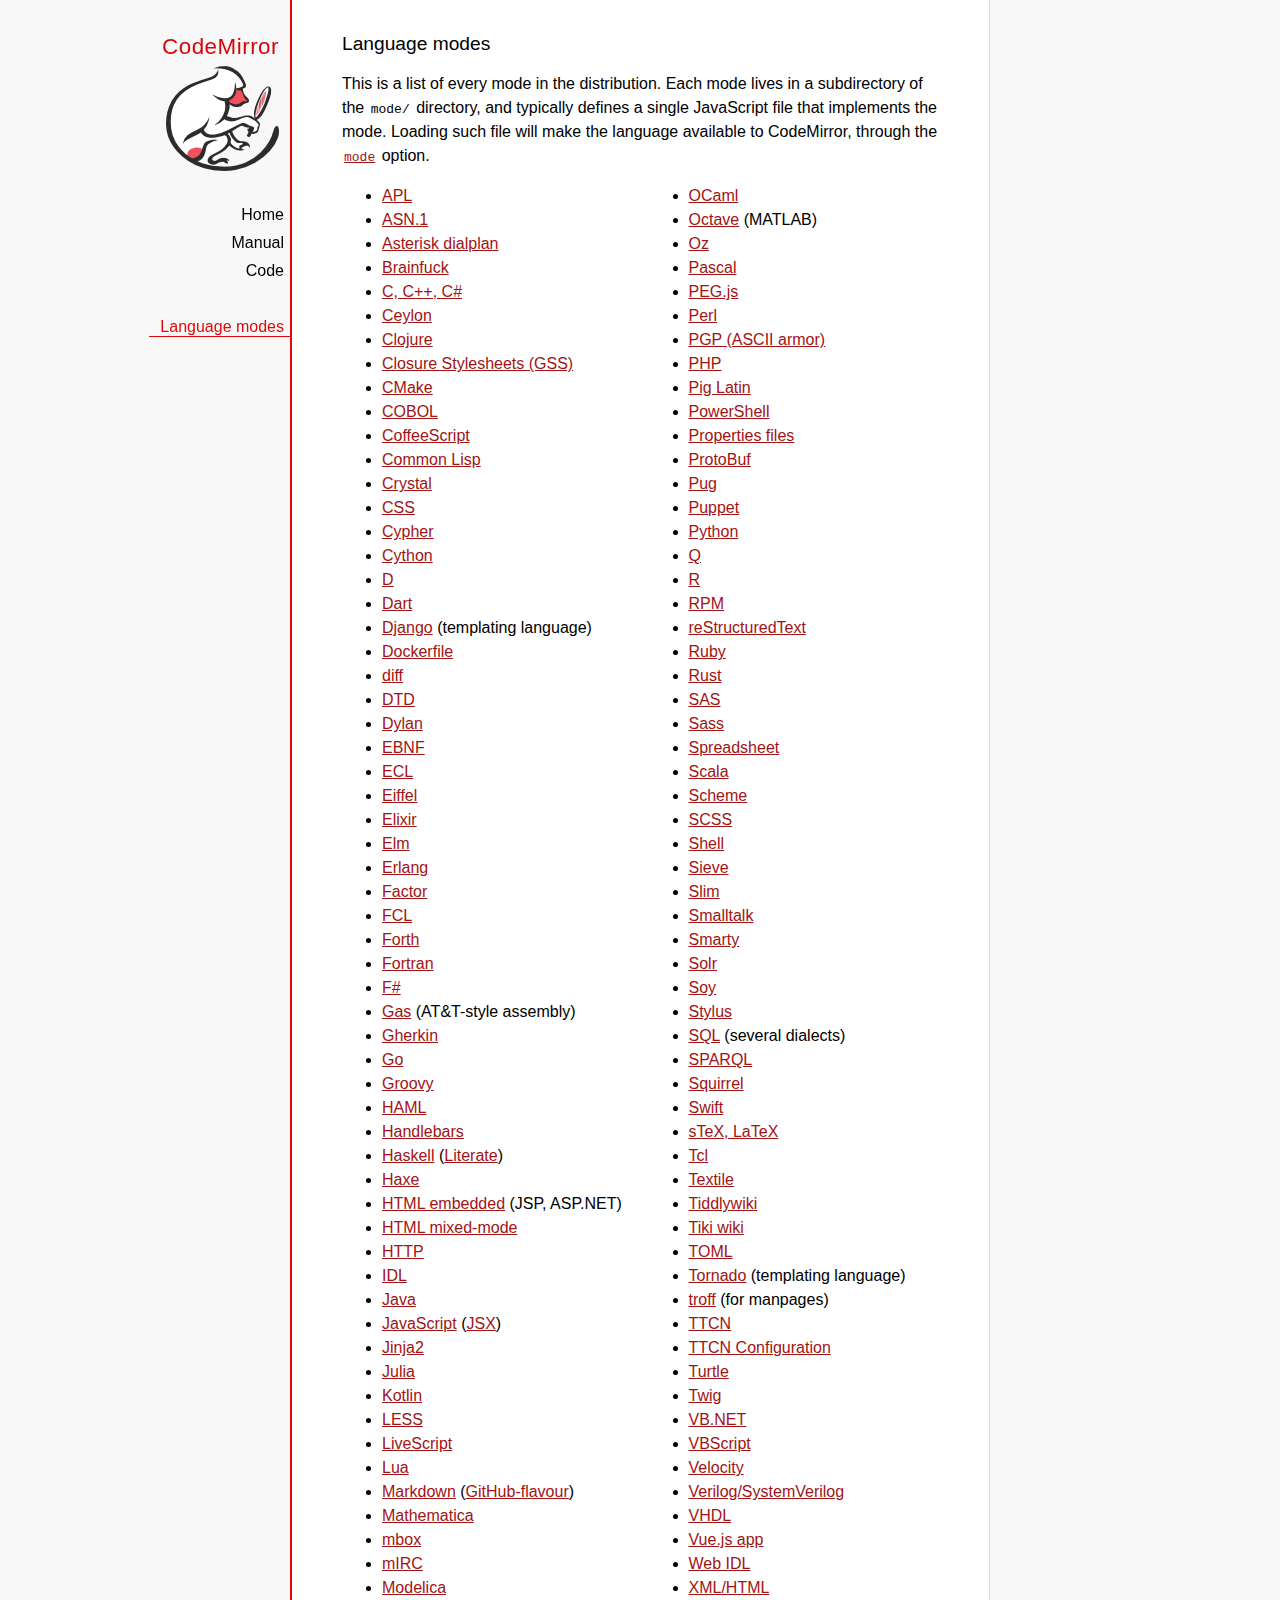
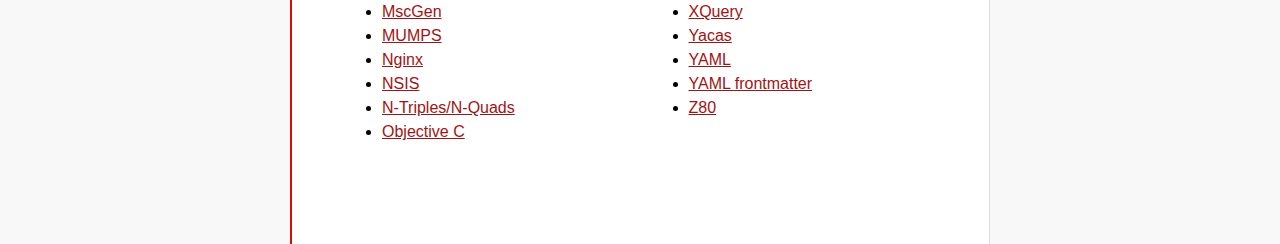
<file: lib/codemirror-5.40.0/mode/index.html>
<!doctype html>

<title>CodeMirror: Language Modes</title>
<meta charset="utf-8"/>
<link rel=stylesheet href="../doc/docs.css">

<div id=nav>
  <a href="https://codemirror.net"><h1>CodeMirror</h1><img id=logo src="../doc/logo.png"></a>

  <ul>
    <li><a href="../index.html">Home</a>
    <li><a href="../doc/manual.html">Manual</a>
    <li><a href="https://github.com/codemirror/codemirror">Code</a>
  </ul>
  <ul>
    <li><a class=active href="#">Language modes</a>
  </ul>
</div>

<article>

  <h2>Language modes</h2>

  <p>This is a list of every mode in the distribution. Each mode lives
in a subdirectory of the <code>mode/</code> directory, and typically
defines a single JavaScript file that implements the mode. Loading
such file will make the language available to CodeMirror, through
the <a href="../doc/manual.html#option_mode"><code>mode</code></a>
option.</p>

  <div style="-webkit-columns: 100px 2; -moz-columns: 100px 2; columns: 100px 2;">
    <ul style="margin-top: 0">
      <li><a href="apl/index.html">APL</a></li>
      <li><a href="asn.1/index.html">ASN.1</a></li>
      <li><a href="asterisk/index.html">Asterisk dialplan</a></li>
      <li><a href="brainfuck/index.html">Brainfuck</a></li>
      <li><a href="clike/index.html">C, C++, C#</a></li>
      <li><a href="clike/index.html">Ceylon</a></li>
      <li><a href="clojure/index.html">Clojure</a></li>
      <li><a href="css/gss.html">Closure Stylesheets (GSS)</a></li>
      <li><a href="cmake/index.html">CMake</a></li>
      <li><a href="cobol/index.html">COBOL</a></li>
      <li><a href="coffeescript/index.html">CoffeeScript</a></li>
      <li><a href="commonlisp/index.html">Common Lisp</a></li>
      <li><a href="crystal/index.html">Crystal</a></li>
      <li><a href="css/index.html">CSS</a></li>
      <li><a href="cypher/index.html">Cypher</a></li>
      <li><a href="python/index.html">Cython</a></li>
      <li><a href="d/index.html">D</a></li>
      <li><a href="dart/index.html">Dart</a></li>
      <li><a href="django/index.html">Django</a> (templating language)</li>
      <li><a href="dockerfile/index.html">Dockerfile</a></li>
      <li><a href="diff/index.html">diff</a></li>
      <li><a href="dtd/index.html">DTD</a></li>
      <li><a href="dylan/index.html">Dylan</a></li>
      <li><a href="ebnf/index.html">EBNF</a></li>
      <li><a href="ecl/index.html">ECL</a></li>
      <li><a href="eiffel/index.html">Eiffel</a></li>
      <li><a href="https://github.com/optick/codemirror-mode-elixir">Elixir</a></li>
      <li><a href="elm/index.html">Elm</a></li>
      <li><a href="erlang/index.html">Erlang</a></li>
      <li><a href="factor/index.html">Factor</a></li>
      <li><a href="fcl/index.html">FCL</a></li>
      <li><a href="forth/index.html">Forth</a></li>
      <li><a href="fortran/index.html">Fortran</a></li>
      <li><a href="mllike/index.html">F#</a></li>
      <li><a href="gas/index.html">Gas</a> (AT&amp;T-style assembly)</li>
      <li><a href="gherkin/index.html">Gherkin</a></li>
      <li><a href="go/index.html">Go</a></li>
      <li><a href="groovy/index.html">Groovy</a></li>
      <li><a href="haml/index.html">HAML</a></li>
      <li><a href="handlebars/index.html">Handlebars</a></li>
      <li><a href="haskell/index.html">Haskell</a> (<a href="haskell-literate/index.html">Literate</a>)</li>
      <li><a href="haxe/index.html">Haxe</a></li>
      <li><a href="htmlembedded/index.html">HTML embedded</a> (JSP, ASP.NET)</li>
      <li><a href="htmlmixed/index.html">HTML mixed-mode</a></li>
      <li><a href="http/index.html">HTTP</a></li>
      <li><a href="idl/index.html">IDL</a></li>
      <li><a href="clike/index.html">Java</a></li>
      <li><a href="javascript/index.html">JavaScript</a> (<a href="jsx/index.html">JSX</a>)</li>
      <li><a href="jinja2/index.html">Jinja2</a></li>
      <li><a href="julia/index.html">Julia</a></li>
      <li><a href="clike/index.html">Kotlin</a></li>
      <li><a href="css/less.html">LESS</a></li>
      <li><a href="livescript/index.html">LiveScript</a></li>
      <li><a href="lua/index.html">Lua</a></li>
      <li><a href="markdown/index.html">Markdown</a> (<a href="gfm/index.html">GitHub-flavour</a>)</li>
      <li><a href="mathematica/index.html">Mathematica</a></li>
      <li><a href="mbox/index.html">mbox</a></li>
      <li><a href="mirc/index.html">mIRC</a></li>
      <li><a href="modelica/index.html">Modelica</a></li>
      <li><a href="mscgen/index.html">MscGen</a></li>
      <li><a href="mumps/index.html">MUMPS</a></li>
      <li><a href="nginx/index.html">Nginx</a></li>
      <li><a href="nsis/index.html">NSIS</a></li>
      <li><a href="ntriples/index.html">N-Triples/N-Quads</a></li>
      <li><a href="clike/index.html">Objective C</a></li>
      <li><a href="mllike/index.html">OCaml</a></li>
      <li><a href="octave/index.html">Octave</a> (MATLAB)</li>
      <li><a href="oz/index.html">Oz</a></li>
      <li><a href="pascal/index.html">Pascal</a></li>
      <li><a href="pegjs/index.html">PEG.js</a></li>
      <li><a href="perl/index.html">Perl</a></li>
      <li><a href="asciiarmor/index.html">PGP (ASCII armor)</a></li>
      <li><a href="php/index.html">PHP</a></li>
      <li><a href="pig/index.html">Pig Latin</a></li>
      <li><a href="powershell/index.html">PowerShell</a></li>
      <li><a href="properties/index.html">Properties files</a></li>
      <li><a href="protobuf/index.html">ProtoBuf</a></li>
      <li><a href="pug/index.html">Pug</a></li>
      <li><a href="puppet/index.html">Puppet</a></li>
      <li><a href="python/index.html">Python</a></li>
      <li><a href="q/index.html">Q</a></li>
      <li><a href="r/index.html">R</a></li>
      <li><a href="rpm/index.html">RPM</a></li>
      <li><a href="rst/index.html">reStructuredText</a></li>
      <li><a href="ruby/index.html">Ruby</a></li>
      <li><a href="rust/index.html">Rust</a></li>
      <li><a href="sas/index.html">SAS</a></li>
      <li><a href="sass/index.html">Sass</a></li>
      <li><a href="spreadsheet/index.html">Spreadsheet</a></li>
      <li><a href="clike/scala.html">Scala</a></li>
      <li><a href="scheme/index.html">Scheme</a></li>
      <li><a href="css/scss.html">SCSS</a></li>
      <li><a href="shell/index.html">Shell</a></li>
      <li><a href="sieve/index.html">Sieve</a></li>
      <li><a href="slim/index.html">Slim</a></li>
      <li><a href="smalltalk/index.html">Smalltalk</a></li>
      <li><a href="smarty/index.html">Smarty</a></li>
      <li><a href="solr/index.html">Solr</a></li>
      <li><a href="soy/index.html">Soy</a></li>
      <li><a href="stylus/index.html">Stylus</a></li>
      <li><a href="sql/index.html">SQL</a> (several dialects)</li>
      <li><a href="sparql/index.html">SPARQL</a></li>
      <li><a href="clike/index.html">Squirrel</a></li>
      <li><a href="swift/index.html">Swift</a></li>
      <li><a href="stex/index.html">sTeX, LaTeX</a></li>
      <li><a href="tcl/index.html">Tcl</a></li>
      <li><a href="textile/index.html">Textile</a></li>
      <li><a href="tiddlywiki/index.html">Tiddlywiki</a></li>
      <li><a href="tiki/index.html">Tiki wiki</a></li>
      <li><a href="toml/index.html">TOML</a></li>
      <li><a href="tornado/index.html">Tornado</a> (templating language)</li>
      <li><a href="troff/index.html">troff</a> (for manpages)</li>
      <li><a href="ttcn/index.html">TTCN</a></li>
      <li><a href="ttcn-cfg/index.html">TTCN Configuration</a></li>
      <li><a href="turtle/index.html">Turtle</a></li>
      <li><a href="twig/index.html">Twig</a></li>
      <li><a href="vb/index.html">VB.NET</a></li>
      <li><a href="vbscript/index.html">VBScript</a></li>
      <li><a href="velocity/index.html">Velocity</a></li>
      <li><a href="verilog/index.html">Verilog/SystemVerilog</a></li>
      <li><a href="vhdl/index.html">VHDL</a></li>
      <li><a href="vue/index.html">Vue.js app</a></li>
      <li><a href="webidl/index.html">Web IDL</a></li>
      <li><a href="xml/index.html">XML/HTML</a></li>
      <li><a href="xquery/index.html">XQuery</a></li>
      <li><a href="yacas/index.html">Yacas</a></li>
      <li><a href="yaml/index.html">YAML</a></li>
      <li><a href="yaml-frontmatter/index.html">YAML frontmatter</a></li>
      <li><a href="z80/index.html">Z80</a></li>
    </ul>
  </div>

</article>
</file>
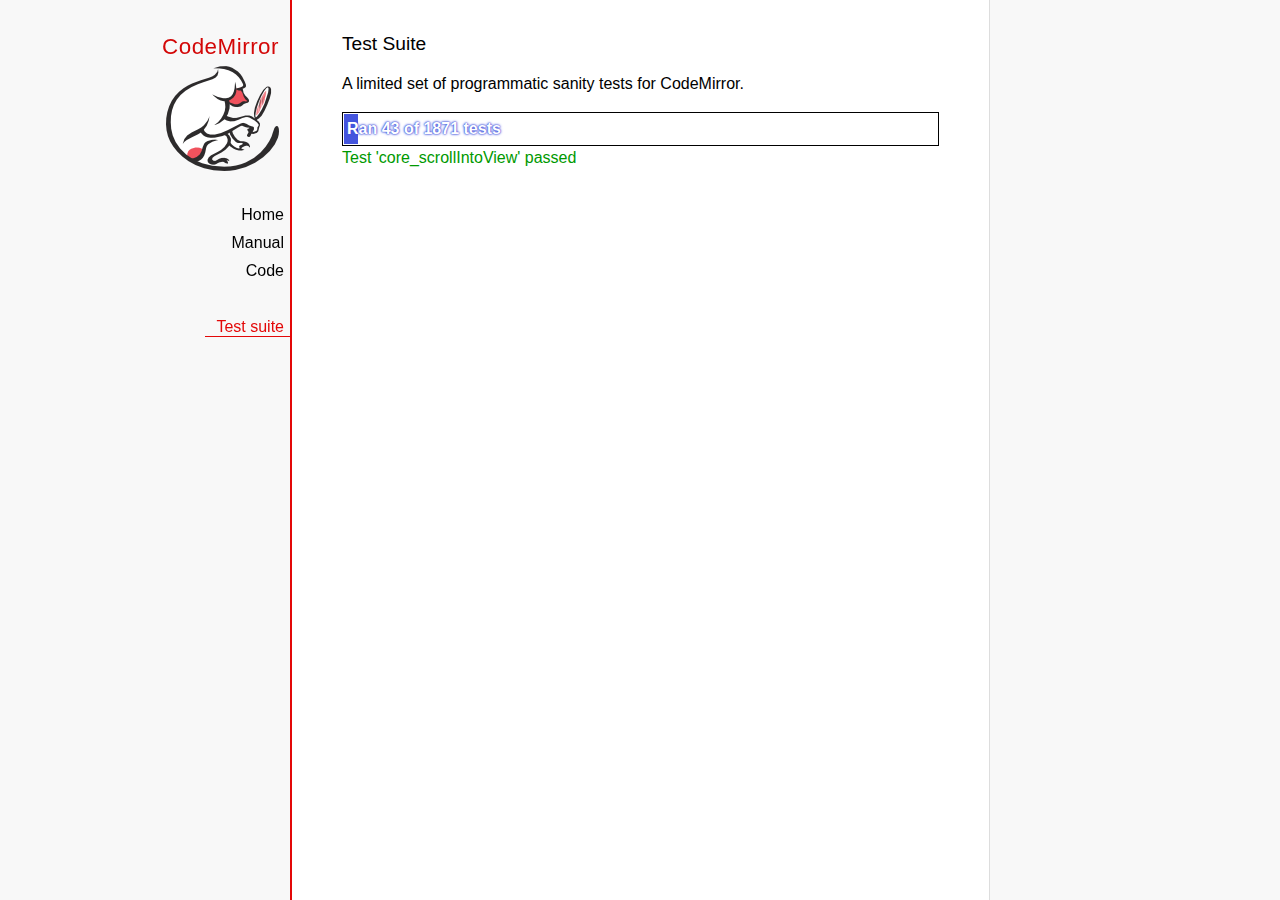
<file: lib/codemirror-5.40.0/test/index.html>
<!doctype html>

<meta charset="utf-8"/>
<title>CodeMirror: Test Suite</title>
<link rel=stylesheet href="../doc/docs.css">

<link rel="stylesheet" href="../lib/codemirror.css">
<link rel="stylesheet" href="mode_test.css">
<script src="../doc/activebookmark.js"></script>
<script src="../lib/codemirror.js"></script>
<script src="../mode/meta.js"></script>
<script src="../addon/mode/overlay.js"></script>
<script src="../addon/mode/multiplex.js"></script>
<script src="../addon/search/searchcursor.js"></script>
<script src="../addon/dialog/dialog.js"></script>
<script src="../addon/edit/matchbrackets.js"></script>
<script src="../addon/hint/sql-hint.js"></script>
<script src="../addon/hint/xml-hint.js"></script>
<script src="../addon/hint/html-hint.js"></script>
<script src="../addon/comment/comment.js"></script>
<script src="../addon/mode/simple.js"></script>
<script src="../mode/css/css.js"></script>
<script src="../mode/clike/clike.js"></script>
<!-- clike must be after css or vim and sublime tests will fail -->
<script src="../mode/cypher/cypher.js"></script>
<script src="../mode/d/d.js"></script>
<script src="../mode/dockerfile/dockerfile.js"></script>
<script src="../mode/gfm/gfm.js"></script>
<script src="../mode/haml/haml.js"></script>
<script src="../mode/htmlmixed/htmlmixed.js"></script>
<script src="../mode/javascript/javascript.js"></script>
<script src="../mode/jsx/jsx.js"></script>
<script src="../mode/markdown/markdown.js"></script>
<script src="../mode/php/php.js"></script>
<script src="../mode/python/python.js"></script>
<script src="../mode/powershell/powershell.js"></script>
<script src="../mode/ruby/ruby.js"></script>
<script src="../mode/sass/sass.js"></script>
<script src="../mode/shell/shell.js"></script>
<script src="../mode/slim/slim.js"></script>
<script src="../mode/soy/soy.js"></script>
<script src="../mode/sql/sql.js"></script>
<script src="../mode/stex/stex.js"></script>
<script src="../mode/swift/swift.js"></script>
<script src="../mode/textile/textile.js"></script>
<script src="../mode/verilog/verilog.js"></script>
<script src="../mode/xml/xml.js"></script>
<script src="../mode/xquery/xquery.js"></script>
<script src="../keymap/emacs.js"></script>
<script src="../keymap/sublime.js"></script>
<script src="../keymap/vim.js"></script>
<script src="../mode/rust/rust.js"></script>
<script src="../mode/mscgen/mscgen.js"></script>
<script src="../mode/dylan/dylan.js"></script>

<style type="text/css">
  .ok {color: #090;}
  .fail {color: #e00;}
  .error {color: #c90;}
  .done {font-weight: bold;}
  #progress {
  background: #45d;
  color: white;
  text-shadow: 0 0 1px #45d, 0 0 2px #45d, 0 0 3px #45d;
  font-weight: bold;
  white-space: pre;
  }
  #testground {
  visibility: hidden;
  }
  #testground.offscreen {
  visibility: visible;
  position: absolute;
  left: -10000px;
  top: -10000px;
  }
  .CodeMirror { border: 1px solid black; }
</style>

<div id=nav>
  <a href="https://codemirror.net"><h1>CodeMirror</h1><img id=logo src="../doc/logo.png"></a>

  <ul>
    <li><a href="../index.html">Home</a>
    <li><a href="../doc/manual.html">Manual</a>
    <li><a href="https://github.com/codemirror/codemirror">Code</a>
  </ul>
  <ul>
    <li><a class=active href="#">Test suite</a>
  </ul>
</div>

<article>
  <h2>Test Suite</h2>

    <p>A limited set of programmatic sanity tests for CodeMirror.</p>

    <div style="border: 1px solid black; padding: 1px; max-width: 700px;">
      <div style="width: 0px;" id=progress><div style="padding: 3px;">Ran <span id="progress_ran">0</span><span id="progress_total"> of 0</span> tests</div></div>
    </div>
    <p id=status>Please enable JavaScript...</p>
    <div id=output></div>

    <div id=testground></div>

    <script src="driver.js"></script>
    <script src="test.js"></script>
    <script src="doc_test.js"></script>
    <script src="multi_test.js"></script>
    <script src="contenteditable_test.js"></script>
    <script src="scroll_test.js"></script>
    <script src="comment_test.js"></script>
    <script src="search_test.js"></script>
    <script src="mode_test.js"></script>

    <script src="../mode/clike/test.js"></script>
    <script src="../mode/css/test.js"></script>
    <script src="../mode/css/gss_test.js"></script>
    <script src="../mode/css/scss_test.js"></script>
    <script src="../mode/css/less_test.js"></script>
    <script src="../mode/cypher/test.js"></script>
    <script src="../mode/d/test.js"></script>
    <script src="../mode/dockerfile/test.js"></script>
    <script src="../mode/gfm/test.js"></script>
    <script src="../mode/haml/test.js"></script>
    <script src="../mode/javascript/test.js"></script>
    <script src="../mode/jsx/test.js"></script>
    <script src="../mode/markdown/test.js"></script>
    <script src="../mode/php/test.js"></script>
    <script src="../mode/powershell/test.js"></script>
    <script src="../mode/ruby/test.js"></script>
    <script src="../mode/sass/test.js"></script>
    <script src="../mode/shell/test.js"></script>
    <script src="../mode/slim/test.js"></script>
    <script src="../mode/soy/test.js"></script>
    <script src="../mode/stex/test.js"></script>
    <script src="../mode/swift/test.js"></script>
    <script src="../mode/textile/test.js"></script>
    <script src="../mode/verilog/test.js"></script>
    <script src="../mode/xml/test.js"></script>
    <script src="../mode/xquery/test.js"></script>
    <script src="../mode/python/test.js"></script>
    <script src="../mode/rust/test.js"></script>
    <script src="../mode/mscgen/mscgen_test.js"></script>
    <script src="../mode/mscgen/xu_test.js"></script>
    <script src="../mode/mscgen/msgenny_test.js"></script>
    <script src="../mode/dylan/test.js"></script>
    <script src="../addon/mode/multiplex_test.js"></script>
    <script src="emacs_test.js"></script>
    <script src="sql-hint-test.js"></script>
    <script src="sublime_test.js"></script>
    <script src="vim_test.js"></script>
    <script src="html-hint-test.js"></script>
    <script>
      window.onload = runHarness;
      CodeMirror.on(window, 'hashchange', runHarness);

      function esc(str) {
        return str.replace(/[<&]/, function(ch) { return ch == "<" ? "&lt;" : "&amp;"; });
      }

      var output = document.getElementById("output"),
          progress = document.getElementById("progress"),
          progressRan = document.getElementById("progress_ran").childNodes[0],
          progressTotal = document.getElementById("progress_total").childNodes[0];
      var count = 0,
          failed = 0,
          skipped = 0,
          bad = "",
          running = false, // Flag that states tests are running
          quit = false, // Flag to quit tests ASAP
          verbose = false; // Adds message for *every* test to output

      function runHarness(){
        if (running) {
          quit = true;
          setStatus("Restarting tests...", '', true);
          setTimeout(function(){runHarness();}, 500);
          return;
        }
        filters = [];
        verbose = false;
        if (window.location.hash.substr(1)){
          var strings = window.location.hash.substr(1).split(",");
          while (strings.length) {
            var s = strings.shift();
            if (s === "verbose")
              verbose = true;
            else
              filters.push(parseTestFilter(decodeURIComponent(s)));
          }
        }
        quit = false;
        running = true;
        setStatus("Loading tests...");
        count = 0;
        failed = 0;
        skipped = 0;
        bad = "";
        totalTests = countTests();
        progressTotal.nodeValue = " of " + totalTests;
        progressRan.nodeValue = count;
        output.innerHTML = '';
        document.getElementById("testground").innerHTML = "<form>" +
          "<textarea id=\"code\" name=\"code\"></textarea>" +
          "<input type=submit value=ok name=submit>" +
          "</form>";
        runTests(displayTest);
      }

      function setStatus(message, className, force){
        if (quit && !force) return;
        if (!message) throw("must provide message");
        var status = document.getElementById("status").childNodes[0];
        status.nodeValue = message;
        status.parentNode.className = className;
      }
      function addOutput(name, className, code){
        var newOutput = document.createElement("dl");
        var newTitle = document.createElement("dt");
        newTitle.className = className;
        newTitle.appendChild(document.createTextNode(name));
        newOutput.appendChild(newTitle);
        var newMessage = document.createElement("dd");
        newMessage.innerHTML = code;
        newOutput.appendChild(newTitle);
        newOutput.appendChild(newMessage);
        output.appendChild(newOutput);
      }
      function displayTest(type, name, customMessage) {
        var message = "???";
        if (type != "done" && type != "skipped") ++count;
        progress.style.width = (count * (progress.parentNode.clientWidth - 2) / (totalTests || 1)) + "px";
        progressRan.nodeValue = count;
        if (type == "ok") {
          message = "Test '" + name + "' passed";
          if (!verbose) customMessage = false;
        } else if (type == "skipped") {
          message = "Test '" + name + "' skipped";
          ++skipped;
          if (!verbose) customMessage = false;
        } else if (type == "expected") {
          message = "Test '" + name + "' failed as expected";
          if (!verbose) customMessage = false;
        } else if (type == "error" || type == "fail") {
          ++failed;
          message = "Test '" + name + "' failed";
        } else if (type == "done") {
          if (failed) {
            type += " fail";
            message = failed + " failure" + (failed > 1 ? "s" : "");
          } else if (count < totalTests) {
            failed = totalTests - count;
            type += " fail";
            message = failed + " failure" + (failed > 1 ? "s" : "");
          } else {
            type += " ok";
            message = "All passed";
            if (skipped) {
              message += " (" + skipped + " skipped)";
            }
          }
          progressTotal.nodeValue = '';
          customMessage = true; // Hack to avoid adding to output
        }
        if (verbose && !customMessage)  customMessage = message;
        setStatus(message, type);
        if (customMessage && customMessage.length > 0) {
          addOutput(name, type, customMessage);
        }
      }
    </script>

</article>
</file>
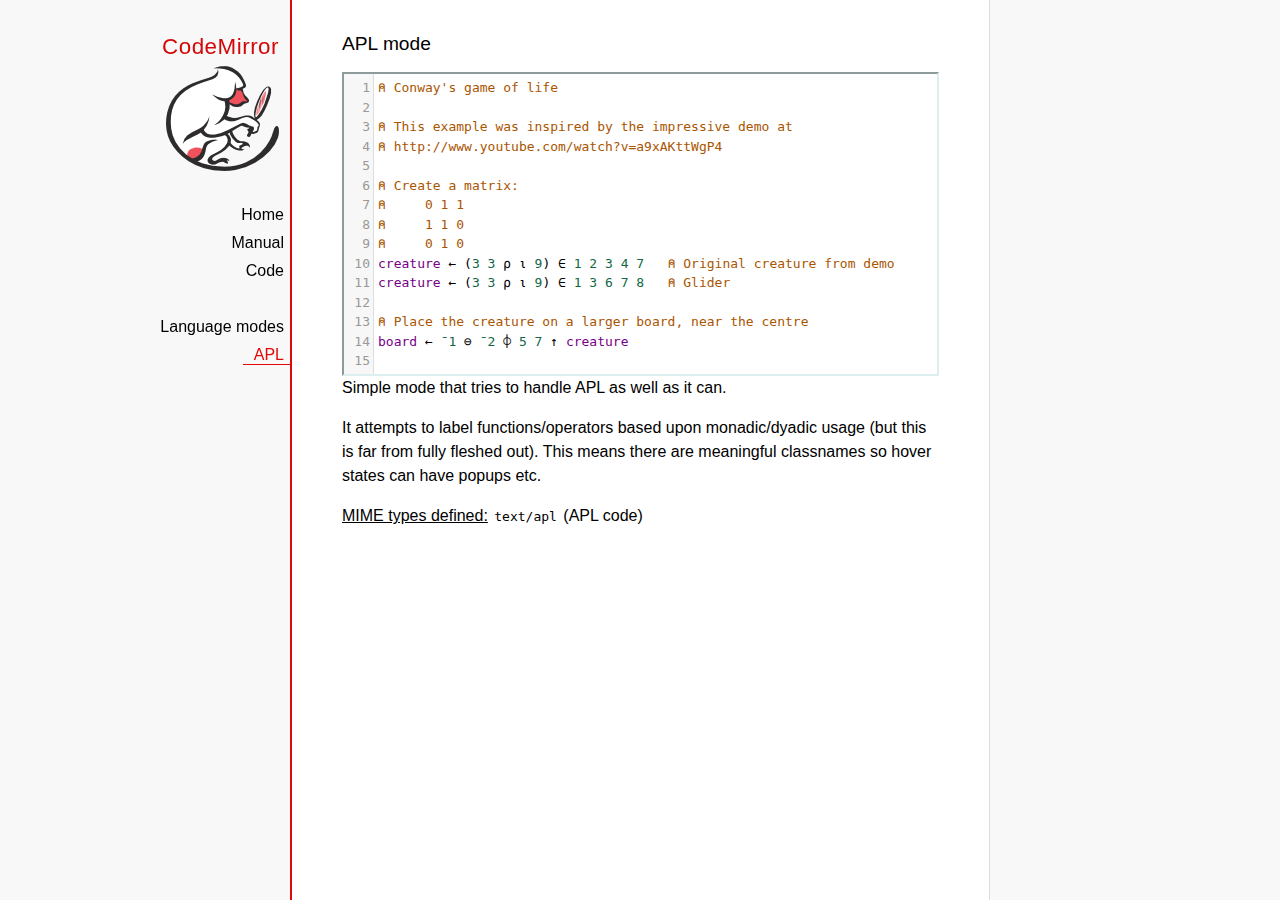
<file: lib/codemirror-5.40.0/mode/apl/index.html>
<!doctype html>

<title>CodeMirror: APL mode</title>
<meta charset="utf-8"/>
<link rel=stylesheet href="../../doc/docs.css">

<link rel="stylesheet" href="../../lib/codemirror.css">
<script src="../../lib/codemirror.js"></script>
<script src="../../addon/edit/matchbrackets.js"></script>
<script src="./apl.js"></script>
<style>
	.CodeMirror { border: 2px inset #dee; }
    </style>
<div id=nav>
  <a href="https://codemirror.net"><h1>CodeMirror</h1><img id=logo src="../../doc/logo.png"></a>

  <ul>
    <li><a href="../../index.html">Home</a>
    <li><a href="../../doc/manual.html">Manual</a>
    <li><a href="https://github.com/codemirror/codemirror">Code</a>
  </ul>
  <ul>
    <li><a href="../index.html">Language modes</a>
    <li><a class=active href="#">APL</a>
  </ul>
</div>

<article>
<h2>APL mode</h2>
<form><textarea id="code" name="code">
⍝ Conway's game of life

⍝ This example was inspired by the impressive demo at
⍝ http://www.youtube.com/watch?v=a9xAKttWgP4

⍝ Create a matrix:
⍝     0 1 1
⍝     1 1 0
⍝     0 1 0
creature ← (3 3 ⍴ ⍳ 9) ∈ 1 2 3 4 7   ⍝ Original creature from demo
creature ← (3 3 ⍴ ⍳ 9) ∈ 1 3 6 7 8   ⍝ Glider

⍝ Place the creature on a larger board, near the centre
board ← ¯1 ⊖ ¯2 ⌽ 5 7 ↑ creature

⍝ A function to move from one generation to the next
life ← {∨/ 1 ⍵ ∧ 3 4 = ⊂+/ +⌿ 1 0 ¯1 ∘.⊖ 1 0 ¯1 ⌽¨ ⊂⍵}

⍝ Compute n-th generation and format it as a
⍝ character matrix
gen ← {' #'[(life ⍣ ⍵) board]}

⍝ Show first three generations
(gen 1) (gen 2) (gen 3)
</textarea></form>

    <script>
      var editor = CodeMirror.fromTextArea(document.getElementById("code"), {
        lineNumbers: true,
        matchBrackets: true,
        mode: "text/apl"
      });
    </script>

    <p>Simple mode that tries to handle APL as well as it can.</p>
    <p>It attempts to label functions/operators based upon
    monadic/dyadic usage (but this is far from fully fleshed out).
    This means there are meaningful classnames so hover states can
    have popups etc.</p>

    <p><strong>MIME types defined:</strong> <code>text/apl</code> (APL code)</p>
  </article>
</file>
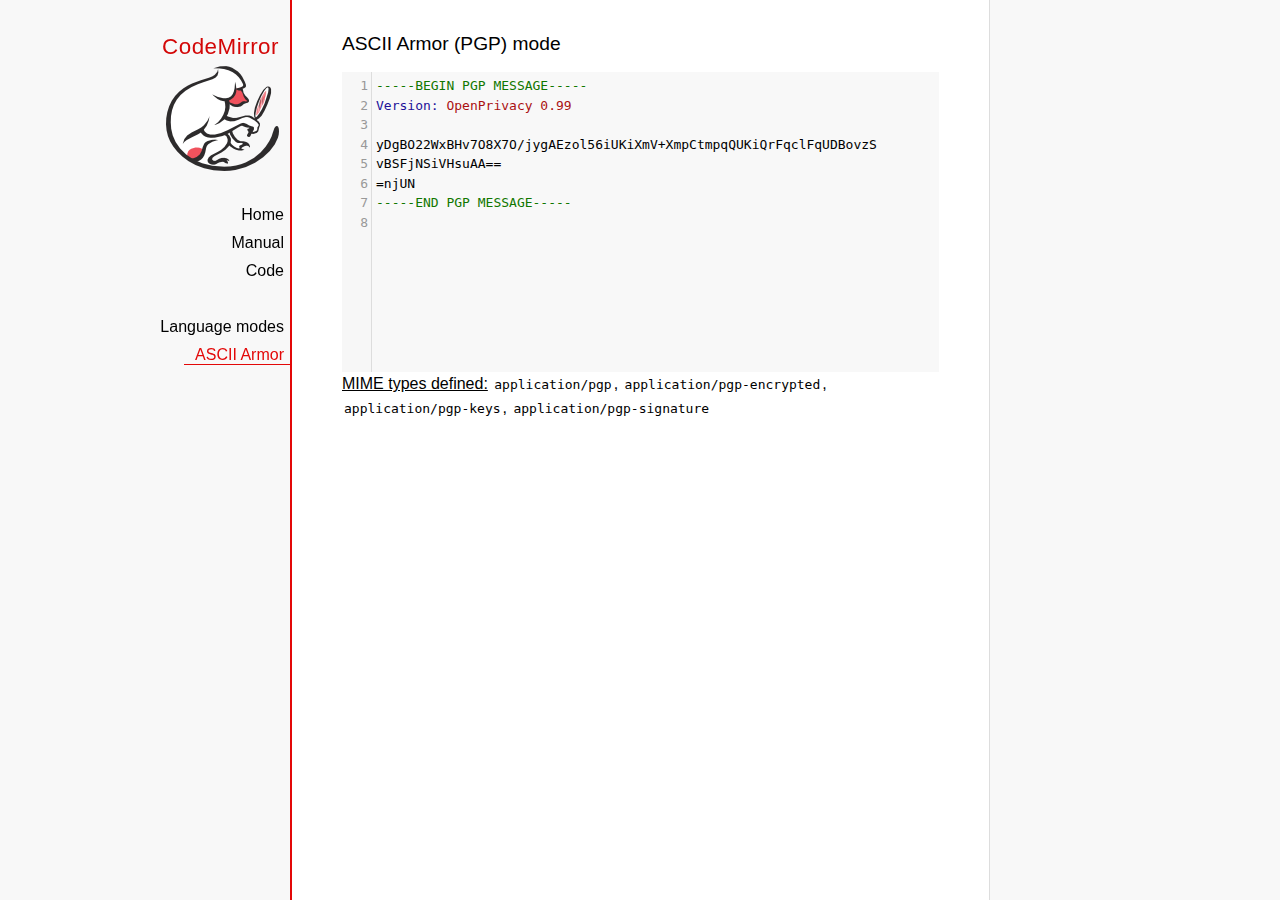
<file: lib/codemirror-5.40.0/mode/asciiarmor/index.html>
<!doctype html>

<title>CodeMirror: ASCII Armor (PGP) mode</title>
<meta charset="utf-8"/>
<link rel=stylesheet href="../../doc/docs.css">

<link rel="stylesheet" href="../../lib/codemirror.css">
<script src="../../lib/codemirror.js"></script>
<script src="asciiarmor.js"></script>
<style>.CodeMirror {background: #f8f8f8;}</style>
<div id=nav>
  <a href="https://codemirror.net"><h1>CodeMirror</h1><img id=logo src="../../doc/logo.png"></a>

  <ul>
    <li><a href="../../index.html">Home</a>
    <li><a href="../../doc/manual.html">Manual</a>
    <li><a href="https://github.com/codemirror/codemirror">Code</a>
  </ul>
  <ul>
    <li><a href="../index.html">Language modes</a>
    <li><a class=active href="#">ASCII Armor</a>
  </ul>
</div>

<article>
<h2>ASCII Armor (PGP) mode</h2>
<form><textarea id="code" name="code">
-----BEGIN PGP MESSAGE-----
Version: OpenPrivacy 0.99

yDgBO22WxBHv7O8X7O/jygAEzol56iUKiXmV+XmpCtmpqQUKiQrFqclFqUDBovzS
vBSFjNSiVHsuAA==
=njUN
-----END PGP MESSAGE-----
</textarea></form>

<script>
var editor = CodeMirror.fromTextArea(document.getElementById("code"), {
  lineNumbers: true
});
</script>

<p><strong>MIME types
defined:</strong> <code>application/pgp</code>, <code>application/pgp-encrypted</code>, <code>application/pgp-keys</code>, <code>application/pgp-signature</code></p>

</article>
</file>
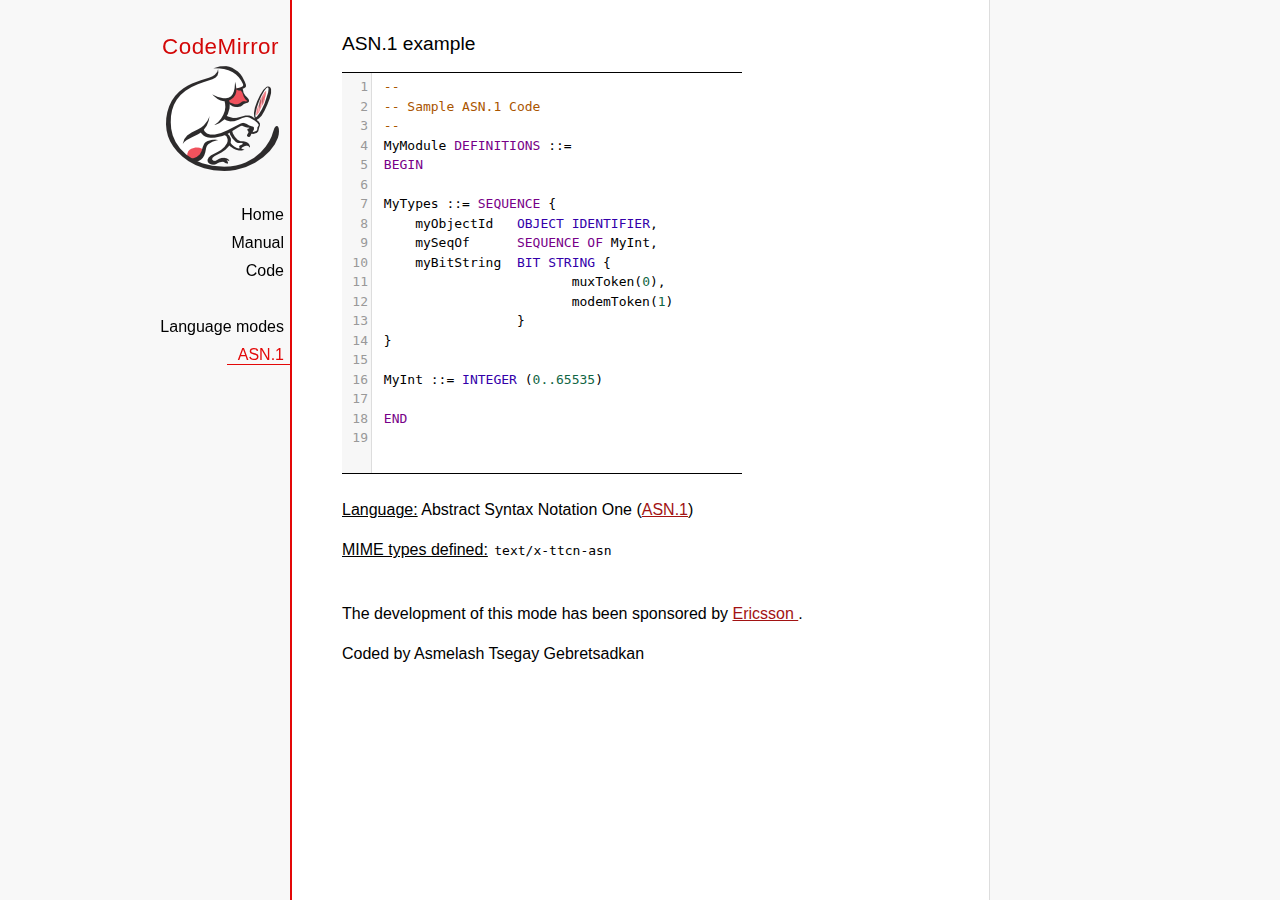
<file: lib/codemirror-5.40.0/mode/asn.1/index.html>
﻿<!doctype html>

<title>CodeMirror: ASN.1 mode</title>
<meta charset="utf-8"/>
<link rel=stylesheet href="../../doc/docs.css">

<link rel="stylesheet" href="../../lib/codemirror.css">
<script src="../../lib/codemirror.js"></script>
<script src="asn.1.js"></script>
<style type="text/css">
    .CodeMirror {
        border-top: 1px solid black;
        border-bottom: 1px solid black;
    }
</style>
<div id=nav>
    <a href="https://codemirror.net"><h1>CodeMirror</h1>
        <img id=logo src="../../doc/logo.png">
    </a>

    <ul>
        <li><a href="../../index.html">Home</a>
        <li><a href="../../doc/manual.html">Manual</a>
        <li><a href="https://github.com/codemirror/codemirror">Code</a>
    </ul>
    <ul>
        <li><a href="../index.html">Language modes</a>
        <li><a class=active href="http://en.wikipedia.org/wiki/Abstract_Syntax_Notation_One">ASN.1</a>
    </ul>
</div>
<article>
    <h2>ASN.1 example</h2>
    <div>
        <textarea id="ttcn-asn-code">
 --
 -- Sample ASN.1 Code
 --
 MyModule DEFINITIONS ::=
 BEGIN

 MyTypes ::= SEQUENCE {
     myObjectId   OBJECT IDENTIFIER,
     mySeqOf      SEQUENCE OF MyInt,
     myBitString  BIT STRING {
                         muxToken(0),
                         modemToken(1)
                  }
 }

 MyInt ::= INTEGER (0..65535)

 END
        </textarea>
    </div>

    <script>
        var ttcnEditor = CodeMirror.fromTextArea(document.getElementById("ttcn-asn-code"), {
            lineNumbers: true,
            matchBrackets: true,
            mode: "text/x-ttcn-asn"
        });
        ttcnEditor.setSize(400, 400);
        var mac = CodeMirror.keyMap.default == CodeMirror.keyMap.macDefault;
        CodeMirror.keyMap.default[(mac ? "Cmd" : "Ctrl") + "-Space"] = "autocomplete";
    </script>
    <br/>
    <p><strong>Language:</strong> Abstract Syntax Notation One
        (<a href="http://www.itu.int/en/ITU-T/asn1/Pages/introduction.aspx">ASN.1</a>)
    </p>
    <p><strong>MIME types defined:</strong> <code>text/x-ttcn-asn</code></p>

    <br/>
    <p>The development of this mode has been sponsored by <a href="http://www.ericsson.com/">Ericsson
    </a>.</p>
    <p>Coded by Asmelash Tsegay Gebretsadkan </p>
</article>
</file>
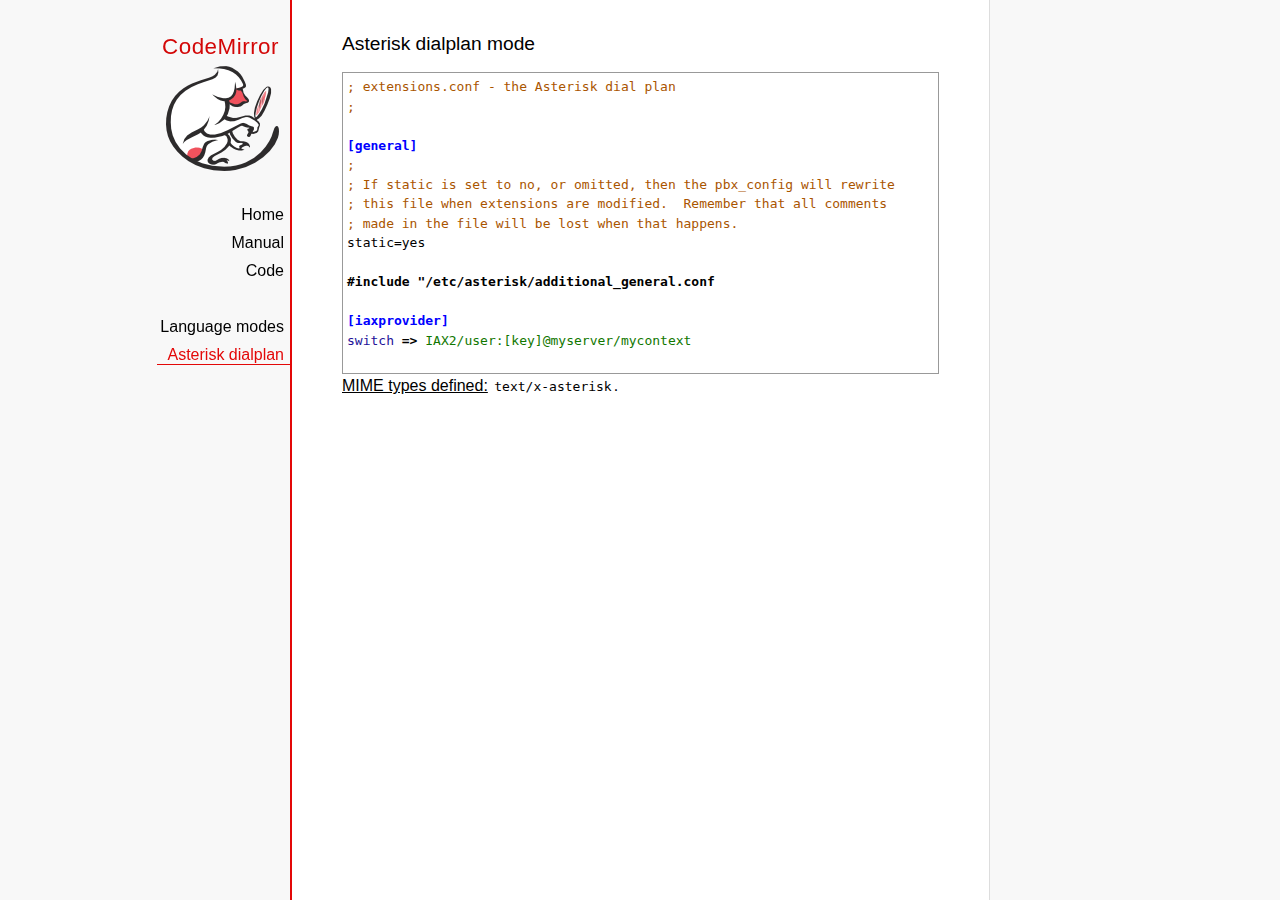
<file: lib/codemirror-5.40.0/mode/asterisk/index.html>
<!doctype html>

<title>CodeMirror: Asterisk dialplan mode</title>
<meta charset="utf-8"/>
<link rel=stylesheet href="../../doc/docs.css">

<link rel="stylesheet" href="../../lib/codemirror.css">
<script src="../../lib/codemirror.js"></script>
<script src="asterisk.js"></script>
<style>
      .CodeMirror {border: 1px solid #999;}
      .cm-s-default span.cm-arrow { color: red; }
    </style>
<div id=nav>
  <a href="https://codemirror.net"><h1>CodeMirror</h1><img id=logo src="../../doc/logo.png"></a>

  <ul>
    <li><a href="../../index.html">Home</a>
    <li><a href="../../doc/manual.html">Manual</a>
    <li><a href="https://github.com/codemirror/codemirror">Code</a>
  </ul>
  <ul>
    <li><a href="../index.html">Language modes</a>
    <li><a class=active href="#">Asterisk dialplan</a>
  </ul>
</div>

<article>
<h2>Asterisk dialplan mode</h2>
<form><textarea id="code" name="code">
; extensions.conf - the Asterisk dial plan
;

[general]
;
; If static is set to no, or omitted, then the pbx_config will rewrite
; this file when extensions are modified.  Remember that all comments
; made in the file will be lost when that happens.
static=yes

#include "/etc/asterisk/additional_general.conf

[iaxprovider]
switch => IAX2/user:[key]@myserver/mycontext

[dynamic]
#exec /usr/bin/dynamic-peers.pl

[trunkint]
;
; International long distance through trunk
;
exten => _9011.,1,Macro(dundi-e164,${EXTEN:4})
exten => _9011.,n,Dial(${GLOBAL(TRUNK)}/${FILTER(0-9,${EXTEN:${GLOBAL(TRUNKMSD)}})})

[local]
;
; Master context for local, toll-free, and iaxtel calls only
;
ignorepat => 9
include => default

[demo]
include => stdexten
;
; We start with what to do when a call first comes in.
;
exten => s,1,Wait(1)			; Wait a second, just for fun
same  => n,Answer			; Answer the line
same  => n,Set(TIMEOUT(digit)=5)	; Set Digit Timeout to 5 seconds
same  => n,Set(TIMEOUT(response)=10)	; Set Response Timeout to 10 seconds
same  => n(restart),BackGround(demo-congrats)	; Play a congratulatory message
same  => n(instruct),BackGround(demo-instruct)	; Play some instructions
same  => n,WaitExten			; Wait for an extension to be dialed.

exten => 2,1,BackGround(demo-moreinfo)	; Give some more information.
exten => 2,n,Goto(s,instruct)

exten => 3,1,Set(LANGUAGE()=fr)		; Set language to french
exten => 3,n,Goto(s,restart)		; Start with the congratulations

exten => 1000,1,Goto(default,s,1)
;
; We also create an example user, 1234, who is on the console and has
; voicemail, etc.
;
exten => 1234,1,Playback(transfer,skip)		; "Please hold while..."
					; (but skip if channel is not up)
exten => 1234,n,Gosub(${EXTEN},stdexten(${GLOBAL(CONSOLE)}))
exten => 1234,n,Goto(default,s,1)		; exited Voicemail

exten => 1235,1,Voicemail(1234,u)		; Right to voicemail

exten => 1236,1,Dial(Console/dsp)		; Ring forever
exten => 1236,n,Voicemail(1234,b)		; Unless busy

;
; # for when they're done with the demo
;
exten => #,1,Playback(demo-thanks)	; "Thanks for trying the demo"
exten => #,n,Hangup			; Hang them up.

;
; A timeout and "invalid extension rule"
;
exten => t,1,Goto(#,1)			; If they take too long, give up
exten => i,1,Playback(invalid)		; "That's not valid, try again"

;
; Create an extension, 500, for dialing the
; Asterisk demo.
;
exten => 500,1,Playback(demo-abouttotry); Let them know what's going on
exten => 500,n,Dial(IAX2/guest@pbx.digium.com/s@default)	; Call the Asterisk demo
exten => 500,n,Playback(demo-nogo)	; Couldn't connect to the demo site
exten => 500,n,Goto(s,6)		; Return to the start over message.

;
; Create an extension, 600, for evaluating echo latency.
;
exten => 600,1,Playback(demo-echotest)	; Let them know what's going on
exten => 600,n,Echo			; Do the echo test
exten => 600,n,Playback(demo-echodone)	; Let them know it's over
exten => 600,n,Goto(s,6)		; Start over

;
;	You can use the Macro Page to intercom a individual user
exten => 76245,1,Macro(page,SIP/Grandstream1)
; or if your peernames are the same as extensions
exten => _7XXX,1,Macro(page,SIP/${EXTEN})
;
;
; System Wide Page at extension 7999
;
exten => 7999,1,Set(TIMEOUT(absolute)=60)
exten => 7999,2,Page(Local/Grandstream1@page&Local/Xlite1@page&Local/1234@page/n,d)

; Give voicemail at extension 8500
;
exten => 8500,1,VoicemailMain
exten => 8500,n,Goto(s,6)

    </textarea></form>
    <script>
      var editor = CodeMirror.fromTextArea(document.getElementById("code"), {
        mode: "text/x-asterisk",
        matchBrackets: true,
        lineNumber: true
      });
    </script>

    <p><strong>MIME types defined:</strong> <code>text/x-asterisk</code>.</p>

  </article>
</file>
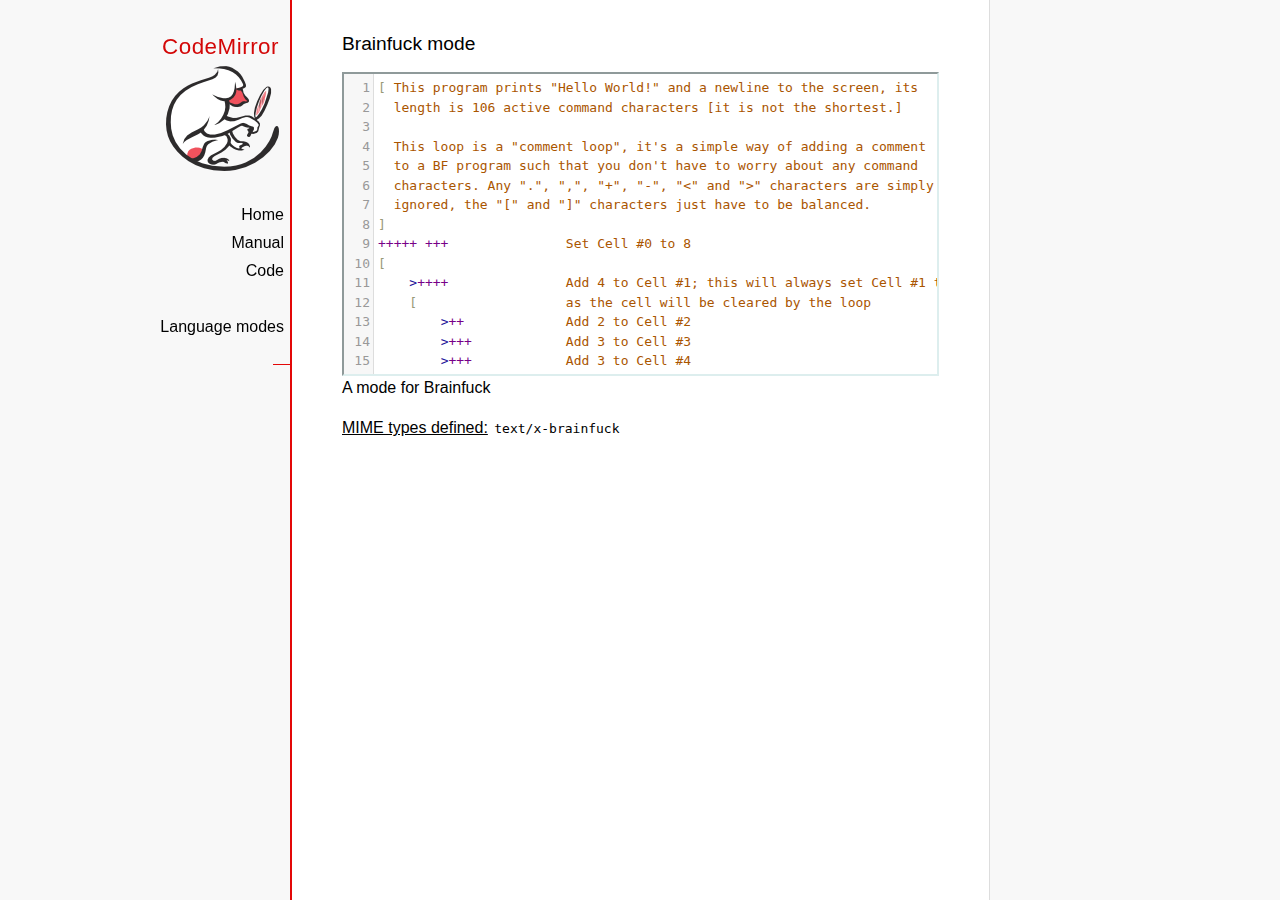
<file: lib/codemirror-5.40.0/mode/brainfuck/index.html>
<!doctype html>

<title>CodeMirror: Brainfuck mode</title>
<meta charset="utf-8"/>
<link rel=stylesheet href="../../doc/docs.css">

<link rel="stylesheet" href="../../lib/codemirror.css">
<script src="../../lib/codemirror.js"></script>
<script src="../../addon/edit/matchbrackets.js"></script>
<script src="./brainfuck.js"></script>
<style>
	.CodeMirror { border: 2px inset #dee; }
    </style>
<div id=nav>
  <a href="https://codemirror.net"><h1>CodeMirror</h1><img id=logo src="../../doc/logo.png"></a>

  <ul>
    <li><a href="../../index.html">Home</a>
    <li><a href="../../doc/manual.html">Manual</a>
    <li><a href="https://github.com/codemirror/codemirror">Code</a>
  </ul>
  <ul>
    <li><a href="../index.html">Language modes</a>
    <li><a class=active href="#"></a>
  </ul>
</div>

<article>
<h2>Brainfuck mode</h2>
<form><textarea id="code" name="code">
[ This program prints "Hello World!" and a newline to the screen, its
  length is 106 active command characters [it is not the shortest.]

  This loop is a "comment loop", it's a simple way of adding a comment
  to a BF program such that you don't have to worry about any command
  characters. Any ".", ",", "+", "-", "&lt;" and "&gt;" characters are simply
  ignored, the "[" and "]" characters just have to be balanced.
]
+++++ +++               Set Cell #0 to 8
[
    &gt;++++               Add 4 to Cell #1; this will always set Cell #1 to 4
    [                   as the cell will be cleared by the loop
        &gt;++             Add 2 to Cell #2
        &gt;+++            Add 3 to Cell #3
        &gt;+++            Add 3 to Cell #4
        &gt;+              Add 1 to Cell #5
        &lt;&lt;&lt;&lt;-           Decrement the loop counter in Cell #1
    ]                   Loop till Cell #1 is zero; number of iterations is 4
    &gt;+                  Add 1 to Cell #2
    &gt;+                  Add 1 to Cell #3
    &gt;-                  Subtract 1 from Cell #4
    &gt;&gt;+                 Add 1 to Cell #6
    [&lt;]                 Move back to the first zero cell you find; this will
                        be Cell #1 which was cleared by the previous loop
    &lt;-                  Decrement the loop Counter in Cell #0
]                       Loop till Cell #0 is zero; number of iterations is 8

The result of this is:
Cell No :   0   1   2   3   4   5   6
Contents:   0   0  72 104  88  32   8
Pointer :   ^

&gt;&gt;.                     Cell #2 has value 72 which is 'H'
&gt;---.                   Subtract 3 from Cell #3 to get 101 which is 'e'
+++++++..+++.           Likewise for 'llo' from Cell #3
&gt;&gt;.                     Cell #5 is 32 for the space
&lt;-.                     Subtract 1 from Cell #4 for 87 to give a 'W'
&lt;.                      Cell #3 was set to 'o' from the end of 'Hello'
+++.------.--------.    Cell #3 for 'rl' and 'd'
&gt;&gt;+.                    Add 1 to Cell #5 gives us an exclamation point
&gt;++.                    And finally a newline from Cell #6
</textarea></form>

    <script>
      var editor = CodeMirror.fromTextArea(document.getElementById("code"), {
        lineNumbers: true,
        matchBrackets: true,
        mode: "text/x-brainfuck"
      });
    </script>

    <p>A mode for Brainfuck</p>

    <p><strong>MIME types defined:</strong> <code>text/x-brainfuck</code></p>
  </article>
</file>
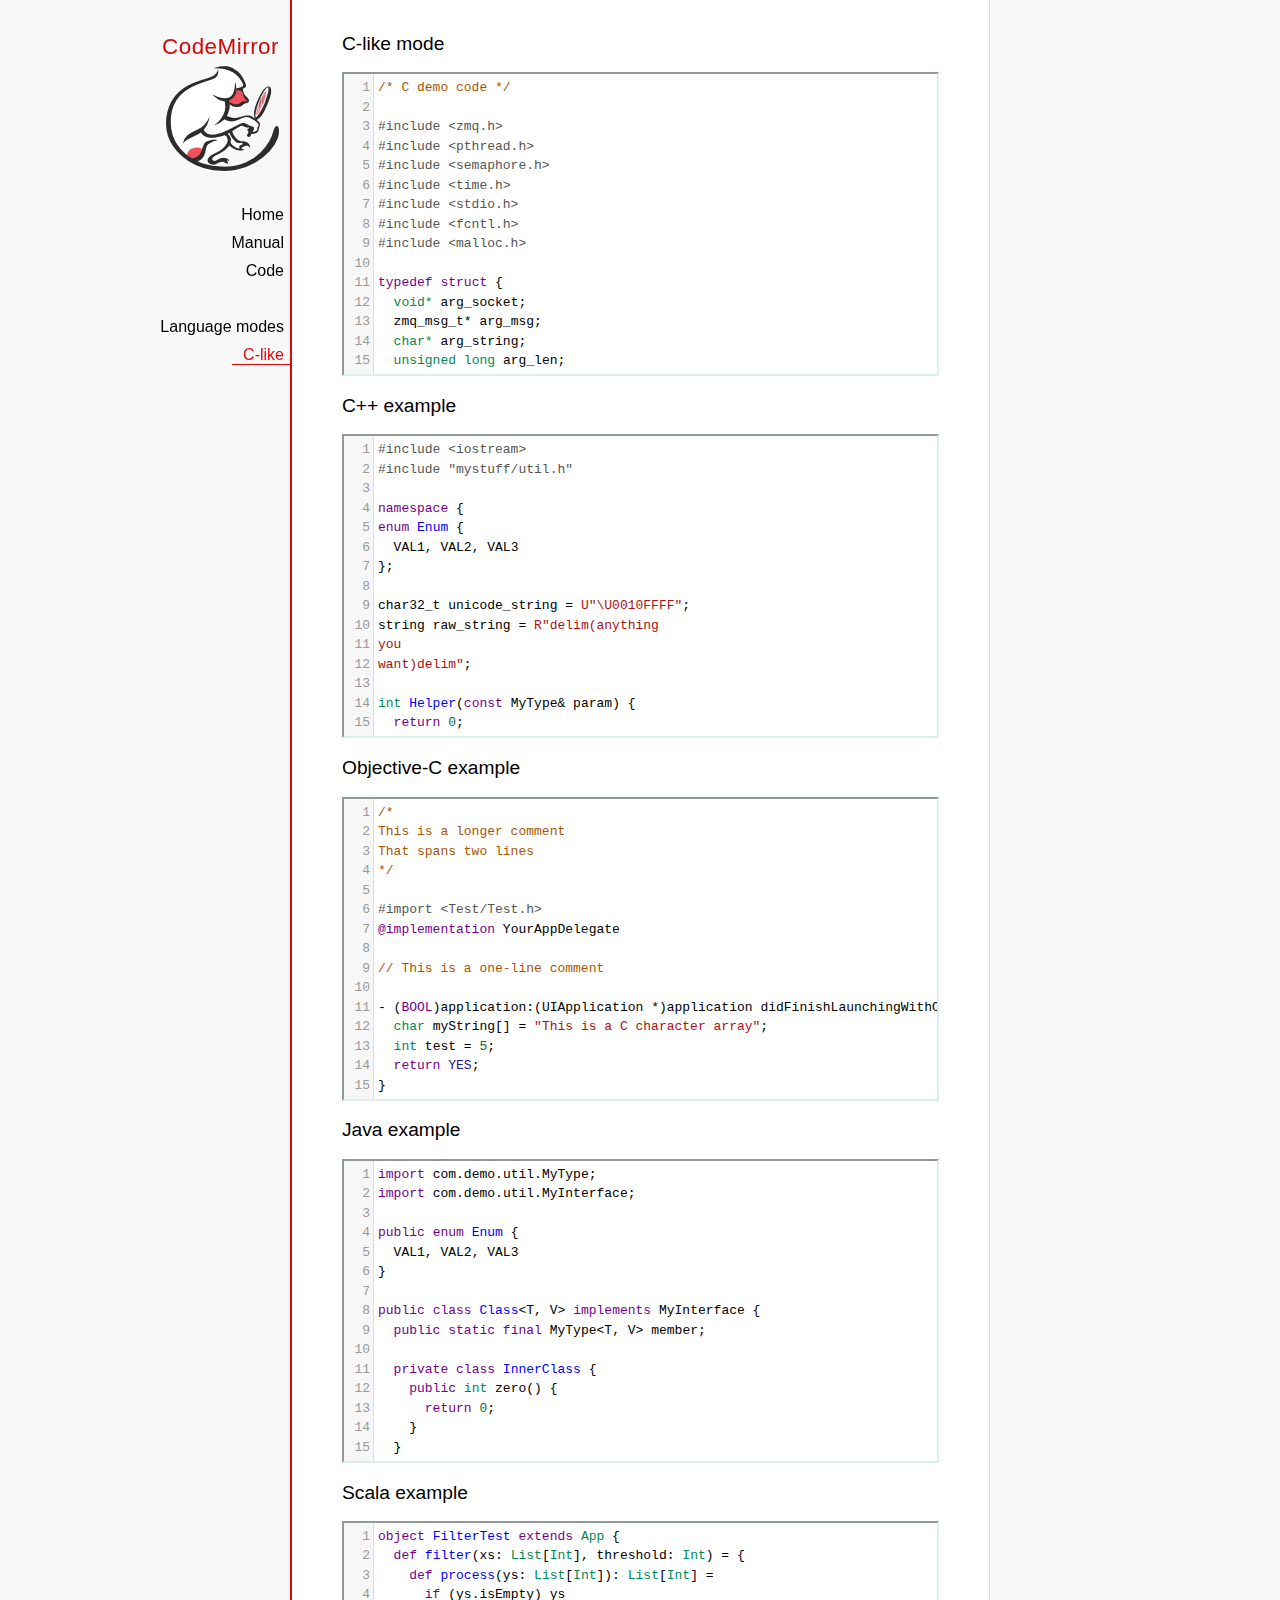
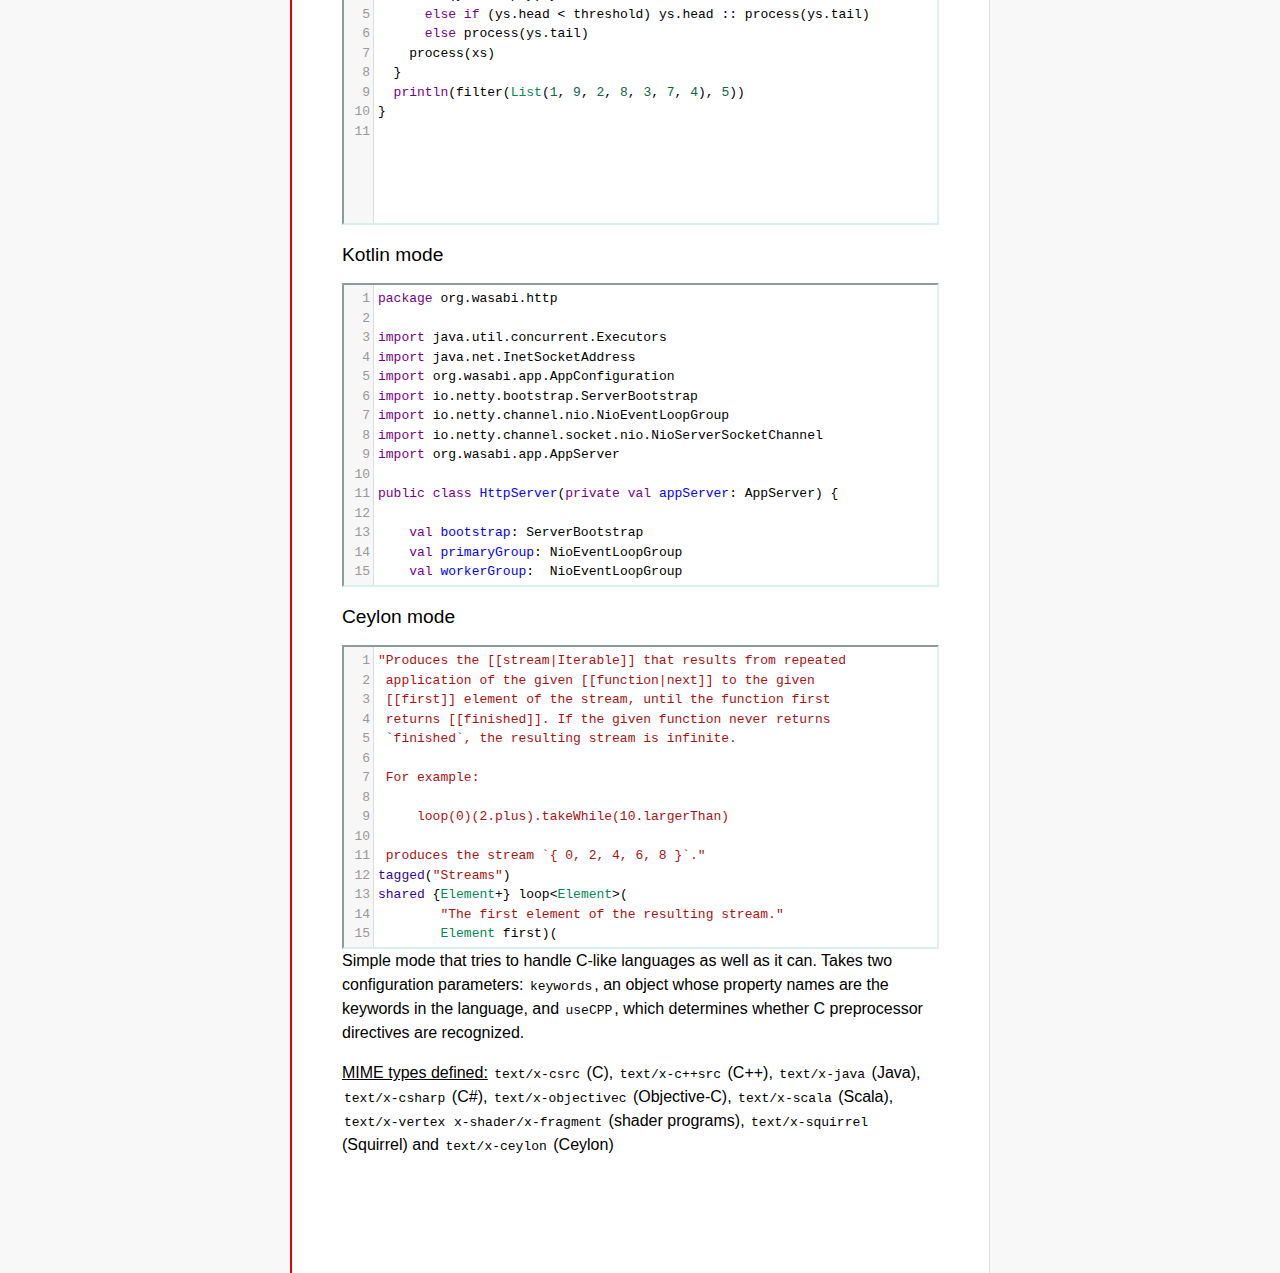
<file: lib/codemirror-5.40.0/mode/clike/index.html>
<!doctype html>

<title>CodeMirror: C-like mode</title>
<meta charset="utf-8"/>
<link rel=stylesheet href="../../doc/docs.css">

<link rel="stylesheet" href="../../lib/codemirror.css">
<script src="../../lib/codemirror.js"></script>
<script src="../../addon/edit/matchbrackets.js"></script>
<link rel="stylesheet" href="../../addon/hint/show-hint.css">
<script src="../../addon/hint/show-hint.js"></script>
<script src="clike.js"></script>
<style>.CodeMirror {border: 2px inset #dee;}</style>
<div id=nav>
  <a href="https://codemirror.net"><h1>CodeMirror</h1><img id=logo src="../../doc/logo.png"></a>

  <ul>
    <li><a href="../../index.html">Home</a>
    <li><a href="../../doc/manual.html">Manual</a>
    <li><a href="https://github.com/codemirror/codemirror">Code</a>
  </ul>
  <ul>
    <li><a href="../index.html">Language modes</a>
    <li><a class=active href="#">C-like</a>
  </ul>
</div>

<article>
<h2>C-like mode</h2>

<div><textarea id="c-code">
/* C demo code */

#include <zmq.h>
#include <pthread.h>
#include <semaphore.h>
#include <time.h>
#include <stdio.h>
#include <fcntl.h>
#include <malloc.h>

typedef struct {
  void* arg_socket;
  zmq_msg_t* arg_msg;
  char* arg_string;
  unsigned long arg_len;
  int arg_int, arg_command;

  int signal_fd;
  int pad;
  void* context;
  sem_t sem;
} acl_zmq_context;

#define p(X) (context->arg_##X)

void* zmq_thread(void* context_pointer) {
  acl_zmq_context* context = (acl_zmq_context*)context_pointer;
  char ok = 'K', err = 'X';
  int res;

  while (1) {
    while ((res = sem_wait(&amp;context->sem)) == EINTR);
    if (res) {write(context->signal_fd, &amp;err, 1); goto cleanup;}
    switch(p(command)) {
    case 0: goto cleanup;
    case 1: p(socket) = zmq_socket(context->context, p(int)); break;
    case 2: p(int) = zmq_close(p(socket)); break;
    case 3: p(int) = zmq_bind(p(socket), p(string)); break;
    case 4: p(int) = zmq_connect(p(socket), p(string)); break;
    case 5: p(int) = zmq_getsockopt(p(socket), p(int), (void*)p(string), &amp;p(len)); break;
    case 6: p(int) = zmq_setsockopt(p(socket), p(int), (void*)p(string), p(len)); break;
    case 7: p(int) = zmq_send(p(socket), p(msg), p(int)); break;
    case 8: p(int) = zmq_recv(p(socket), p(msg), p(int)); break;
    case 9: p(int) = zmq_poll(p(socket), p(int), p(len)); break;
    }
    p(command) = errno;
    write(context->signal_fd, &amp;ok, 1);
  }
 cleanup:
  close(context->signal_fd);
  free(context_pointer);
  return 0;
}

void* zmq_thread_init(void* zmq_context, int signal_fd) {
  acl_zmq_context* context = malloc(sizeof(acl_zmq_context));
  pthread_t thread;

  context->context = zmq_context;
  context->signal_fd = signal_fd;
  sem_init(&amp;context->sem, 1, 0);
  pthread_create(&amp;thread, 0, &amp;zmq_thread, context);
  pthread_detach(thread);
  return context;
}
</textarea></div>

<h2>C++ example</h2>

<div><textarea id="cpp-code">
#include <iostream>
#include "mystuff/util.h"

namespace {
enum Enum {
  VAL1, VAL2, VAL3
};

char32_t unicode_string = U"\U0010FFFF";
string raw_string = R"delim(anything
you
want)delim";

int Helper(const MyType& param) {
  return 0;
}
} // namespace

class ForwardDec;

template <class T, class V>
class Class : public BaseClass {
  const MyType<T, V> member_;

 public:
  const MyType<T, V>& Method() const {
    return member_;
  }

  void Method2(MyType<T, V>* value);
}

template <class T, class V>
void Class::Method2(MyType<T, V>* value) {
  std::out << 1 >> method();
  value->Method3(member_);
  member_ = value;
}
</textarea></div>

<h2>Objective-C example</h2>

<div><textarea id="objectivec-code">
/*
This is a longer comment
That spans two lines
*/

#import <Test/Test.h>
@implementation YourAppDelegate

// This is a one-line comment

- (BOOL)application:(UIApplication *)application didFinishLaunchingWithOptions:(NSDictionary *)launchOptions{
  char myString[] = "This is a C character array";
  int test = 5;
  return YES;
}
</textarea></div>

<h2>Java example</h2>

<div><textarea id="java-code">
import com.demo.util.MyType;
import com.demo.util.MyInterface;

public enum Enum {
  VAL1, VAL2, VAL3
}

public class Class<T, V> implements MyInterface {
  public static final MyType<T, V> member;
  
  private class InnerClass {
    public int zero() {
      return 0;
    }
  }

  @Override
  public MyType method() {
    return member;
  }

  public void method2(MyType<T, V> value) {
    method();
    value.method3();
    member = value;
  }
}
</textarea></div>

<h2>Scala example</h2>

<div><textarea id="scala-code">
object FilterTest extends App {
  def filter(xs: List[Int], threshold: Int) = {
    def process(ys: List[Int]): List[Int] =
      if (ys.isEmpty) ys
      else if (ys.head < threshold) ys.head :: process(ys.tail)
      else process(ys.tail)
    process(xs)
  }
  println(filter(List(1, 9, 2, 8, 3, 7, 4), 5))
}
</textarea></div>

<h2>Kotlin mode</h2>

<div><textarea id="kotlin-code">
package org.wasabi.http

import java.util.concurrent.Executors
import java.net.InetSocketAddress
import org.wasabi.app.AppConfiguration
import io.netty.bootstrap.ServerBootstrap
import io.netty.channel.nio.NioEventLoopGroup
import io.netty.channel.socket.nio.NioServerSocketChannel
import org.wasabi.app.AppServer

public class HttpServer(private val appServer: AppServer) {

    val bootstrap: ServerBootstrap
    val primaryGroup: NioEventLoopGroup
    val workerGroup:  NioEventLoopGroup

    init {
        // Define worker groups
        primaryGroup = NioEventLoopGroup()
        workerGroup = NioEventLoopGroup()

        // Initialize bootstrap of server
        bootstrap = ServerBootstrap()

        bootstrap.group(primaryGroup, workerGroup)
        bootstrap.channel(javaClass<NioServerSocketChannel>())
        bootstrap.childHandler(NettyPipelineInitializer(appServer))
    }

    public fun start(wait: Boolean = true) {
        val channel = bootstrap.bind(appServer.configuration.port)?.sync()?.channel()

        if (wait) {
            channel?.closeFuture()?.sync()
        }
    }

    public fun stop() {
        // Shutdown all event loops
        primaryGroup.shutdownGracefully()
        workerGroup.shutdownGracefully()

        // Wait till all threads are terminated
        primaryGroup.terminationFuture().sync()
        workerGroup.terminationFuture().sync()
    }
}
</textarea></div>

<h2>Ceylon mode</h2>

<div><textarea id="ceylon-code">
"Produces the [[stream|Iterable]] that results from repeated
 application of the given [[function|next]] to the given
 [[first]] element of the stream, until the function first
 returns [[finished]]. If the given function never returns 
 `finished`, the resulting stream is infinite.

 For example:

     loop(0)(2.plus).takeWhile(10.largerThan)

 produces the stream `{ 0, 2, 4, 6, 8 }`."
tagged("Streams")
shared {Element+} loop&lt;Element&gt;(
        "The first element of the resulting stream."
        Element first)(
        "The function that produces the next element of the
         stream, given the current element. The function may
         return [[finished]] to indicate the end of the 
         stream."
        Element|Finished next(Element element))
    =&gt; let (start = first)
    object satisfies {Element+} {
        first =&gt; start;
        empty =&gt; false;
        function nextElement(Element element)
                =&gt; next(element);
        iterator()
                =&gt; object satisfies Iterator&lt;Element&gt; {
            variable Element|Finished current = start;
            shared actual Element|Finished next() {
                if (!is Finished result = current) {
                    current = nextElement(result);
                    return result;
                }
                else {
                    return finished;
                }
            }
        };
    };
</textarea></div>

    <script>
      var cEditor = CodeMirror.fromTextArea(document.getElementById("c-code"), {
        lineNumbers: true,
        matchBrackets: true,
        mode: "text/x-csrc"
      });
      var cppEditor = CodeMirror.fromTextArea(document.getElementById("cpp-code"), {
        lineNumbers: true,
        matchBrackets: true,
        mode: "text/x-c++src"
      });
      var javaEditor = CodeMirror.fromTextArea(document.getElementById("java-code"), {
        lineNumbers: true,
        matchBrackets: true,
        mode: "text/x-java"
      });
      var objectivecEditor = CodeMirror.fromTextArea(document.getElementById("objectivec-code"), {
        lineNumbers: true,
        matchBrackets: true,
        mode: "text/x-objectivec"
      });
      var scalaEditor = CodeMirror.fromTextArea(document.getElementById("scala-code"), {
        lineNumbers: true,
        matchBrackets: true,
        mode: "text/x-scala"
      });
      var kotlinEditor = CodeMirror.fromTextArea(document.getElementById("kotlin-code"), {
          lineNumbers: true,
          matchBrackets: true,
          mode: "text/x-kotlin"
      });
      var ceylonEditor = CodeMirror.fromTextArea(document.getElementById("ceylon-code"), {
          lineNumbers: true,
          matchBrackets: true,
          mode: "text/x-ceylon"
      });
      var mac = CodeMirror.keyMap.default == CodeMirror.keyMap.macDefault;
      CodeMirror.keyMap.default[(mac ? "Cmd" : "Ctrl") + "-Space"] = "autocomplete";
    </script>

    <p>Simple mode that tries to handle C-like languages as well as it
    can. Takes two configuration parameters: <code>keywords</code>, an
    object whose property names are the keywords in the language,
    and <code>useCPP</code>, which determines whether C preprocessor
    directives are recognized.</p>

    <p><strong>MIME types defined:</strong> <code>text/x-csrc</code>
    (C), <code>text/x-c++src</code> (C++), <code>text/x-java</code>
    (Java), <code>text/x-csharp</code> (C#),
    <code>text/x-objectivec</code> (Objective-C),
    <code>text/x-scala</code> (Scala), <code>text/x-vertex</code>
    <code>x-shader/x-fragment</code> (shader programs),
    <code>text/x-squirrel</code> (Squirrel) and
    <code>text/x-ceylon</code> (Ceylon)</p>
</article>
</file>
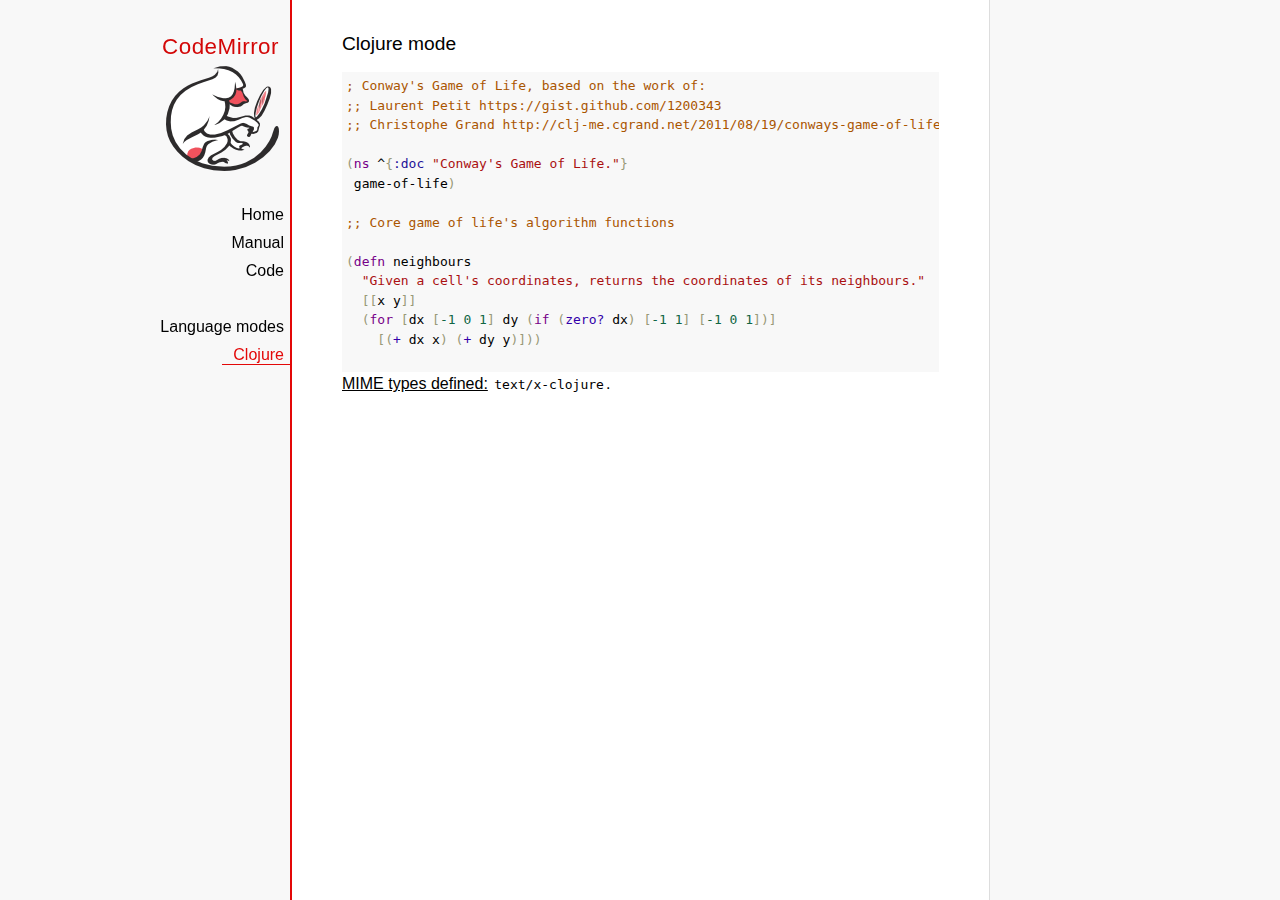
<file: lib/codemirror-5.40.0/mode/clojure/index.html>
<!doctype html>

<title>CodeMirror: Clojure mode</title>
<meta charset="utf-8"/>
<link rel=stylesheet href="../../doc/docs.css">

<link rel="stylesheet" href="../../lib/codemirror.css">
<script src="../../lib/codemirror.js"></script>
<script src="clojure.js"></script>
<style>.CodeMirror {background: #f8f8f8;}</style>
<div id=nav>
  <a href="https://codemirror.net"><h1>CodeMirror</h1><img id=logo src="../../doc/logo.png"></a>

  <ul>
    <li><a href="../../index.html">Home</a>
    <li><a href="../../doc/manual.html">Manual</a>
    <li><a href="https://github.com/codemirror/codemirror">Code</a>
  </ul>
  <ul>
    <li><a href="../index.html">Language modes</a>
    <li><a class=active href="#">Clojure</a>
  </ul>
</div>

<article>
<h2>Clojure mode</h2>
<form><textarea id="code" name="code">
; Conway's Game of Life, based on the work of:
;; Laurent Petit https://gist.github.com/1200343
;; Christophe Grand http://clj-me.cgrand.net/2011/08/19/conways-game-of-life

(ns ^{:doc "Conway's Game of Life."}
 game-of-life)

;; Core game of life's algorithm functions

(defn neighbours
  "Given a cell's coordinates, returns the coordinates of its neighbours."
  [[x y]]
  (for [dx [-1 0 1] dy (if (zero? dx) [-1 1] [-1 0 1])]
    [(+ dx x) (+ dy y)]))

(defn step
  "Given a set of living cells, computes the new set of living cells."
  [cells]
  (set (for [[cell n] (frequencies (mapcat neighbours cells))
             :when (or (= n 3) (and (= n 2) (cells cell)))]
         cell)))

;; Utility methods for displaying game on a text terminal

(defn print-board
  "Prints a board on *out*, representing a step in the game."
  [board w h]
  (doseq [x (range (inc w)) y (range (inc h))]
    (if (= y 0) (print "\n"))
    (print (if (board [x y]) "[X]" " . "))))

(defn display-grids
  "Prints a squence of boards on *out*, representing several steps."
  [grids w h]
  (doseq [board grids]
    (print-board board w h)
    (print "\n")))

;; Launches an example board

(def
  ^{:doc "board represents the initial set of living cells"}
   board #{[2 1] [2 2] [2 3]})

(display-grids (take 3 (iterate step board)) 5 5)

;; Let's play with characters
(println \1 \a \# \\
         \" \( \newline
         \} \" \space
         \tab \return \backspace
         \u1000 \uAaAa \u9F9F)

;; Let's play with numbers
(+ 1 -1 1/2 -1/2 -0.5 0.5)

</textarea></form>
    <script>
      var editor = CodeMirror.fromTextArea(document.getElementById("code"), {});
    </script>

    <p><strong>MIME types defined:</strong> <code>text/x-clojure</code>.</p>

  </article>
</file>
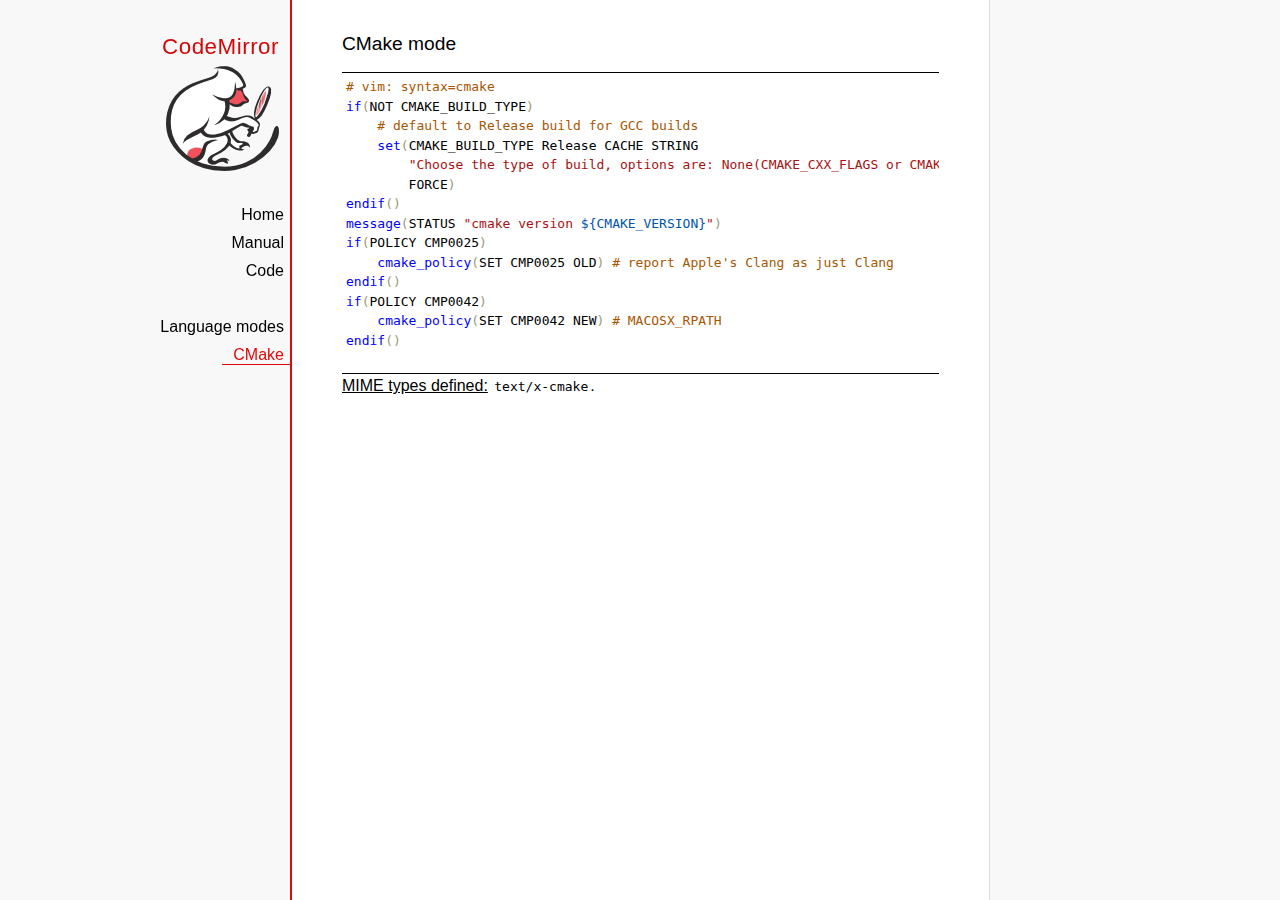
<file: lib/codemirror-5.40.0/mode/cmake/index.html>
<!doctype html>

<title>CodeMirror: CMake mode</title>
<meta charset="utf-8"/>
<link rel=stylesheet href="../../doc/docs.css">

<link rel="stylesheet" href="../../lib/codemirror.css">
<script src="../../lib/codemirror.js"></script>
<script src="../../addon/edit/matchbrackets.js"></script>
<script src="cmake.js"></script>
<style>
      .CodeMirror {border-top: 1px solid black; border-bottom: 1px solid black;}
      .cm-s-default span.cm-arrow { color: red; }
    </style>
<div id=nav>
  <a href="https://codemirror.net"><h1>CodeMirror</h1><img id=logo src="../../doc/logo.png"></a>

  <ul>
    <li><a href="../../index.html">Home</a>
    <li><a href="../../doc/manual.html">Manual</a>
    <li><a href="https://github.com/codemirror/codemirror">Code</a>
  </ul>
  <ul>
    <li><a href="../index.html">Language modes</a>
    <li><a class=active href="#">CMake</a>
  </ul>
</div>

<article>
<h2>CMake mode</h2>
<form><textarea id="code" name="code">
# vim: syntax=cmake
if(NOT CMAKE_BUILD_TYPE)
    # default to Release build for GCC builds
    set(CMAKE_BUILD_TYPE Release CACHE STRING
        "Choose the type of build, options are: None(CMAKE_CXX_FLAGS or CMAKE_C_FLAGS used) Debug Release RelWithDebInfo MinSizeRel."
        FORCE)
endif()
message(STATUS "cmake version ${CMAKE_VERSION}")
if(POLICY CMP0025)
    cmake_policy(SET CMP0025 OLD) # report Apple's Clang as just Clang
endif()
if(POLICY CMP0042)
    cmake_policy(SET CMP0042 NEW) # MACOSX_RPATH
endif()

project (x265)
cmake_minimum_required (VERSION 2.8.8) # OBJECT libraries require 2.8.8
include(CheckIncludeFiles)
include(CheckFunctionExists)
include(CheckSymbolExists)
include(CheckCXXCompilerFlag)

# X265_BUILD must be incremented each time the public API is changed
set(X265_BUILD 48)
configure_file("${PROJECT_SOURCE_DIR}/x265.def.in"
               "${PROJECT_BINARY_DIR}/x265.def")
configure_file("${PROJECT_SOURCE_DIR}/x265_config.h.in"
               "${PROJECT_BINARY_DIR}/x265_config.h")

SET(CMAKE_MODULE_PATH "${PROJECT_SOURCE_DIR}/cmake" "${CMAKE_MODULE_PATH}")

# System architecture detection
string(TOLOWER "${CMAKE_SYSTEM_PROCESSOR}" SYSPROC)
set(X86_ALIASES x86 i386 i686 x86_64 amd64)
list(FIND X86_ALIASES "${SYSPROC}" X86MATCH)
if("${SYSPROC}" STREQUAL "" OR X86MATCH GREATER "-1")
    message(STATUS "Detected x86 target processor")
    set(X86 1)
    add_definitions(-DX265_ARCH_X86=1)
    if("${CMAKE_SIZEOF_VOID_P}" MATCHES 8)
        set(X64 1)
        add_definitions(-DX86_64=1)
    endif()
elseif(${SYSPROC} STREQUAL "armv6l")
    message(STATUS "Detected ARM target processor")
    set(ARM 1)
    add_definitions(-DX265_ARCH_ARM=1 -DHAVE_ARMV6=1)
else()
    message(STATUS "CMAKE_SYSTEM_PROCESSOR value `${CMAKE_SYSTEM_PROCESSOR}` is unknown")
    message(STATUS "Please add this value near ${CMAKE_CURRENT_LIST_FILE}:${CMAKE_CURRENT_LIST_LINE}")
endif()

if(UNIX)
    list(APPEND PLATFORM_LIBS pthread)
    find_library(LIBRT rt)
    if(LIBRT)
        list(APPEND PLATFORM_LIBS rt)
    endif()
    find_package(Numa)
    if(NUMA_FOUND)
        list(APPEND CMAKE_REQUIRED_LIBRARIES ${NUMA_LIBRARY})
        check_symbol_exists(numa_node_of_cpu numa.h NUMA_V2)
        if(NUMA_V2)
            add_definitions(-DHAVE_LIBNUMA)
            message(STATUS "libnuma found, building with support for NUMA nodes")
            list(APPEND PLATFORM_LIBS ${NUMA_LIBRARY})
            link_directories(${NUMA_LIBRARY_DIR})
            include_directories(${NUMA_INCLUDE_DIR})
        endif()
    endif()
    mark_as_advanced(LIBRT NUMA_FOUND)
endif(UNIX)

if(X64 AND NOT WIN32)
    option(ENABLE_PIC "Enable Position Independent Code" ON)
else()
    option(ENABLE_PIC "Enable Position Independent Code" OFF)
endif(X64 AND NOT WIN32)

# Compiler detection
if(CMAKE_GENERATOR STREQUAL "Xcode")
  set(XCODE 1)
endif()
if (APPLE)
  add_definitions(-DMACOS)
endif()
</textarea></form>
    <script>
      var editor = CodeMirror.fromTextArea(document.getElementById("code"), {
        mode: "text/x-cmake",
        matchBrackets: true,
        indentUnit: 4
      });
    </script>

    <p><strong>MIME types defined:</strong> <code>text/x-cmake</code>.</p>

  </article>
</file>
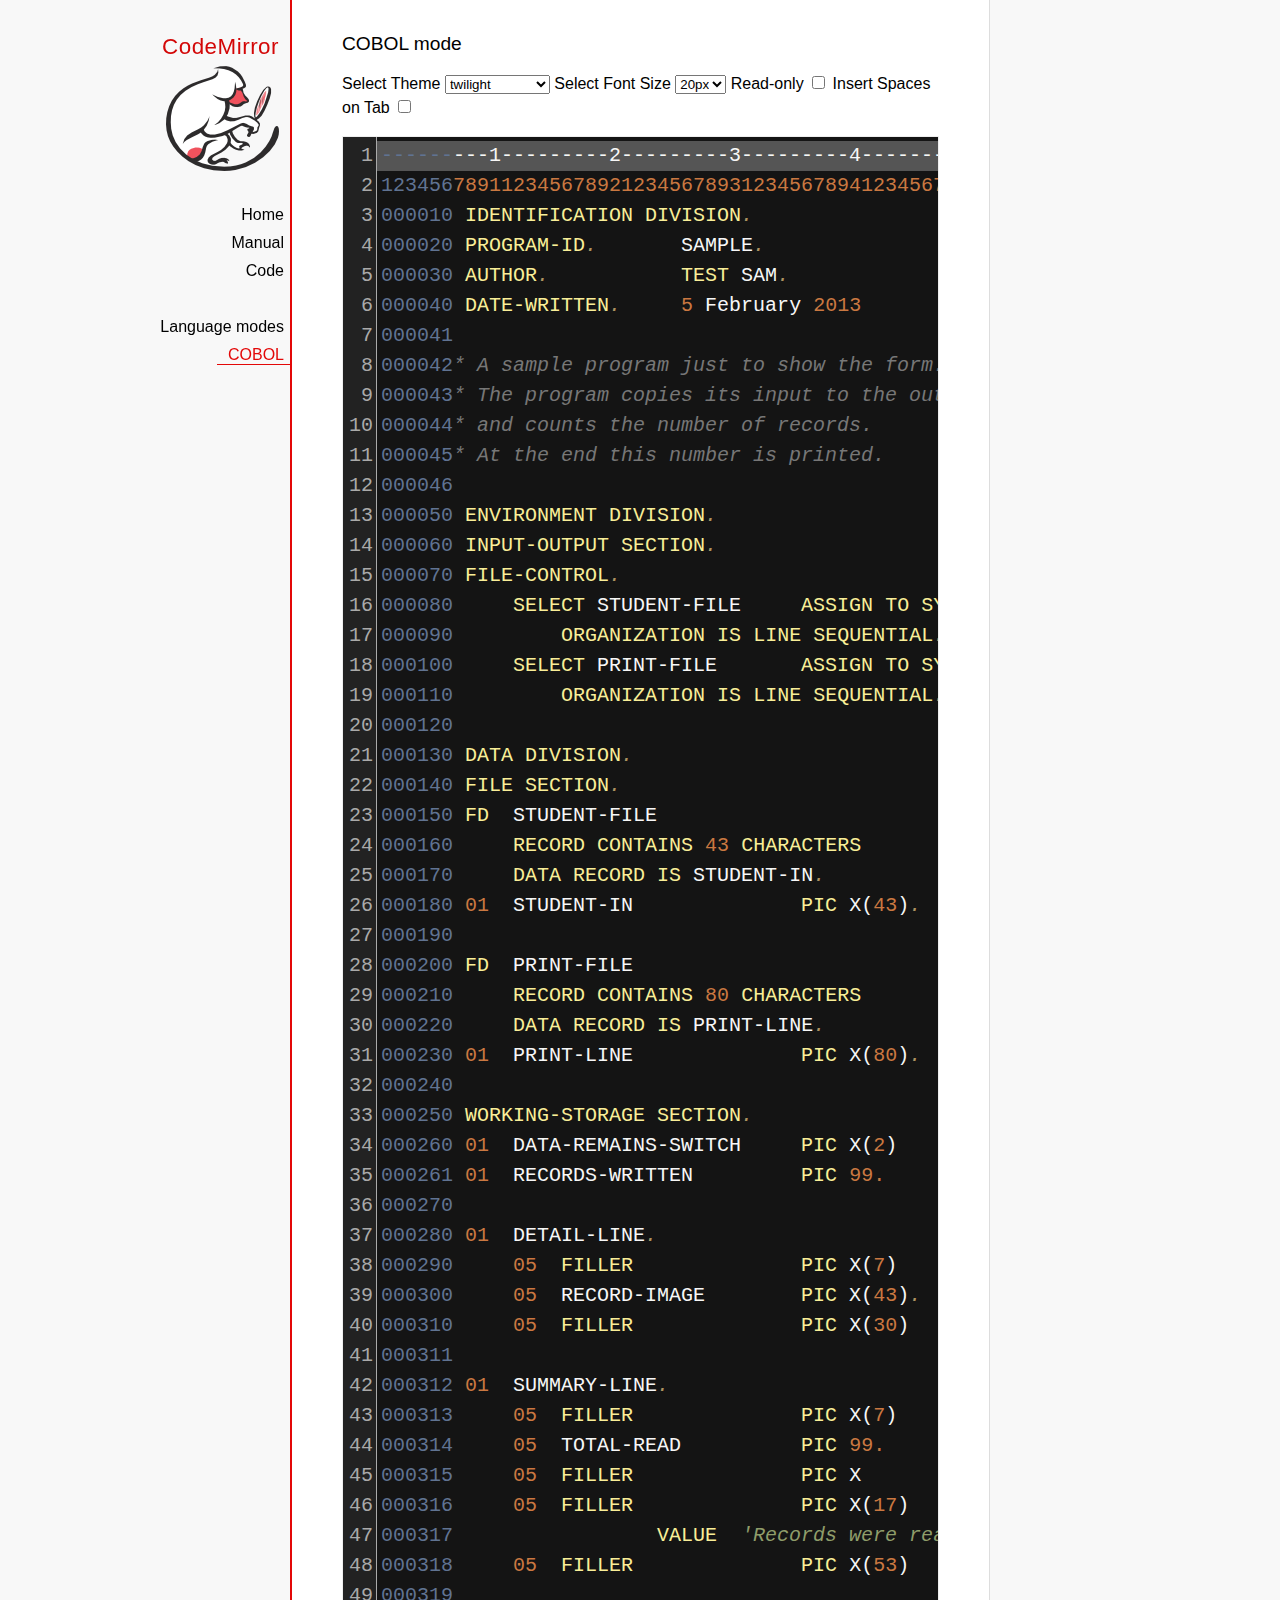
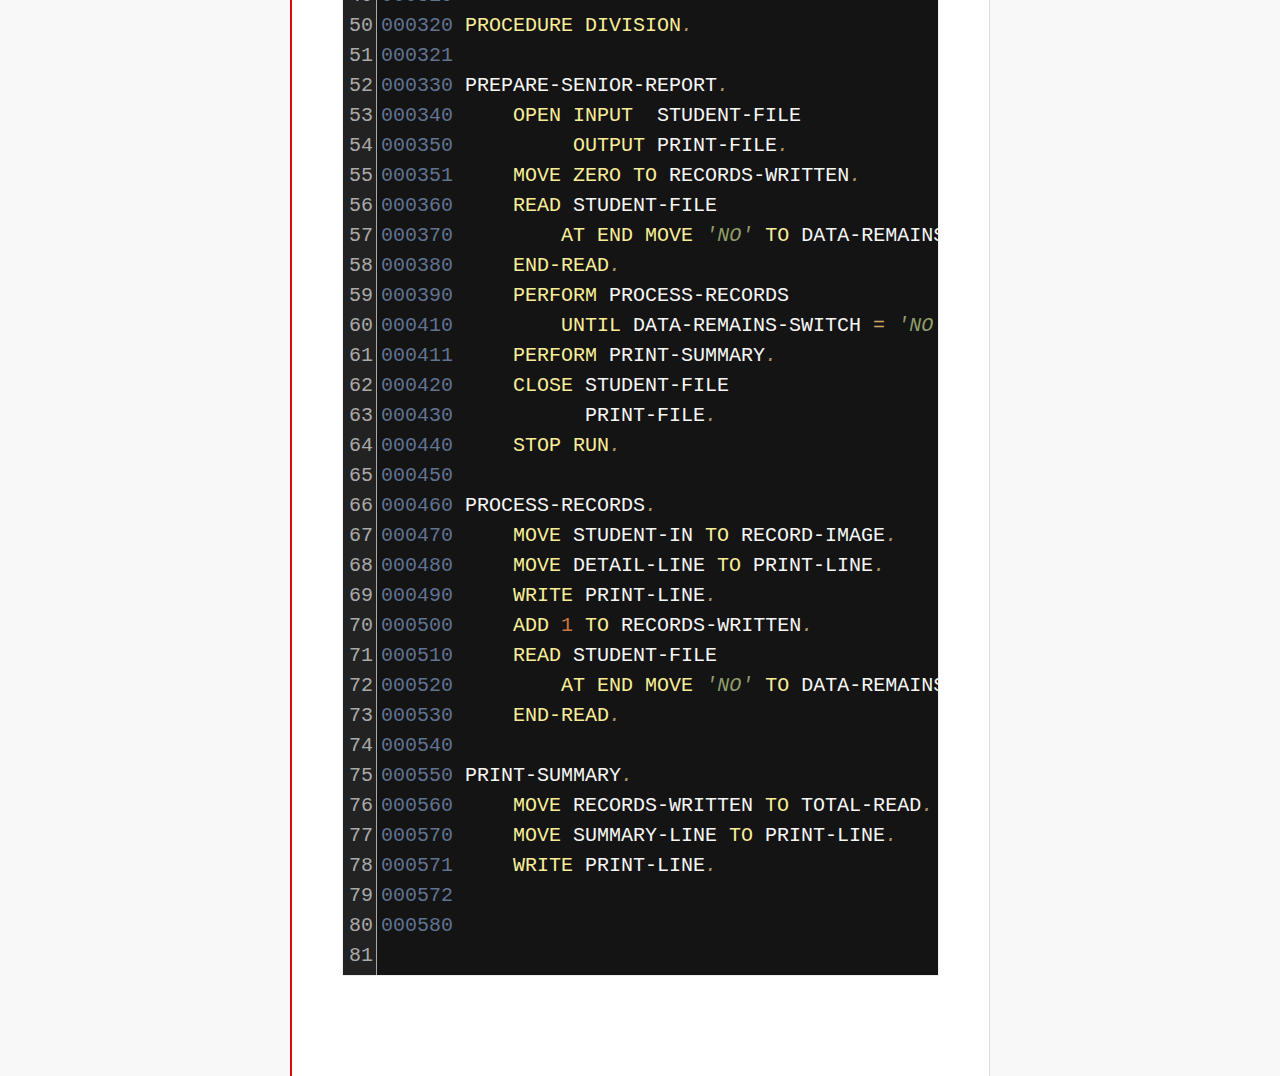
<file: lib/codemirror-5.40.0/mode/cobol/index.html>
<!doctype html>

<title>CodeMirror: COBOL mode</title>
<meta charset="utf-8"/>
<link rel=stylesheet href="../../doc/docs.css">

<link rel="stylesheet" href="../../lib/codemirror.css">
<link rel="stylesheet" href="../../theme/neat.css">
<link rel="stylesheet" href="../../theme/elegant.css">
<link rel="stylesheet" href="../../theme/erlang-dark.css">
<link rel="stylesheet" href="../../theme/night.css">
<link rel="stylesheet" href="../../theme/monokai.css">
<link rel="stylesheet" href="../../theme/cobalt.css">
<link rel="stylesheet" href="../../theme/eclipse.css">
<link rel="stylesheet" href="../../theme/rubyblue.css">
<link rel="stylesheet" href="../../theme/lesser-dark.css">
<link rel="stylesheet" href="../../theme/xq-dark.css">
<link rel="stylesheet" href="../../theme/xq-light.css">
<link rel="stylesheet" href="../../theme/ambiance.css">
<link rel="stylesheet" href="../../theme/blackboard.css">
<link rel="stylesheet" href="../../theme/vibrant-ink.css">
<link rel="stylesheet" href="../../theme/solarized.css">
<link rel="stylesheet" href="../../theme/twilight.css">
<link rel="stylesheet" href="../../theme/midnight.css">
<link rel="stylesheet" href="../../addon/dialog/dialog.css">
<script src="../../lib/codemirror.js"></script>
<script src="../../addon/edit/matchbrackets.js"></script>
<script src="cobol.js"></script>
<script src="../../addon/selection/active-line.js"></script>
<script src="../../addon/search/search.js"></script>
<script src="../../addon/dialog/dialog.js"></script>
<script src="../../addon/search/searchcursor.js"></script>
<style>
        .CodeMirror {
          border: 1px solid #eee;
          font-size : 20px;
          height : auto !important;
        }
        .CodeMirror-activeline-background {background: #555555 !important;}
    </style>
<div id=nav>
  <a href="https://codemirror.net"><h1>CodeMirror</h1><img id=logo src="../../doc/logo.png"></a>

  <ul>
    <li><a href="../../index.html">Home</a>
    <li><a href="../../doc/manual.html">Manual</a>
    <li><a href="https://github.com/codemirror/codemirror">Code</a>
  </ul>
  <ul>
    <li><a href="../index.html">Language modes</a>
    <li><a class=active href="#">COBOL</a>
  </ul>
</div>

<article>
<h2>COBOL mode</h2>

    <p> Select Theme <select onchange="selectTheme()" id="selectTheme">
        <option>default</option>
        <option>ambiance</option>
        <option>blackboard</option>
        <option>cobalt</option>
        <option>eclipse</option>
        <option>elegant</option>
        <option>erlang-dark</option>
        <option>lesser-dark</option>
        <option>midnight</option>
        <option>monokai</option>
        <option>neat</option>
        <option>night</option>
        <option>rubyblue</option>
        <option>solarized dark</option>
        <option>solarized light</option>
        <option selected>twilight</option>
        <option>vibrant-ink</option>
        <option>xq-dark</option>
        <option>xq-light</option>
    </select>    Select Font Size <select onchange="selectFontsize()" id="selectFontSize">
          <option value="13px">13px</option>
          <option value="14px">14px</option>
          <option value="16px">16px</option>
          <option value="18px">18px</option>
          <option value="20px" selected="selected">20px</option>
          <option value="24px">24px</option>
          <option value="26px">26px</option>
          <option value="28px">28px</option>
          <option value="30px">30px</option>
          <option value="32px">32px</option>
          <option value="34px">34px</option>
          <option value="36px">36px</option>
        </select>
<label for="checkBoxReadOnly">Read-only</label>
<input type="checkbox" id="checkBoxReadOnly" onchange="selectReadOnly()">
<label for="id_tabToIndentSpace">Insert Spaces on Tab</label>
<input type="checkbox" id="id_tabToIndentSpace" onchange="tabToIndentSpace()">
</p>
<textarea id="code" name="code">
---------1---------2---------3---------4---------5---------6---------7---------8
12345678911234567892123456789312345678941234567895123456789612345678971234567898
000010 IDENTIFICATION DIVISION.                                        MODTGHERE
000020 PROGRAM-ID.       SAMPLE.
000030 AUTHOR.           TEST SAM. 
000040 DATE-WRITTEN.     5 February 2013
000041
000042* A sample program just to show the form.
000043* The program copies its input to the output,
000044* and counts the number of records.
000045* At the end this number is printed.
000046
000050 ENVIRONMENT DIVISION.
000060 INPUT-OUTPUT SECTION.
000070 FILE-CONTROL.
000080     SELECT STUDENT-FILE     ASSIGN TO SYSIN
000090         ORGANIZATION IS LINE SEQUENTIAL.
000100     SELECT PRINT-FILE       ASSIGN TO SYSOUT
000110         ORGANIZATION IS LINE SEQUENTIAL.
000120
000130 DATA DIVISION.
000140 FILE SECTION.
000150 FD  STUDENT-FILE
000160     RECORD CONTAINS 43 CHARACTERS
000170     DATA RECORD IS STUDENT-IN.
000180 01  STUDENT-IN              PIC X(43).
000190
000200 FD  PRINT-FILE
000210     RECORD CONTAINS 80 CHARACTERS
000220     DATA RECORD IS PRINT-LINE.
000230 01  PRINT-LINE              PIC X(80).
000240
000250 WORKING-STORAGE SECTION.
000260 01  DATA-REMAINS-SWITCH     PIC X(2)      VALUE SPACES.
000261 01  RECORDS-WRITTEN         PIC 99.
000270
000280 01  DETAIL-LINE.
000290     05  FILLER              PIC X(7)      VALUE SPACES.
000300     05  RECORD-IMAGE        PIC X(43).
000310     05  FILLER              PIC X(30)     VALUE SPACES.
000311 
000312 01  SUMMARY-LINE.
000313     05  FILLER              PIC X(7)      VALUE SPACES.
000314     05  TOTAL-READ          PIC 99.
000315     05  FILLER              PIC X         VALUE SPACE.
000316     05  FILLER              PIC X(17)     
000317                 VALUE  'Records were read'.
000318     05  FILLER              PIC X(53)     VALUE SPACES.
000319
000320 PROCEDURE DIVISION.
000321
000330 PREPARE-SENIOR-REPORT.
000340     OPEN INPUT  STUDENT-FILE
000350          OUTPUT PRINT-FILE.
000351     MOVE ZERO TO RECORDS-WRITTEN.
000360     READ STUDENT-FILE
000370         AT END MOVE 'NO' TO DATA-REMAINS-SWITCH
000380     END-READ.
000390     PERFORM PROCESS-RECORDS
000410         UNTIL DATA-REMAINS-SWITCH = 'NO'.
000411     PERFORM PRINT-SUMMARY.
000420     CLOSE STUDENT-FILE
000430           PRINT-FILE.
000440     STOP RUN.
000450
000460 PROCESS-RECORDS.
000470     MOVE STUDENT-IN TO RECORD-IMAGE.
000480     MOVE DETAIL-LINE TO PRINT-LINE.
000490     WRITE PRINT-LINE.
000500     ADD 1 TO RECORDS-WRITTEN.
000510     READ STUDENT-FILE
000520         AT END MOVE 'NO' TO DATA-REMAINS-SWITCH
000530     END-READ. 
000540
000550 PRINT-SUMMARY.
000560     MOVE RECORDS-WRITTEN TO TOTAL-READ.
000570     MOVE SUMMARY-LINE TO PRINT-LINE.
000571     WRITE PRINT-LINE. 
000572
000580
</textarea>
    <script>
      var editor = CodeMirror.fromTextArea(document.getElementById("code"), {
        lineNumbers: true,
        matchBrackets: true,
        mode: "text/x-cobol",
        theme : "twilight",
        styleActiveLine: true,
        showCursorWhenSelecting : true,  
      });
      function selectTheme() {
        var themeInput = document.getElementById("selectTheme");
        var theme = themeInput.options[themeInput.selectedIndex].innerHTML;
        editor.setOption("theme", theme);
      }
      function selectFontsize() {
        var fontSizeInput = document.getElementById("selectFontSize");
        var fontSize = fontSizeInput.options[fontSizeInput.selectedIndex].innerHTML;
        editor.getWrapperElement().style.fontSize = fontSize;
        editor.refresh();
      }
      function selectReadOnly() {
        editor.setOption("readOnly", document.getElementById("checkBoxReadOnly").checked);
      }
      function tabToIndentSpace() {
        if (document.getElementById("id_tabToIndentSpace").checked) {
            editor.setOption("extraKeys", {Tab: function(cm) { cm.replaceSelection("    ", "end"); }});
        } else {
            editor.setOption("extraKeys", {Tab: function(cm) { cm.replaceSelection("    ", "end"); }});
        }
      }
    </script>
  </article>
</file>
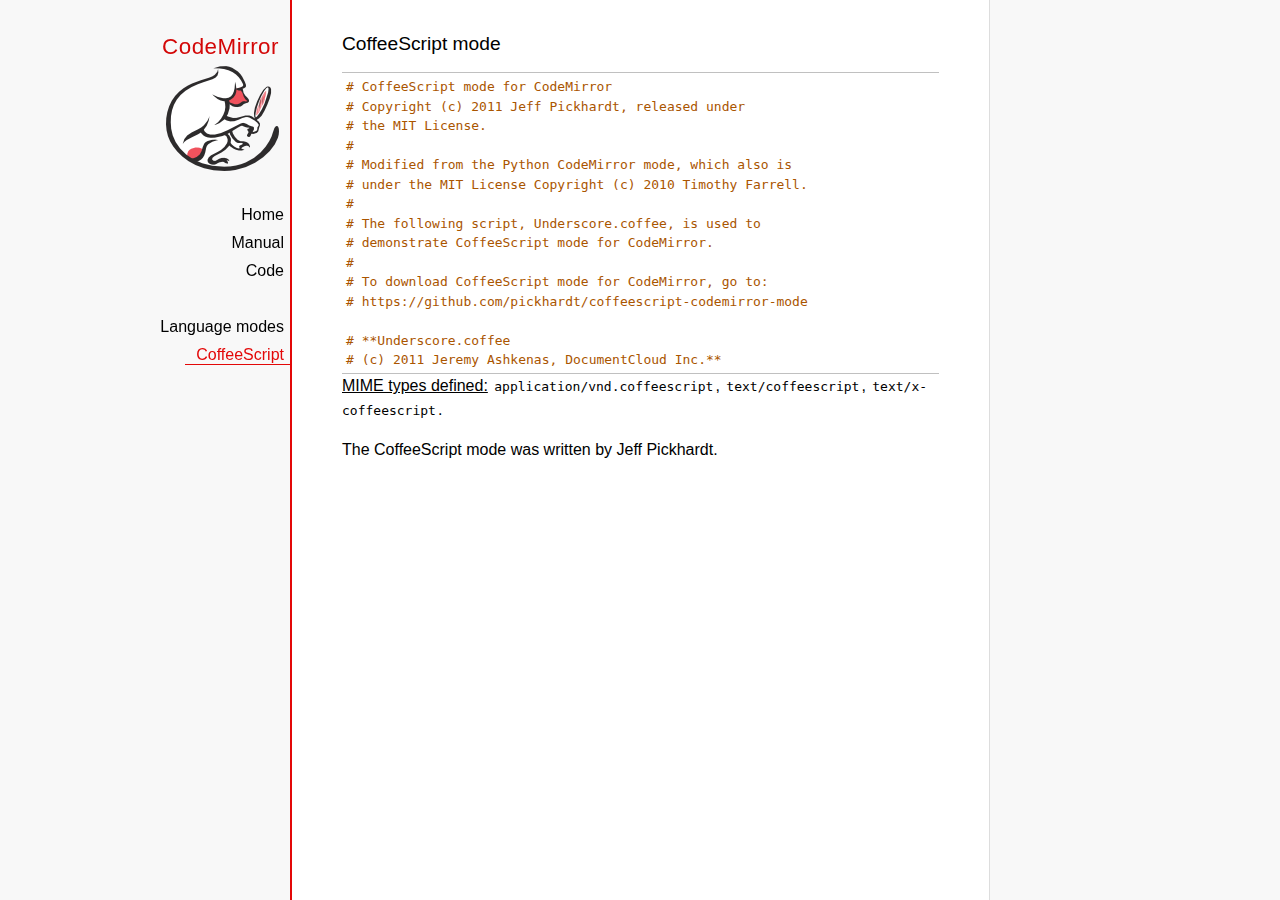
<file: lib/codemirror-5.40.0/mode/coffeescript/index.html>
<!doctype html>

<title>CodeMirror: CoffeeScript mode</title>
<meta charset="utf-8"/>
<link rel=stylesheet href="../../doc/docs.css">

<link rel="stylesheet" href="../../lib/codemirror.css">
<script src="../../lib/codemirror.js"></script>
<script src="coffeescript.js"></script>
<style>.CodeMirror {border-top: 1px solid silver; border-bottom: 1px solid silver;}</style>
<div id=nav>
  <a href="https://codemirror.net"><h1>CodeMirror</h1><img id=logo src="../../doc/logo.png"></a>

  <ul>
    <li><a href="../../index.html">Home</a>
    <li><a href="../../doc/manual.html">Manual</a>
    <li><a href="https://github.com/codemirror/codemirror">Code</a>
  </ul>
  <ul>
    <li><a href="../index.html">Language modes</a>
    <li><a class=active href="#">CoffeeScript</a>
  </ul>
</div>

<article>
<h2>CoffeeScript mode</h2>
<form><textarea id="code" name="code">
# CoffeeScript mode for CodeMirror
# Copyright (c) 2011 Jeff Pickhardt, released under
# the MIT License.
#
# Modified from the Python CodeMirror mode, which also is 
# under the MIT License Copyright (c) 2010 Timothy Farrell.
#
# The following script, Underscore.coffee, is used to 
# demonstrate CoffeeScript mode for CodeMirror.
#
# To download CoffeeScript mode for CodeMirror, go to:
# https://github.com/pickhardt/coffeescript-codemirror-mode

# **Underscore.coffee
# (c) 2011 Jeremy Ashkenas, DocumentCloud Inc.**
# Underscore is freely distributable under the terms of the
# [MIT license](http://en.wikipedia.org/wiki/MIT_License).
# Portions of Underscore are inspired by or borrowed from
# [Prototype.js](http://prototypejs.org/api), Oliver Steele's
# [Functional](http://osteele.com), and John Resig's
# [Micro-Templating](http://ejohn.org).
# For all details and documentation:
# http://documentcloud.github.com/underscore/


# Baseline setup
# --------------

# Establish the root object, `window` in the browser, or `global` on the server.
root = this


# Save the previous value of the `_` variable.
previousUnderscore = root._

### Multiline
    comment
###

# Establish the object that gets thrown to break out of a loop iteration.
# `StopIteration` is SOP on Mozilla.
breaker = if typeof(StopIteration) is 'undefined' then '__break__' else StopIteration


#### Docco style single line comment (title)


# Helper function to escape **RegExp** contents, because JS doesn't have one.
escapeRegExp = (string) -> string.replace(/([.*+?^${}()|[\]\/\\])/g, '\\$1')


# Save bytes in the minified (but not gzipped) version:
ArrayProto = Array.prototype
ObjProto = Object.prototype


# Create quick reference variables for speed access to core prototypes.
slice = ArrayProto.slice
unshift = ArrayProto.unshift
toString = ObjProto.toString
hasOwnProperty = ObjProto.hasOwnProperty
propertyIsEnumerable = ObjProto.propertyIsEnumerable


# All **ECMA5** native implementations we hope to use are declared here.
nativeForEach = ArrayProto.forEach
nativeMap = ArrayProto.map
nativeReduce = ArrayProto.reduce
nativeReduceRight = ArrayProto.reduceRight
nativeFilter = ArrayProto.filter
nativeEvery = ArrayProto.every
nativeSome = ArrayProto.some
nativeIndexOf = ArrayProto.indexOf
nativeLastIndexOf = ArrayProto.lastIndexOf
nativeIsArray = Array.isArray
nativeKeys = Object.keys


# Create a safe reference to the Underscore object for use below.
_ = (obj) -> new wrapper(obj)


# Export the Underscore object for **CommonJS**.
if typeof(exports) != 'undefined' then exports._ = _


# Export Underscore to global scope.
root._ = _


# Current version.
_.VERSION = '1.1.0'


# Collection Functions
# --------------------

# The cornerstone, an **each** implementation.
# Handles objects implementing **forEach**, arrays, and raw objects.
_.each = (obj, iterator, context) ->
  try
    if nativeForEach and obj.forEach is nativeForEach
      obj.forEach iterator, context
    else if _.isNumber obj.length
      iterator.call context, obj[i], i, obj for i in [0...obj.length]
    else
      iterator.call context, val, key, obj for own key, val of obj
  catch e
    throw e if e isnt breaker
  obj


# Return the results of applying the iterator to each element. Use JavaScript
# 1.6's version of **map**, if possible.
_.map = (obj, iterator, context) ->
  return obj.map(iterator, context) if nativeMap and obj.map is nativeMap
  results = []
  _.each obj, (value, index, list) ->
    results.push iterator.call context, value, index, list
  results


# **Reduce** builds up a single result from a list of values. Also known as
# **inject**, or **foldl**. Uses JavaScript 1.8's version of **reduce**, if possible.
_.reduce = (obj, iterator, memo, context) ->
  if nativeReduce and obj.reduce is nativeReduce
    iterator = _.bind iterator, context if context
    return obj.reduce iterator, memo
  _.each obj, (value, index, list) ->
    memo = iterator.call context, memo, value, index, list
  memo


# The right-associative version of **reduce**, also known as **foldr**. Uses
# JavaScript 1.8's version of **reduceRight**, if available.
_.reduceRight = (obj, iterator, memo, context) ->
  if nativeReduceRight and obj.reduceRight is nativeReduceRight
    iterator = _.bind iterator, context if context
    return obj.reduceRight iterator, memo
  reversed = _.clone(_.toArray(obj)).reverse()
  _.reduce reversed, iterator, memo, context


# Return the first value which passes a truth test.
_.detect = (obj, iterator, context) ->
  result = null
  _.each obj, (value, index, list) ->
    if iterator.call context, value, index, list
      result = value
      _.breakLoop()
  result


# Return all the elements that pass a truth test. Use JavaScript 1.6's
# **filter**, if it exists.
_.filter = (obj, iterator, context) ->
  return obj.filter iterator, context if nativeFilter and obj.filter is nativeFilter
  results = []
  _.each obj, (value, index, list) ->
    results.push value if iterator.call context, value, index, list
  results


# Return all the elements for which a truth test fails.
_.reject = (obj, iterator, context) ->
  results = []
  _.each obj, (value, index, list) ->
    results.push value if not iterator.call context, value, index, list
  results


# Determine whether all of the elements match a truth test. Delegate to
# JavaScript 1.6's **every**, if it is present.
_.every = (obj, iterator, context) ->
  iterator ||= _.identity
  return obj.every iterator, context if nativeEvery and obj.every is nativeEvery
  result = true
  _.each obj, (value, index, list) ->
    _.breakLoop() unless (result = result and iterator.call(context, value, index, list))
  result


# Determine if at least one element in the object matches a truth test. Use
# JavaScript 1.6's **some**, if it exists.
_.some = (obj, iterator, context) ->
  iterator ||= _.identity
  return obj.some iterator, context if nativeSome and obj.some is nativeSome
  result = false
  _.each obj, (value, index, list) ->
    _.breakLoop() if (result = iterator.call(context, value, index, list))
  result


# Determine if a given value is included in the array or object,
# based on `===`.
_.include = (obj, target) ->
  return _.indexOf(obj, target) isnt -1 if nativeIndexOf and obj.indexOf is nativeIndexOf
  return true for own key, val of obj when val is target
  false


# Invoke a method with arguments on every item in a collection.
_.invoke = (obj, method) ->
  args = _.rest arguments, 2
  (if method then val[method] else val).apply(val, args) for val in obj


# Convenience version of a common use case of **map**: fetching a property.
_.pluck = (obj, key) ->
  _.map(obj, (val) -> val[key])


# Return the maximum item or (item-based computation).
_.max = (obj, iterator, context) ->
  return Math.max.apply(Math, obj) if not iterator and _.isArray(obj)
  result = computed: -Infinity
  _.each obj, (value, index, list) ->
    computed = if iterator then iterator.call(context, value, index, list) else value
    computed >= result.computed and (result = {value: value, computed: computed})
  result.value


# Return the minimum element (or element-based computation).
_.min = (obj, iterator, context) ->
  return Math.min.apply(Math, obj) if not iterator and _.isArray(obj)
  result = computed: Infinity
  _.each obj, (value, index, list) ->
    computed = if iterator then iterator.call(context, value, index, list) else value
    computed < result.computed and (result = {value: value, computed: computed})
  result.value


# Sort the object's values by a criterion produced by an iterator.
_.sortBy = (obj, iterator, context) ->
  _.pluck(((_.map obj, (value, index, list) ->
    {value: value, criteria: iterator.call(context, value, index, list)}
  ).sort((left, right) ->
    a = left.criteria; b = right.criteria
    if a < b then -1 else if a > b then 1 else 0
  )), 'value')


# Use a comparator function to figure out at what index an object should
# be inserted so as to maintain order. Uses binary search.
_.sortedIndex = (array, obj, iterator) ->
  iterator ||= _.identity
  low = 0
  high = array.length
  while low < high
    mid = (low + high) >> 1
    if iterator(array[mid]) < iterator(obj) then low = mid + 1 else high = mid
  low


# Convert anything iterable into a real, live array.
_.toArray = (iterable) ->
  return [] if (!iterable)
  return iterable.toArray() if (iterable.toArray)
  return iterable if (_.isArray(iterable))
  return slice.call(iterable) if (_.isArguments(iterable))
  _.values(iterable)


# Return the number of elements in an object.
_.size = (obj) -> _.toArray(obj).length


# Array Functions
# ---------------

# Get the first element of an array. Passing `n` will return the first N
# values in the array. Aliased as **head**. The `guard` check allows it to work
# with **map**.
_.first = (array, n, guard) ->
  if n and not guard then slice.call(array, 0, n) else array[0]


# Returns everything but the first entry of the array. Aliased as **tail**.
# Especially useful on the arguments object. Passing an `index` will return
# the rest of the values in the array from that index onward. The `guard`
# check allows it to work with **map**.
_.rest = (array, index, guard) ->
  slice.call(array, if _.isUndefined(index) or guard then 1 else index)


# Get the last element of an array.
_.last = (array) -> array[array.length - 1]


# Trim out all falsy values from an array.
_.compact = (array) -> item for item in array when item


# Return a completely flattened version of an array.
_.flatten = (array) ->
  _.reduce array, (memo, value) ->
    return memo.concat(_.flatten(value)) if _.isArray value
    memo.push value
    memo
  , []


# Return a version of the array that does not contain the specified value(s).
_.without = (array) ->
  values = _.rest arguments
  val for val in _.toArray(array) when not _.include values, val


# Produce a duplicate-free version of the array. If the array has already
# been sorted, you have the option of using a faster algorithm.
_.uniq = (array, isSorted) ->
  memo = []
  for el, i in _.toArray array
    memo.push el if i is 0 || (if isSorted is true then _.last(memo) isnt el else not _.include(memo, el))
  memo


# Produce an array that contains every item shared between all the
# passed-in arrays.
_.intersect = (array) ->
  rest = _.rest arguments
  _.select _.uniq(array), (item) ->
    _.all rest, (other) ->
      _.indexOf(other, item) >= 0


# Zip together multiple lists into a single array -- elements that share
# an index go together.
_.zip = ->
  length = _.max _.pluck arguments, 'length'
  results = new Array length
  for i in [0...length]
    results[i] = _.pluck arguments, String i
  results


# If the browser doesn't supply us with **indexOf** (I'm looking at you, MSIE),
# we need this function. Return the position of the first occurrence of an
# item in an array, or -1 if the item is not included in the array.
_.indexOf = (array, item) ->
  return array.indexOf item if nativeIndexOf and array.indexOf is nativeIndexOf
  i = 0; l = array.length
  while l - i
    if array[i] is item then return i else i++
  -1


# Provide JavaScript 1.6's **lastIndexOf**, delegating to the native function,
# if possible.
_.lastIndexOf = (array, item) ->
  return array.lastIndexOf(item) if nativeLastIndexOf and array.lastIndexOf is nativeLastIndexOf
  i = array.length
  while i
    if array[i] is item then return i else i--
  -1


# Generate an integer Array containing an arithmetic progression. A port of
# [the native Python **range** function](http://docs.python.org/library/functions.html#range).
_.range = (start, stop, step) ->
  a = arguments
  solo = a.length <= 1
  i = start = if solo then 0 else a[0]
  stop = if solo then a[0] else a[1]
  step = a[2] or 1
  len = Math.ceil((stop - start) / step)
  return [] if len <= 0
  range = new Array len
  idx = 0
  loop
    return range if (if step > 0 then i - stop else stop - i) >= 0
    range[idx] = i
    idx++
    i+= step


# Function Functions
# ------------------

# Create a function bound to a given object (assigning `this`, and arguments,
# optionally). Binding with arguments is also known as **curry**.
_.bind = (func, obj) ->
  args = _.rest arguments, 2
  -> func.apply obj or root, args.concat arguments


# Bind all of an object's methods to that object. Useful for ensuring that
# all callbacks defined on an object belong to it.
_.bindAll = (obj) ->
  funcs = if arguments.length > 1 then _.rest(arguments) else _.functions(obj)
  _.each funcs, (f) -> obj[f] = _.bind obj[f], obj
  obj


# Delays a function for the given number of milliseconds, and then calls
# it with the arguments supplied.
_.delay = (func, wait) ->
  args = _.rest arguments, 2
  setTimeout((-> func.apply(func, args)), wait)


# Memoize an expensive function by storing its results.
_.memoize = (func, hasher) ->
  memo = {}
  hasher or= _.identity
  ->
    key = hasher.apply this, arguments
    return memo[key] if key of memo
    memo[key] = func.apply this, arguments


# Defers a function, scheduling it to run after the current call stack has
# cleared.
_.defer = (func) ->
  _.delay.apply _, [func, 1].concat _.rest arguments


# Returns the first function passed as an argument to the second,
# allowing you to adjust arguments, run code before and after, and
# conditionally execute the original function.
_.wrap = (func, wrapper) ->
  -> wrapper.apply wrapper, [func].concat arguments


# Returns a function that is the composition of a list of functions, each
# consuming the return value of the function that follows.
_.compose = ->
  funcs = arguments
  ->
    args = arguments
    for i in [funcs.length - 1..0] by -1
      args = [funcs[i].apply(this, args)]
    args[0]


# Object Functions
# ----------------

# Retrieve the names of an object's properties.
_.keys = nativeKeys or (obj) ->
  return _.range 0, obj.length if _.isArray(obj)
  key for key, val of obj


# Retrieve the values of an object's properties.
_.values = (obj) ->
  _.map obj, _.identity


# Return a sorted list of the function names available in Underscore.
_.functions = (obj) ->
  _.filter(_.keys(obj), (key) -> _.isFunction(obj[key])).sort()


# Extend a given object with all of the properties in a source object.
_.extend = (obj) ->
  for source in _.rest(arguments)
    obj[key] = val for key, val of source
  obj


# Create a (shallow-cloned) duplicate of an object.
_.clone = (obj) ->
  return obj.slice 0 if _.isArray obj
  _.extend {}, obj


# Invokes interceptor with the obj, and then returns obj.
# The primary purpose of this method is to "tap into" a method chain,
# in order to perform operations on intermediate results within
 the chain.
_.tap = (obj, interceptor) ->
  interceptor obj
  obj


# Perform a deep comparison to check if two objects are equal.
_.isEqual = (a, b) ->
  # Check object identity.
  return true if a is b
  # Different types?
  atype = typeof(a); btype = typeof(b)
  return false if atype isnt btype
  # Basic equality test (watch out for coercions).
  return true if `a == b`
  # One is falsy and the other truthy.
  return false if (!a and b) or (a and !b)
  # One of them implements an `isEqual()`?
  return a.isEqual(b) if a.isEqual
  # Check dates' integer values.
  return a.getTime() is b.getTime() if _.isDate(a) and _.isDate(b)
  # Both are NaN?
  return false if _.isNaN(a) and _.isNaN(b)
  # Compare regular expressions.
  if _.isRegExp(a) and _.isRegExp(b)
    return a.source is b.source and
           a.global is b.global and
           a.ignoreCase is b.ignoreCase and
           a.multiline is b.multiline
  # If a is not an object by this point, we can't handle it.
  return false if atype isnt 'object'
  # Check for different array lengths before comparing contents.
  return false if a.length and (a.length isnt b.length)
  # Nothing else worked, deep compare the contents.
  aKeys = _.keys(a); bKeys = _.keys(b)
  # Different object sizes?
  return false if aKeys.length isnt bKeys.length
  # Recursive comparison of contents.
  return false for key, val of a when !(key of b) or !_.isEqual(val, b[key])
  true


# Is a given array or object empty?
_.isEmpty = (obj) ->
  return obj.length is 0 if _.isArray(obj) or _.isString(obj)
  return false for own key of obj
  true


# Is a given value a DOM element?
_.isElement = (obj) -> obj and obj.nodeType is 1


# Is a given value an array?
_.isArray = nativeIsArray or (obj) -> !!(obj and obj.concat and obj.unshift and not obj.callee)


# Is a given variable an arguments object?
_.isArguments = (obj) -> obj and obj.callee


# Is the given value a function?
_.isFunction = (obj) -> !!(obj and obj.constructor and obj.call and obj.apply)


# Is the given value a string?
_.isString = (obj) -> !!(obj is '' or (obj and obj.charCodeAt and obj.substr))


# Is a given value a number?
_.isNumber = (obj) -> (obj is +obj) or toString.call(obj) is '[object Number]'


# Is a given value a boolean?
_.isBoolean = (obj) -> obj is true or obj is false


# Is a given value a Date?
_.isDate = (obj) -> !!(obj and obj.getTimezoneOffset and obj.setUTCFullYear)


# Is the given value a regular expression?
_.isRegExp = (obj) -> !!(obj and obj.exec and (obj.ignoreCase or obj.ignoreCase is false))


# Is the given value NaN -- this one is interesting. `NaN != NaN`, and
# `isNaN(undefined) == true`, so we make sure it's a number first.
_.isNaN = (obj) -> _.isNumber(obj) and window.isNaN(obj)


# Is a given value equal to null?
_.isNull = (obj) -> obj is null


# Is a given variable undefined?
_.isUndefined = (obj) -> typeof obj is 'undefined'


# Utility Functions
# -----------------

# Run Underscore.js in noConflict mode, returning the `_` variable to its
# previous owner. Returns a reference to the Underscore object.
_.noConflict = ->
  root._ = previousUnderscore
  this


# Keep the identity function around for default iterators.
_.identity = (value) -> value


# Run a function `n` times.
_.times = (n, iterator, context) ->
  iterator.call context, i for i in [0...n]


# Break out of the middle of an iteration.
_.breakLoop = -> throw breaker


# Add your own custom functions to the Underscore object, ensuring that
# they're correctly added to the OOP wrapper as well.
_.mixin = (obj) ->
  for name in _.functions(obj)
    addToWrapper name, _[name] = obj[name]


# Generate a unique integer id (unique within the entire client session).
# Useful for temporary DOM ids.
idCounter = 0
_.uniqueId = (prefix) ->
  (prefix or '') + idCounter++


# By default, Underscore uses **ERB**-style template delimiters, change the
# following template settings to use alternative delimiters.
_.templateSettings = {
  start: '<%'
  end: '%>'
  interpolate: /<%=(.+?)%>/g
}


# JavaScript templating a-la **ERB**, pilfered from John Resig's
# *Secrets of the JavaScript Ninja*, page 83.
# Single-quote fix from Rick Strahl.
# With alterations for arbitrary delimiters, and to preserve whitespace.
_.template = (str, data) ->
  c = _.templateSettings
  endMatch = new RegExp("'(?=[^"+c.end.substr(0, 1)+"]*"+escapeRegExp(c.end)+")","g")
  fn = new Function 'obj',
    'var p=[],print=function(){p.push.apply(p,arguments);};' +
    'with(obj||{}){p.push(\'' +
    str.replace(/\r/g, '\\r')
       .replace(/\n/g, '\\n')
       .replace(/\t/g, '\\t')
       .replace(endMatch,"���")
       .split("'").join("\\'")
       .split("���").join("'")
       .replace(c.interpolate, "',$1,'")
       .split(c.start).join("');")
       .split(c.end).join("p.push('") +
       "');}return p.join('');"
  if data then fn(data) else fn


# Aliases
# -------

_.forEach = _.each
_.foldl = _.inject = _.reduce
_.foldr = _.reduceRight
_.select = _.filter
_.all = _.every
_.any = _.some
_.contains = _.include
_.head = _.first
_.tail = _.rest
_.methods = _.functions


# Setup the OOP Wrapper
# ---------------------

# If Underscore is called as a function, it returns a wrapped object that
# can be used OO-style. This wrapper holds altered versions of all the
# underscore functions. Wrapped objects may be chained.
wrapper = (obj) ->
  this._wrapped = obj
  this


# Helper function to continue chaining intermediate results.
result = (obj, chain) ->
  if chain then _(obj).chain() else obj


# A method to easily add functions to the OOP wrapper.
addToWrapper = (name, func) ->
  wrapper.prototype[name] = ->
    args = _.toArray arguments
    unshift.call args, this._wrapped
    result func.apply(_, args), this._chain


# Add all ofthe Underscore functions to the wrapper object.
_.mixin _


# Add all mutator Array functions to the wrapper.
_.each ['pop', 'push', 'reverse', 'shift', 'sort', 'splice', 'unshift'], (name) ->
  method = Array.prototype[name]
  wrapper.prototype[name] = ->
    method.apply(this._wrapped, arguments)
    result(this._wrapped, this._chain)


# Add all accessor Array functions to the wrapper.
_.each ['concat', 'join', 'slice'], (name) ->
  method = Array.prototype[name]
  wrapper.prototype[name] = ->
    result(method.apply(this._wrapped, arguments), this._chain)


# Start chaining a wrapped Underscore object.
wrapper::chain = ->
  this._chain = true
  this


# Extracts the result from a wrapped and chained object.
wrapper::value = -> this._wrapped
</textarea></form>
    <script>
      var editor = CodeMirror.fromTextArea(document.getElementById("code"), {});
    </script>

    <p><strong>MIME types defined:</strong> <code>application/vnd.coffeescript</code>, <code>text/coffeescript</code>, <code>text/x-coffeescript</code>.</p>

    <p>The CoffeeScript mode was written by Jeff Pickhardt.</p>

  </article>
</file>
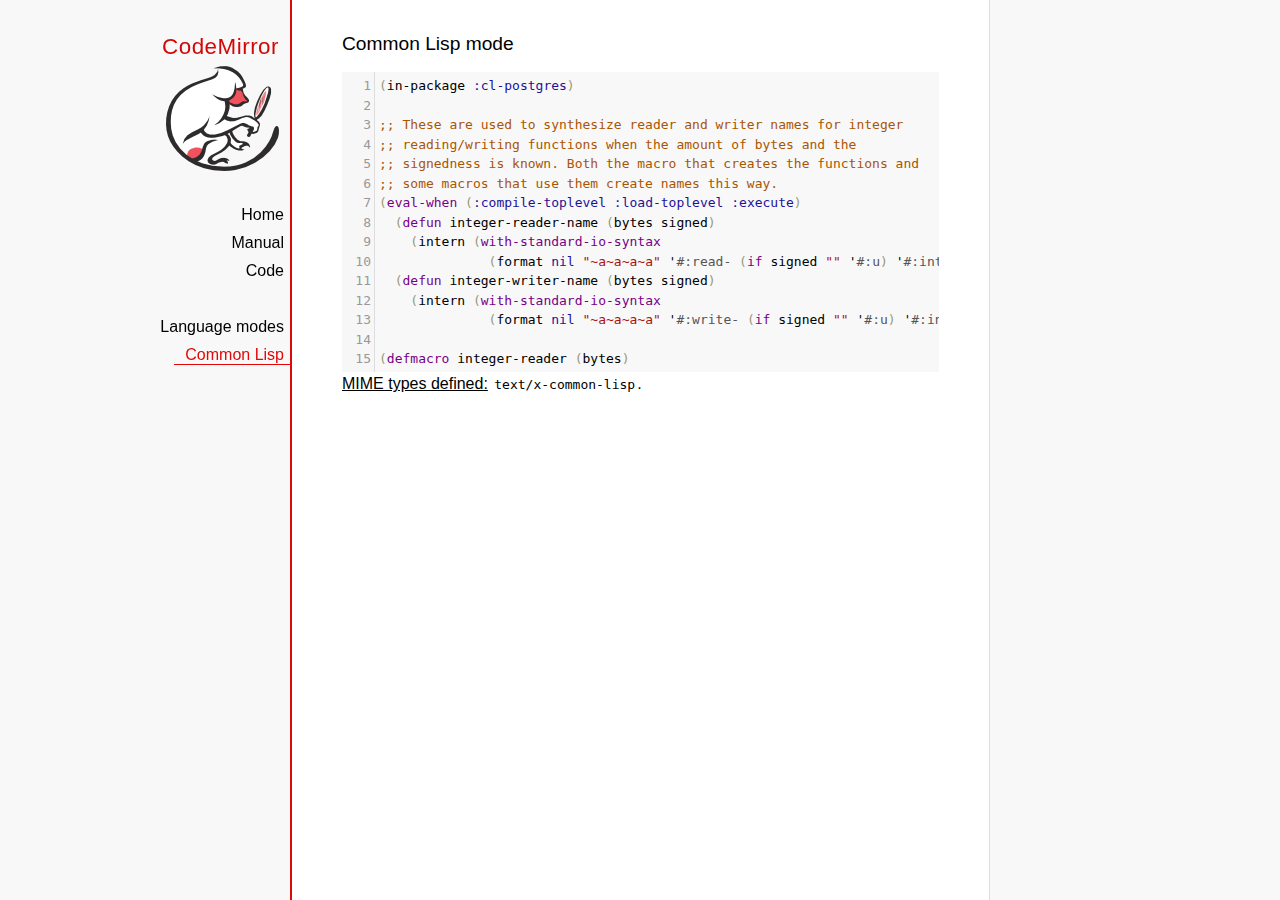
<file: lib/codemirror-5.40.0/mode/commonlisp/index.html>
<!doctype html>

<title>CodeMirror: Common Lisp mode</title>
<meta charset="utf-8"/>
<link rel=stylesheet href="../../doc/docs.css">

<link rel="stylesheet" href="../../lib/codemirror.css">
<script src="../../lib/codemirror.js"></script>
<script src="commonlisp.js"></script>
<style>.CodeMirror {background: #f8f8f8;}</style>
<div id=nav>
  <a href="https://codemirror.net"><h1>CodeMirror</h1><img id=logo src="../../doc/logo.png"></a>

  <ul>
    <li><a href="../../index.html">Home</a>
    <li><a href="../../doc/manual.html">Manual</a>
    <li><a href="https://github.com/codemirror/codemirror">Code</a>
  </ul>
  <ul>
    <li><a href="../index.html">Language modes</a>
    <li><a class=active href="#">Common Lisp</a>
  </ul>
</div>

<article>
<h2>Common Lisp mode</h2>
<form><textarea id="code" name="code">(in-package :cl-postgres)

;; These are used to synthesize reader and writer names for integer
;; reading/writing functions when the amount of bytes and the
;; signedness is known. Both the macro that creates the functions and
;; some macros that use them create names this way.
(eval-when (:compile-toplevel :load-toplevel :execute)
  (defun integer-reader-name (bytes signed)
    (intern (with-standard-io-syntax
              (format nil "~a~a~a~a" '#:read- (if signed "" '#:u) '#:int bytes))))
  (defun integer-writer-name (bytes signed)
    (intern (with-standard-io-syntax
              (format nil "~a~a~a~a" '#:write- (if signed "" '#:u) '#:int bytes)))))

(defmacro integer-reader (bytes)
  "Create a function to read integers from a binary stream."
  (let ((bits (* bytes 8)))
    (labels ((return-form (signed)
               (if signed
                   `(if (logbitp ,(1- bits) result)
                        (dpb result (byte ,(1- bits) 0) -1)
                        result)
                   `result))
             (generate-reader (signed)
               `(defun ,(integer-reader-name bytes signed) (socket)
                  (declare (type stream socket)
                           #.*optimize*)
                  ,(if (= bytes 1)
                       `(let ((result (the (unsigned-byte 8) (read-byte socket))))
                          (declare (type (unsigned-byte 8) result))
                          ,(return-form signed))
                       `(let ((result 0))
                          (declare (type (unsigned-byte ,bits) result))
                          ,@(loop :for byte :from (1- bytes) :downto 0
                                   :collect `(setf (ldb (byte 8 ,(* 8 byte)) result)
                                                   (the (unsigned-byte 8) (read-byte socket))))
                          ,(return-form signed))))))
      `(progn
;; This causes weird errors on SBCL in some circumstances. Disabled for now.
;;         (declaim (inline ,(integer-reader-name bytes t)
;;                          ,(integer-reader-name bytes nil)))
         (declaim (ftype (function (t) (signed-byte ,bits))
                         ,(integer-reader-name bytes t)))
         ,(generate-reader t)
         (declaim (ftype (function (t) (unsigned-byte ,bits))
                         ,(integer-reader-name bytes nil)))
         ,(generate-reader nil)))))

(defmacro integer-writer (bytes)
  "Create a function to write integers to a binary stream."
  (let ((bits (* 8 bytes)))
    `(progn
      (declaim (inline ,(integer-writer-name bytes t)
                       ,(integer-writer-name bytes nil)))
      (defun ,(integer-writer-name bytes nil) (socket value)
        (declare (type stream socket)
                 (type (unsigned-byte ,bits) value)
                 #.*optimize*)
        ,@(if (= bytes 1)
              `((write-byte value socket))
              (loop :for byte :from (1- bytes) :downto 0
                    :collect `(write-byte (ldb (byte 8 ,(* byte 8)) value)
                               socket)))
        (values))
      (defun ,(integer-writer-name bytes t) (socket value)
        (declare (type stream socket)
                 (type (signed-byte ,bits) value)
                 #.*optimize*)
        ,@(if (= bytes 1)
              `((write-byte (ldb (byte 8 0) value) socket))
              (loop :for byte :from (1- bytes) :downto 0
                    :collect `(write-byte (ldb (byte 8 ,(* byte 8)) value)
                               socket)))
        (values)))))

;; All the instances of the above that we need.

(integer-reader 1)
(integer-reader 2)
(integer-reader 4)
(integer-reader 8)

(integer-writer 1)
(integer-writer 2)
(integer-writer 4)

(defun write-bytes (socket bytes)
  "Write a byte-array to a stream."
  (declare (type stream socket)
           (type (simple-array (unsigned-byte 8)) bytes)
           #.*optimize*)
  (write-sequence bytes socket))

(defun write-str (socket string)
  "Write a null-terminated string to a stream \(encoding it when UTF-8
support is enabled.)."
  (declare (type stream socket)
           (type string string)
           #.*optimize*)
  (enc-write-string string socket)
  (write-uint1 socket 0))

(declaim (ftype (function (t unsigned-byte)
                          (simple-array (unsigned-byte 8) (*)))
                read-bytes))
(defun read-bytes (socket length)
  "Read a byte array of the given length from a stream."
  (declare (type stream socket)
           (type fixnum length)
           #.*optimize*)
  (let ((result (make-array length :element-type '(unsigned-byte 8))))
    (read-sequence result socket)
    result))

(declaim (ftype (function (t) string) read-str))
(defun read-str (socket)
  "Read a null-terminated string from a stream. Takes care of encoding
when UTF-8 support is enabled."
  (declare (type stream socket)
           #.*optimize*)
  (enc-read-string socket :null-terminated t))

(defun skip-bytes (socket length)
  "Skip a given number of bytes in a binary stream."
  (declare (type stream socket)
           (type (unsigned-byte 32) length)
           #.*optimize*)
  (dotimes (i length)
    (read-byte socket)))

(defun skip-str (socket)
  "Skip a null-terminated string."
  (declare (type stream socket)
           #.*optimize*)
  (loop :for char :of-type fixnum = (read-byte socket)
        :until (zerop char)))

(defun ensure-socket-is-closed (socket &amp;key abort)
  (when (open-stream-p socket)
    (handler-case
        (close socket :abort abort)
      (error (error)
        (warn "Ignoring the error which happened while trying to close PostgreSQL socket: ~A" error)))))
</textarea></form>
    <script>
      var editor = CodeMirror.fromTextArea(document.getElementById("code"), {lineNumbers: true});
    </script>

    <p><strong>MIME types defined:</strong> <code>text/x-common-lisp</code>.</p>

  </article>
</file>
<file: lib/codemirror-5.40.0/doc/docs.css>
@font-face {
  font-family: 'Source Sans Pro';
  font-style: normal;
  font-weight: 400;
  src: local('Source Sans Pro'), local('SourceSansPro-Regular'), url(//themes.googleusercontent.com/static/fonts/sourcesanspro/v5/ODelI1aHBYDBqgeIAH2zlBM0YzuT7MdOe03otPbuUS0.woff) format('woff');
}

body, html { margin: 0; padding: 0; height: 100%; }
section, article { display: block; padding: 0; }

body {
  background: #f8f8f8;
  font-family: 'Source Sans Pro', Helvetica, Arial, sans-serif;
  line-height: 1.5;
}

p { margin-top: 0; }

h2, h3, h1 {
  font-weight: normal;
  margin-bottom: .7em;
}
h1 { font-size: 140%; }
h2 { font-size: 120%; }
h3 { font-size: 110%; }
article > h2:first-child, section:first-child > h2 { margin-top: 0; }

#nav h1 {
  margin-right: 12px;
  margin-top: 0;
  margin-bottom: 2px;
  color: #d30707;
  letter-spacing: .5px;
}

a, a:visited, a:link, .quasilink {
  color: #A21313;
}

em {
  padding-right: 2px;
}

.quasilink {
  cursor: pointer;
}

article {
  max-width: 700px;
  margin: 0 0 0 160px;
  border-left: 2px solid #E30808;
  border-right: 1px solid #ddd;
  padding: 30px 50px 100px 50px;
  background: white;
  z-index: 2;
  position: relative;
  min-height: 100%;
  box-sizing: border-box;
  -moz-box-sizing: border-box;
}

#nav {
  position: fixed;
  padding-top: 30px;
  max-height: 100%;
  box-sizing: -moz-border-box;
  box-sizing: border-box;
  overflow-y: auto;
  left: 0; right: none;
  width: 160px;
  text-align: right;
  z-index: 1;
}

@media screen and (min-width: 1000px) {
  article {
    margin: 0 auto;
  }
  #nav {
    right: 50%;
    width: auto;
    border-right: 349px solid transparent;
  }
}

#nav ul {
  display: block;
  margin: 0; padding: 0;
  margin-bottom: 32px;
}

#nav a {
  text-decoration: none;
}

#nav li {
  display: block;
  margin-bottom: 4px;
}

#nav li ul {
  font-size: 80%;
  margin-bottom: 0;
  display: none;
}

#nav li.active ul {
  display: block;
}

#nav li li a {
  padding-right: 20px;
  display: inline-block;
}

#nav ul a {
  color: black;
  padding: 0 7px 1px 11px;
}

#nav ul a.active, #nav ul a:hover {
  border-bottom: 1px solid #E30808;
  margin-bottom: -1px;
  color: #E30808;
}

#logo {
  border: 0;
  margin-right: 12px;
  margin-bottom: 25px;
}

section {
  border-top: 1px solid #E30808;
  margin: 1.5em 0;
}

section.first {
  border: none;
  margin-top: 0;
}

#demo {
  position: relative;
}

#demolist {
  position: absolute;
  right: 5px;
  top: 5px;
  z-index: 25;
}

.yinyang {
  position: absolute;
  top: -10px;
  left: 0; right: 0;
  margin: auto;
  display: block;
  height: 120px;
}

.actions {
  margin: 1em 0 0;
  min-height: 100px;
  position: relative;
}

.actionspicture {
  pointer-events: none;
  position: absolute;
  height: 100px;
  top: 0; left: 0; right: 0;
}

.actionlink {
  pointer-events: auto;
  font-family: arial;
  font-size: 80%;
  font-weight: bold;
  position: absolute;
  top: 0; bottom: 0;
  line-height: 1;
  height: 1em;
  margin: auto;
}

.actionlink.download {
  color: white;
  right: 50%;
  margin-right: 13px;
  text-shadow: -1px 1px 3px #b00, -1px -1px 3px #b00, 1px 0px 3px #b00;
}

.actionlink.fund {
  color: #b00;
  left: 50%;
  margin-left: 15px;
}

.actionlink:hover {
  text-decoration: underline;
}

.actionlink a {
  color: inherit;
}

.actionsleft {
  float: left;
}

.actionsright {
  float: right;
  text-align: right;
}

@media screen and (max-width: 800px) {
  .actions {
    padding-top: 120px;
  }
  .actionsleft, .actionsright {
    float: none;
    text-align: left;
    margin-bottom: 1em;
  }
}

th {
  text-decoration: underline;
  font-weight: normal;
  text-align: left;
}

#features ul {
  list-style: none;
  margin: 0 0 1em;
  padding: 0 0 0 1.2em;
}

#features li:before {
  content: "-";
  width: 1em;
  display: inline-block;
  padding: 0;
  margin: 0;
  margin-left: -1em;
}

.rel {
  margin-bottom: 0;
}
.rel-note {
  margin-top: 0;
  color: #555;
}

pre {
  padding-left: 15px;
  border-left: 2px solid #ddd;
}

code {
  padding: 0 2px;
}

strong {
  text-decoration: underline;
  font-weight: normal;
}

.field {
  border: 1px solid #A21313;
}
</file>
<file: lib/codemirror-5.40.0/lib/codemirror.css>
/* BASICS */

.CodeMirror {
  /* Set height, width, borders, and global font properties here */
  font-family: monospace;
  height: 300px;
  color: black;
  direction: ltr;
}

/* PADDING */

.CodeMirror-lines {
  padding: 4px 0; /* Vertical padding around content */
}
.CodeMirror pre {
  padding: 0 4px; /* Horizontal padding of content */
}

.CodeMirror-scrollbar-filler, .CodeMirror-gutter-filler {
  background-color: white; /* The little square between H and V scrollbars */
}

/* GUTTER */

.CodeMirror-gutters {
  border-right: 1px solid #ddd;
  background-color: #f7f7f7;
  white-space: nowrap;
}
.CodeMirror-linenumbers {}
.CodeMirror-linenumber {
  padding: 0 3px 0 5px;
  min-width: 20px;
  text-align: right;
  color: #999;
  white-space: nowrap;
}

.CodeMirror-guttermarker { color: black; }
.CodeMirror-guttermarker-subtle { color: #999; }

/* CURSOR */

.CodeMirror-cursor {
  border-left: 1px solid black;
  border-right: none;
  width: 0;
}
/* Shown when moving in bi-directional text */
.CodeMirror div.CodeMirror-secondarycursor {
  border-left: 1px solid silver;
}
.cm-fat-cursor .CodeMirror-cursor {
  width: auto;
  border: 0 !important;
  background: #7e7;
}
.cm-fat-cursor div.CodeMirror-cursors {
  z-index: 1;
}
.cm-fat-cursor-mark {
  background-color: rgba(20, 255, 20, 0.5);
  -webkit-animation: blink 1.06s steps(1) infinite;
  -moz-animation: blink 1.06s steps(1) infinite;
  animation: blink 1.06s steps(1) infinite;
}
.cm-animate-fat-cursor {
  width: auto;
  border: 0;
  -webkit-animation: blink 1.06s steps(1) infinite;
  -moz-animation: blink 1.06s steps(1) infinite;
  animation: blink 1.06s steps(1) infinite;
  background-color: #7e7;
}
@-moz-keyframes blink {
  0% {}
  50% { background-color: transparent; }
  100% {}
}
@-webkit-keyframes blink {
  0% {}
  50% { background-color: transparent; }
  100% {}
}
@keyframes blink {
  0% {}
  50% { background-color: transparent; }
  100% {}
}

/* Can style cursor different in overwrite (non-insert) mode */
.CodeMirror-overwrite .CodeMirror-cursor {}

.cm-tab { display: inline-block; text-decoration: inherit; }

.CodeMirror-rulers {
  position: absolute;
  left: 0; right: 0; top: -50px; bottom: -20px;
  overflow: hidden;
}
.CodeMirror-ruler {
  border-left: 1px solid #ccc;
  top: 0; bottom: 0;
  position: absolute;
}

/* DEFAULT THEME */

.cm-s-default .cm-header {color: blue;}
.cm-s-default .cm-quote {color: #090;}
.cm-negative {color: #d44;}
.cm-positive {color: #292;}
.cm-header, .cm-strong {font-weight: bold;}
.cm-em {font-style: italic;}
.cm-link {text-decoration: underline;}
.cm-strikethrough {text-decoration: line-through;}

.cm-s-default .cm-keyword {color: #708;}
.cm-s-default .cm-atom {color: #219;}
.cm-s-default .cm-number {color: #164;}
.cm-s-default .cm-def {color: #00f;}
.cm-s-default .cm-variable,
.cm-s-default .cm-punctuation,
.cm-s-default .cm-property,
.cm-s-default .cm-operator {}
.cm-s-default .cm-variable-2 {color: #05a;}
.cm-s-default .cm-variable-3, .cm-s-default .cm-type {color: #085;}
.cm-s-default .cm-comment {color: #a50;}
.cm-s-default .cm-string {color: #a11;}
.cm-s-default .cm-string-2 {color: #f50;}
.cm-s-default .cm-meta {color: #555;}
.cm-s-default .cm-qualifier {color: #555;}
.cm-s-default .cm-builtin {color: #30a;}
.cm-s-default .cm-bracket {color: #997;}
.cm-s-default .cm-tag {color: #170;}
.cm-s-default .cm-attribute {color: #00c;}
.cm-s-default .cm-hr {color: #999;}
.cm-s-default .cm-link {color: #00c;}

.cm-s-default .cm-error {color: #f00;}
.cm-invalidchar {color: #f00;}

.CodeMirror-composing { border-bottom: 2px solid; }

/* Default styles for common addons */

div.CodeMirror span.CodeMirror-matchingbracket {color: #0b0;}
div.CodeMirror span.CodeMirror-nonmatchingbracket {color: #a22;}
.CodeMirror-matchingtag { background: rgba(255, 150, 0, .3); }
.CodeMirror-activeline-background {background: #e8f2ff;}

/* STOP */

/* The rest of this file contains styles related to the mechanics of
   the editor. You probably shouldn't touch them. */

.CodeMirror {
  position: relative;
  overflow: hidden;
  background: white;
}

.CodeMirror-scroll {
  overflow: scroll !important; /* Things will break if this is overridden */
  /* 30px is the magic margin used to hide the element's real scrollbars */
  /* See overflow: hidden in .CodeMirror */
  margin-bottom: -30px; margin-right: -30px;
  padding-bottom: 30px;
  height: 100%;
  outline: none; /* Prevent dragging from highlighting the element */
  position: relative;
}
.CodeMirror-sizer {
  position: relative;
  border-right: 30px solid transparent;
}

/* The fake, visible scrollbars. Used to force redraw during scrolling
   before actual scrolling happens, thus preventing shaking and
   flickering artifacts. */
.CodeMirror-vscrollbar, .CodeMirror-hscrollbar, .CodeMirror-scrollbar-filler, .CodeMirror-gutter-filler {
  position: absolute;
  z-index: 6;
  display: none;
}
.CodeMirror-vscrollbar {
  right: 0; top: 0;
  overflow-x: hidden;
  overflow-y: scroll;
}
.CodeMirror-hscrollbar {
  bottom: 0; left: 0;
  overflow-y: hidden;
  overflow-x: scroll;
}
.CodeMirror-scrollbar-filler {
  right: 0; bottom: 0;
}
.CodeMirror-gutter-filler {
  left: 0; bottom: 0;
}

.CodeMirror-gutters {
  position: absolute; left: 0; top: 0;
  min-height: 100%;
  z-index: 3;
}
.CodeMirror-gutter {
  white-space: normal;
  height: 100%;
  display: inline-block;
  vertical-align: top;
  margin-bottom: -30px;
}
.CodeMirror-gutter-wrapper {
  position: absolute;
  z-index: 4;
  background: none !important;
  border: none !important;
}
.CodeMirror-gutter-background {
  position: absolute;
  top: 0; bottom: 0;
  z-index: 4;
}
.CodeMirror-gutter-elt {
  position: absolute;
  cursor: default;
  z-index: 4;
}
.CodeMirror-gutter-wrapper ::selection { background-color: transparent }
.CodeMirror-gutter-wrapper ::-moz-selection { background-color: transparent }

.CodeMirror-lines {
  cursor: text;
  min-height: 1px; /* prevents collapsing before first draw */
}
.CodeMirror pre {
  /* Reset some styles that the rest of the page might have set */
  -moz-border-radius: 0; -webkit-border-radius: 0; border-radius: 0;
  border-width: 0;
  background: transparent;
  font-family: inherit;
  font-size: inherit;
  margin: 0;
  white-space: pre;
  word-wrap: normal;
  line-height: inherit;
  color: inherit;
  z-index: 2;
  position: relative;
  overflow: visible;
  -webkit-tap-highlight-color: transparent;
  -webkit-font-variant-ligatures: contextual;
  font-variant-ligatures: contextual;
}
.CodeMirror-wrap pre {
  word-wrap: break-word;
  white-space: pre-wrap;
  word-break: normal;
}

.CodeMirror-linebackground {
  position: absolute;
  left: 0; right: 0; top: 0; bottom: 0;
  z-index: 0;
}

.CodeMirror-linewidget {
  position: relative;
  z-index: 2;
  padding: 0.1px; /* Force widget margins to stay inside of the container */
}

.CodeMirror-widget {}

.CodeMirror-rtl pre { direction: rtl; }

.CodeMirror-code {
  outline: none;
}

/* Force content-box sizing for the elements where we expect it */
.CodeMirror-scroll,
.CodeMirror-sizer,
.CodeMirror-gutter,
.CodeMirror-gutters,
.CodeMirror-linenumber {
  -moz-box-sizing: content-box;
  box-sizing: content-box;
}

.CodeMirror-measure {
  position: absolute;
  width: 100%;
  height: 0;
  overflow: hidden;
  visibility: hidden;
}

.CodeMirror-cursor {
  position: absolute;
  pointer-events: none;
}
.CodeMirror-measure pre { position: static; }

div.CodeMirror-cursors {
  visibility: hidden;
  position: relative;
  z-index: 3;
}
div.CodeMirror-dragcursors {
  visibility: visible;
}

.CodeMirror-focused div.CodeMirror-cursors {
  visibility: visible;
}

.CodeMirror-selected { background: #d9d9d9; }
.CodeMirror-focused .CodeMirror-selected { background: #d7d4f0; }
.CodeMirror-crosshair { cursor: crosshair; }
.CodeMirror-line::selection, .CodeMirror-line > span::selection, .CodeMirror-line > span > span::selection { background: #d7d4f0; }
.CodeMirror-line::-moz-selection, .CodeMirror-line > span::-moz-selection, .CodeMirror-line > span > span::-moz-selection { background: #d7d4f0; }

.cm-searching {
  background-color: #ffa;
  background-color: rgba(255, 255, 0, .4);
}

/* Used to force a border model for a node */
.cm-force-border { padding-right: .1px; }

@media print {
  /* Hide the cursor when printing */
  .CodeMirror div.CodeMirror-cursors {
    visibility: hidden;
  }
}

/* See issue #2901 */
.cm-tab-wrap-hack:after { content: ''; }

/* Help users use markselection to safely style text background */
span.CodeMirror-selectedtext { background: none; }
</file>
<file: lib/codemirror-5.40.0/test/mode_test.css>
.mt-output .mt-token {
  border: 1px solid #ddd;
  white-space: pre;
  font-family: "Consolas", monospace;
  text-align: center;
}

.mt-output .mt-style {
  font-size: x-small;
}

.mt-output .mt-state {
  font-size: x-small;
  vertical-align: top;
}

.mt-output .mt-state-row {
  display: none;
}

.mt-state-unhide .mt-output .mt-state-row {
  display: table-row;
}
</file>
<file: lib/codemirror-5.40.0/addon/hint/show-hint.css>
.CodeMirror-hints {
  position: absolute;
  z-index: 10;
  overflow: hidden;
  list-style: none;

  margin: 0;
  padding: 2px;

  -webkit-box-shadow: 2px 3px 5px rgba(0,0,0,.2);
  -moz-box-shadow: 2px 3px 5px rgba(0,0,0,.2);
  box-shadow: 2px 3px 5px rgba(0,0,0,.2);
  border-radius: 3px;
  border: 1px solid silver;

  background: white;
  font-size: 90%;
  font-family: monospace;

  max-height: 20em;
  overflow-y: auto;
}

.CodeMirror-hint {
  margin: 0;
  padding: 0 4px;
  border-radius: 2px;
  white-space: pre;
  color: black;
  cursor: pointer;
}

li.CodeMirror-hint-active {
  background: #08f;
  color: white;
}
</file>
<file: lib/codemirror-5.40.0/theme/neat.css>
.cm-s-neat span.cm-comment { color: #a86; }
.cm-s-neat span.cm-keyword { line-height: 1em; font-weight: bold; color: blue; }
.cm-s-neat span.cm-string { color: #a22; }
.cm-s-neat span.cm-builtin { line-height: 1em; font-weight: bold; color: #077; }
.cm-s-neat span.cm-special { line-height: 1em; font-weight: bold; color: #0aa; }
.cm-s-neat span.cm-variable { color: black; }
.cm-s-neat span.cm-number, .cm-s-neat span.cm-atom { color: #3a3; }
.cm-s-neat span.cm-meta { color: #555; }
.cm-s-neat span.cm-link { color: #3a3; }

.cm-s-neat .CodeMirror-activeline-background { background: #e8f2ff; }
.cm-s-neat .CodeMirror-matchingbracket { outline:1px solid grey; color:black !important; }
</file>
<file: lib/codemirror-5.40.0/theme/elegant.css>
.cm-s-elegant span.cm-number, .cm-s-elegant span.cm-string, .cm-s-elegant span.cm-atom { color: #762; }
.cm-s-elegant span.cm-comment { color: #262; font-style: italic; line-height: 1em; }
.cm-s-elegant span.cm-meta { color: #555; font-style: italic; line-height: 1em; }
.cm-s-elegant span.cm-variable { color: black; }
.cm-s-elegant span.cm-variable-2 { color: #b11; }
.cm-s-elegant span.cm-qualifier { color: #555; }
.cm-s-elegant span.cm-keyword { color: #730; }
.cm-s-elegant span.cm-builtin { color: #30a; }
.cm-s-elegant span.cm-link { color: #762; }
.cm-s-elegant span.cm-error { background-color: #fdd; }

.cm-s-elegant .CodeMirror-activeline-background { background: #e8f2ff; }
.cm-s-elegant .CodeMirror-matchingbracket { outline:1px solid grey; color:black !important; }
</file>
<file: lib/codemirror-5.40.0/theme/erlang-dark.css>
.cm-s-erlang-dark.CodeMirror { background: #002240; color: white; }
.cm-s-erlang-dark div.CodeMirror-selected { background: #b36539; }
.cm-s-erlang-dark .CodeMirror-line::selection, .cm-s-erlang-dark .CodeMirror-line > span::selection, .cm-s-erlang-dark .CodeMirror-line > span > span::selection { background: rgba(179, 101, 57, .99); }
.cm-s-erlang-dark .CodeMirror-line::-moz-selection, .cm-s-erlang-dark .CodeMirror-line > span::-moz-selection, .cm-s-erlang-dark .CodeMirror-line > span > span::-moz-selection { background: rgba(179, 101, 57, .99); }
.cm-s-erlang-dark .CodeMirror-gutters { background: #002240; border-right: 1px solid #aaa; }
.cm-s-erlang-dark .CodeMirror-guttermarker { color: white; }
.cm-s-erlang-dark .CodeMirror-guttermarker-subtle { color: #d0d0d0; }
.cm-s-erlang-dark .CodeMirror-linenumber { color: #d0d0d0; }
.cm-s-erlang-dark .CodeMirror-cursor { border-left: 1px solid white; }

.cm-s-erlang-dark span.cm-quote      { color: #ccc; }
.cm-s-erlang-dark span.cm-atom       { color: #f133f1; }
.cm-s-erlang-dark span.cm-attribute  { color: #ff80e1; }
.cm-s-erlang-dark span.cm-bracket    { color: #ff9d00; }
.cm-s-erlang-dark span.cm-builtin    { color: #eaa; }
.cm-s-erlang-dark span.cm-comment    { color: #77f; }
.cm-s-erlang-dark span.cm-def        { color: #e7a; }
.cm-s-erlang-dark span.cm-keyword    { color: #ffee80; }
.cm-s-erlang-dark span.cm-meta       { color: #50fefe; }
.cm-s-erlang-dark span.cm-number     { color: #ffd0d0; }
.cm-s-erlang-dark span.cm-operator   { color: #d55; }
.cm-s-erlang-dark span.cm-property   { color: #ccc; }
.cm-s-erlang-dark span.cm-qualifier  { color: #ccc; }
.cm-s-erlang-dark span.cm-special    { color: #ffbbbb; }
.cm-s-erlang-dark span.cm-string     { color: #3ad900; }
.cm-s-erlang-dark span.cm-string-2   { color: #ccc; }
.cm-s-erlang-dark span.cm-tag        { color: #9effff; }
.cm-s-erlang-dark span.cm-variable   { color: #50fe50; }
.cm-s-erlang-dark span.cm-variable-2 { color: #e0e; }
.cm-s-erlang-dark span.cm-variable-3, .cm-s-erlang-dark span.cm-type { color: #ccc; }
.cm-s-erlang-dark span.cm-error      { color: #9d1e15; }

.cm-s-erlang-dark .CodeMirror-activeline-background { background: #013461; }
.cm-s-erlang-dark .CodeMirror-matchingbracket { outline:1px solid grey; color:white !important; }
</file>
<file: lib/codemirror-5.40.0/theme/night.css>
/* Loosely based on the Midnight Textmate theme */

.cm-s-night.CodeMirror { background: #0a001f; color: #f8f8f8; }
.cm-s-night div.CodeMirror-selected { background: #447; }
.cm-s-night .CodeMirror-line::selection, .cm-s-night .CodeMirror-line > span::selection, .cm-s-night .CodeMirror-line > span > span::selection { background: rgba(68, 68, 119, .99); }
.cm-s-night .CodeMirror-line::-moz-selection, .cm-s-night .CodeMirror-line > span::-moz-selection, .cm-s-night .CodeMirror-line > span > span::-moz-selection { background: rgba(68, 68, 119, .99); }
.cm-s-night .CodeMirror-gutters { background: #0a001f; border-right: 1px solid #aaa; }
.cm-s-night .CodeMirror-guttermarker { color: white; }
.cm-s-night .CodeMirror-guttermarker-subtle { color: #bbb; }
.cm-s-night .CodeMirror-linenumber { color: #f8f8f8; }
.cm-s-night .CodeMirror-cursor { border-left: 1px solid white; }

.cm-s-night span.cm-comment { color: #8900d1; }
.cm-s-night span.cm-atom { color: #845dc4; }
.cm-s-night span.cm-number, .cm-s-night span.cm-attribute { color: #ffd500; }
.cm-s-night span.cm-keyword { color: #599eff; }
.cm-s-night span.cm-string { color: #37f14a; }
.cm-s-night span.cm-meta { color: #7678e2; }
.cm-s-night span.cm-variable-2, .cm-s-night span.cm-tag { color: #99b2ff; }
.cm-s-night span.cm-variable-3, .cm-s-night span.cm-def, .cm-s-night span.cm-type { color: white; }
.cm-s-night span.cm-bracket { color: #8da6ce; }
.cm-s-night span.cm-builtin, .cm-s-night span.cm-special { color: #ff9e59; }
.cm-s-night span.cm-link { color: #845dc4; }
.cm-s-night span.cm-error { color: #9d1e15; }

.cm-s-night .CodeMirror-activeline-background { background: #1C005A; }
.cm-s-night .CodeMirror-matchingbracket { outline:1px solid grey; color:white !important; }
</file>
<file: lib/codemirror-5.40.0/theme/monokai.css>
/* Based on Sublime Text's Monokai theme */

.cm-s-monokai.CodeMirror { background: #272822; color: #f8f8f2; }
.cm-s-monokai div.CodeMirror-selected { background: #49483E; }
.cm-s-monokai .CodeMirror-line::selection, .cm-s-monokai .CodeMirror-line > span::selection, .cm-s-monokai .CodeMirror-line > span > span::selection { background: rgba(73, 72, 62, .99); }
.cm-s-monokai .CodeMirror-line::-moz-selection, .cm-s-monokai .CodeMirror-line > span::-moz-selection, .cm-s-monokai .CodeMirror-line > span > span::-moz-selection { background: rgba(73, 72, 62, .99); }
.cm-s-monokai .CodeMirror-gutters { background: #272822; border-right: 0px; }
.cm-s-monokai .CodeMirror-guttermarker { color: white; }
.cm-s-monokai .CodeMirror-guttermarker-subtle { color: #d0d0d0; }
.cm-s-monokai .CodeMirror-linenumber { color: #d0d0d0; }
.cm-s-monokai .CodeMirror-cursor { border-left: 1px solid #f8f8f0; }

.cm-s-monokai span.cm-comment { color: #75715e; }
.cm-s-monokai span.cm-atom { color: #ae81ff; }
.cm-s-monokai span.cm-number { color: #ae81ff; }

.cm-s-monokai span.cm-comment.cm-attribute { color: #97b757; }
.cm-s-monokai span.cm-comment.cm-def { color: #bc9262; }
.cm-s-monokai span.cm-comment.cm-tag { color: #bc6283; }
.cm-s-monokai span.cm-comment.cm-type { color: #5998a6; }

.cm-s-monokai span.cm-property, .cm-s-monokai span.cm-attribute { color: #a6e22e; }
.cm-s-monokai span.cm-keyword { color: #f92672; }
.cm-s-monokai span.cm-builtin { color: #66d9ef; }
.cm-s-monokai span.cm-string { color: #e6db74; }

.cm-s-monokai span.cm-variable { color: #f8f8f2; }
.cm-s-monokai span.cm-variable-2 { color: #9effff; }
.cm-s-monokai span.cm-variable-3, .cm-s-monokai span.cm-type { color: #66d9ef; }
.cm-s-monokai span.cm-def { color: #fd971f; }
.cm-s-monokai span.cm-bracket { color: #f8f8f2; }
.cm-s-monokai span.cm-tag { color: #f92672; }
.cm-s-monokai span.cm-header { color: #ae81ff; }
.cm-s-monokai span.cm-link { color: #ae81ff; }
.cm-s-monokai span.cm-error { background: #f92672; color: #f8f8f0; }

.cm-s-monokai .CodeMirror-activeline-background { background: #373831; }
.cm-s-monokai .CodeMirror-matchingbracket {
  text-decoration: underline;
  color: white !important;
}
</file>
<file: lib/codemirror-5.40.0/theme/cobalt.css>
.cm-s-cobalt.CodeMirror { background: #002240; color: white; }
.cm-s-cobalt div.CodeMirror-selected { background: #b36539; }
.cm-s-cobalt .CodeMirror-line::selection, .cm-s-cobalt .CodeMirror-line > span::selection, .cm-s-cobalt .CodeMirror-line > span > span::selection { background: rgba(179, 101, 57, .99); }
.cm-s-cobalt .CodeMirror-line::-moz-selection, .cm-s-cobalt .CodeMirror-line > span::-moz-selection, .cm-s-cobalt .CodeMirror-line > span > span::-moz-selection { background: rgba(179, 101, 57, .99); }
.cm-s-cobalt .CodeMirror-gutters { background: #002240; border-right: 1px solid #aaa; }
.cm-s-cobalt .CodeMirror-guttermarker { color: #ffee80; }
.cm-s-cobalt .CodeMirror-guttermarker-subtle { color: #d0d0d0; }
.cm-s-cobalt .CodeMirror-linenumber { color: #d0d0d0; }
.cm-s-cobalt .CodeMirror-cursor { border-left: 1px solid white; }

.cm-s-cobalt span.cm-comment { color: #08f; }
.cm-s-cobalt span.cm-atom { color: #845dc4; }
.cm-s-cobalt span.cm-number, .cm-s-cobalt span.cm-attribute { color: #ff80e1; }
.cm-s-cobalt span.cm-keyword { color: #ffee80; }
.cm-s-cobalt span.cm-string { color: #3ad900; }
.cm-s-cobalt span.cm-meta { color: #ff9d00; }
.cm-s-cobalt span.cm-variable-2, .cm-s-cobalt span.cm-tag { color: #9effff; }
.cm-s-cobalt span.cm-variable-3, .cm-s-cobalt span.cm-def, .cm-s-cobalt .cm-type { color: white; }
.cm-s-cobalt span.cm-bracket { color: #d8d8d8; }
.cm-s-cobalt span.cm-builtin, .cm-s-cobalt span.cm-special { color: #ff9e59; }
.cm-s-cobalt span.cm-link { color: #845dc4; }
.cm-s-cobalt span.cm-error { color: #9d1e15; }

.cm-s-cobalt .CodeMirror-activeline-background { background: #002D57; }
.cm-s-cobalt .CodeMirror-matchingbracket { outline:1px solid grey;color:white !important; }
</file>
<file: lib/codemirror-5.40.0/theme/eclipse.css>
.cm-s-eclipse span.cm-meta { color: #FF1717; }
.cm-s-eclipse span.cm-keyword { line-height: 1em; font-weight: bold; color: #7F0055; }
.cm-s-eclipse span.cm-atom { color: #219; }
.cm-s-eclipse span.cm-number { color: #164; }
.cm-s-eclipse span.cm-def { color: #00f; }
.cm-s-eclipse span.cm-variable { color: black; }
.cm-s-eclipse span.cm-variable-2 { color: #0000C0; }
.cm-s-eclipse span.cm-variable-3, .cm-s-eclipse span.cm-type { color: #0000C0; }
.cm-s-eclipse span.cm-property { color: black; }
.cm-s-eclipse span.cm-operator { color: black; }
.cm-s-eclipse span.cm-comment { color: #3F7F5F; }
.cm-s-eclipse span.cm-string { color: #2A00FF; }
.cm-s-eclipse span.cm-string-2 { color: #f50; }
.cm-s-eclipse span.cm-qualifier { color: #555; }
.cm-s-eclipse span.cm-builtin { color: #30a; }
.cm-s-eclipse span.cm-bracket { color: #cc7; }
.cm-s-eclipse span.cm-tag { color: #170; }
.cm-s-eclipse span.cm-attribute { color: #00c; }
.cm-s-eclipse span.cm-link { color: #219; }
.cm-s-eclipse span.cm-error { color: #f00; }

.cm-s-eclipse .CodeMirror-activeline-background { background: #e8f2ff; }
.cm-s-eclipse .CodeMirror-matchingbracket { outline:1px solid grey; color:black !important; }
</file>
<file: lib/codemirror-5.40.0/theme/rubyblue.css>
.cm-s-rubyblue.CodeMirror { background: #112435; color: white; }
.cm-s-rubyblue div.CodeMirror-selected { background: #38566F; }
.cm-s-rubyblue .CodeMirror-line::selection, .cm-s-rubyblue .CodeMirror-line > span::selection, .cm-s-rubyblue .CodeMirror-line > span > span::selection { background: rgba(56, 86, 111, 0.99); }
.cm-s-rubyblue .CodeMirror-line::-moz-selection, .cm-s-rubyblue .CodeMirror-line > span::-moz-selection, .cm-s-rubyblue .CodeMirror-line > span > span::-moz-selection { background: rgba(56, 86, 111, 0.99); }
.cm-s-rubyblue .CodeMirror-gutters { background: #1F4661; border-right: 7px solid #3E7087; }
.cm-s-rubyblue .CodeMirror-guttermarker { color: white; }
.cm-s-rubyblue .CodeMirror-guttermarker-subtle { color: #3E7087; }
.cm-s-rubyblue .CodeMirror-linenumber { color: white; }
.cm-s-rubyblue .CodeMirror-cursor { border-left: 1px solid white; }

.cm-s-rubyblue span.cm-comment { color: #999; font-style:italic; line-height: 1em; }
.cm-s-rubyblue span.cm-atom { color: #F4C20B; }
.cm-s-rubyblue span.cm-number, .cm-s-rubyblue span.cm-attribute { color: #82C6E0; }
.cm-s-rubyblue span.cm-keyword { color: #F0F; }
.cm-s-rubyblue span.cm-string { color: #F08047; }
.cm-s-rubyblue span.cm-meta { color: #F0F; }
.cm-s-rubyblue span.cm-variable-2, .cm-s-rubyblue span.cm-tag { color: #7BD827; }
.cm-s-rubyblue span.cm-variable-3, .cm-s-rubyblue span.cm-def, .cm-s-rubyblue span.cm-type { color: white; }
.cm-s-rubyblue span.cm-bracket { color: #F0F; }
.cm-s-rubyblue span.cm-link { color: #F4C20B; }
.cm-s-rubyblue span.CodeMirror-matchingbracket { color:#F0F !important; }
.cm-s-rubyblue span.cm-builtin, .cm-s-rubyblue span.cm-special { color: #FF9D00; }
.cm-s-rubyblue span.cm-error { color: #AF2018; }

.cm-s-rubyblue .CodeMirror-activeline-background { background: #173047; }
</file>
<file: lib/codemirror-5.40.0/theme/lesser-dark.css>
/*
http://lesscss.org/ dark theme
Ported to CodeMirror by Peter Kroon
*/
.cm-s-lesser-dark {
  line-height: 1.3em;
}
.cm-s-lesser-dark.CodeMirror { background: #262626; color: #EBEFE7; text-shadow: 0 -1px 1px #262626; }
.cm-s-lesser-dark div.CodeMirror-selected { background: #45443B; } /* 33322B*/
.cm-s-lesser-dark .CodeMirror-line::selection, .cm-s-lesser-dark .CodeMirror-line > span::selection, .cm-s-lesser-dark .CodeMirror-line > span > span::selection { background: rgba(69, 68, 59, .99); }
.cm-s-lesser-dark .CodeMirror-line::-moz-selection, .cm-s-lesser-dark .CodeMirror-line > span::-moz-selection, .cm-s-lesser-dark .CodeMirror-line > span > span::-moz-selection { background: rgba(69, 68, 59, .99); }
.cm-s-lesser-dark .CodeMirror-cursor { border-left: 1px solid white; }
.cm-s-lesser-dark pre { padding: 0 8px; }/*editable code holder*/

.cm-s-lesser-dark.CodeMirror span.CodeMirror-matchingbracket { color: #7EFC7E; }/*65FC65*/

.cm-s-lesser-dark .CodeMirror-gutters { background: #262626; border-right:1px solid #aaa; }
.cm-s-lesser-dark .CodeMirror-guttermarker { color: #599eff; }
.cm-s-lesser-dark .CodeMirror-guttermarker-subtle { color: #777; }
.cm-s-lesser-dark .CodeMirror-linenumber { color: #777; }

.cm-s-lesser-dark span.cm-header { color: #a0a; }
.cm-s-lesser-dark span.cm-quote { color: #090; }
.cm-s-lesser-dark span.cm-keyword { color: #599eff; }
.cm-s-lesser-dark span.cm-atom { color: #C2B470; }
.cm-s-lesser-dark span.cm-number { color: #B35E4D; }
.cm-s-lesser-dark span.cm-def { color: white; }
.cm-s-lesser-dark span.cm-variable { color:#D9BF8C; }
.cm-s-lesser-dark span.cm-variable-2 { color: #669199; }
.cm-s-lesser-dark span.cm-variable-3, .cm-s-lesser-dark span.cm-type { color: white; }
.cm-s-lesser-dark span.cm-property { color: #92A75C; }
.cm-s-lesser-dark span.cm-operator { color: #92A75C; }
.cm-s-lesser-dark span.cm-comment { color: #666; }
.cm-s-lesser-dark span.cm-string { color: #BCD279; }
.cm-s-lesser-dark span.cm-string-2 { color: #f50; }
.cm-s-lesser-dark span.cm-meta { color: #738C73; }
.cm-s-lesser-dark span.cm-qualifier { color: #555; }
.cm-s-lesser-dark span.cm-builtin { color: #ff9e59; }
.cm-s-lesser-dark span.cm-bracket { color: #EBEFE7; }
.cm-s-lesser-dark span.cm-tag { color: #669199; }
.cm-s-lesser-dark span.cm-attribute { color: #81a4d5; }
.cm-s-lesser-dark span.cm-hr { color: #999; }
.cm-s-lesser-dark span.cm-link { color: #00c; }
.cm-s-lesser-dark span.cm-error { color: #9d1e15; }

.cm-s-lesser-dark .CodeMirror-activeline-background { background: #3C3A3A; }
.cm-s-lesser-dark .CodeMirror-matchingbracket { outline:1px solid grey; color:white !important; }
</file>
<file: lib/codemirror-5.40.0/theme/xq-dark.css>
/*
Copyright (C) 2011 by MarkLogic Corporation
Author: Mike Brevoort <mike@brevoort.com>

Permission is hereby granted, free of charge, to any person obtaining a copy
of this software and associated documentation files (the "Software"), to deal
in the Software without restriction, including without limitation the rights
to use, copy, modify, merge, publish, distribute, sublicense, and/or sell
copies of the Software, and to permit persons to whom the Software is
furnished to do so, subject to the following conditions:

The above copyright notice and this permission notice shall be included in
all copies or substantial portions of the Software.

THE SOFTWARE IS PROVIDED "AS IS", WITHOUT WARRANTY OF ANY KIND, EXPRESS OR
IMPLIED, INCLUDING BUT NOT LIMITED TO THE WARRANTIES OF MERCHANTABILITY,
FITNESS FOR A PARTICULAR PURPOSE AND NONINFRINGEMENT. IN NO EVENT SHALL THE
AUTHORS OR COPYRIGHT HOLDERS BE LIABLE FOR ANY CLAIM, DAMAGES OR OTHER
LIABILITY, WHETHER IN AN ACTION OF CONTRACT, TORT OR OTHERWISE, ARISING FROM,
OUT OF OR IN CONNECTION WITH THE SOFTWARE OR THE USE OR OTHER DEALINGS IN
THE SOFTWARE.
*/
.cm-s-xq-dark.CodeMirror { background: #0a001f; color: #f8f8f8; }
.cm-s-xq-dark div.CodeMirror-selected { background: #27007A; }
.cm-s-xq-dark .CodeMirror-line::selection, .cm-s-xq-dark .CodeMirror-line > span::selection, .cm-s-xq-dark .CodeMirror-line > span > span::selection { background: rgba(39, 0, 122, 0.99); }
.cm-s-xq-dark .CodeMirror-line::-moz-selection, .cm-s-xq-dark .CodeMirror-line > span::-moz-selection, .cm-s-xq-dark .CodeMirror-line > span > span::-moz-selection { background: rgba(39, 0, 122, 0.99); }
.cm-s-xq-dark .CodeMirror-gutters { background: #0a001f; border-right: 1px solid #aaa; }
.cm-s-xq-dark .CodeMirror-guttermarker { color: #FFBD40; }
.cm-s-xq-dark .CodeMirror-guttermarker-subtle { color: #f8f8f8; }
.cm-s-xq-dark .CodeMirror-linenumber { color: #f8f8f8; }
.cm-s-xq-dark .CodeMirror-cursor { border-left: 1px solid white; }

.cm-s-xq-dark span.cm-keyword { color: #FFBD40; }
.cm-s-xq-dark span.cm-atom { color: #6C8CD5; }
.cm-s-xq-dark span.cm-number { color: #164; }
.cm-s-xq-dark span.cm-def { color: #FFF; text-decoration:underline; }
.cm-s-xq-dark span.cm-variable { color: #FFF; }
.cm-s-xq-dark span.cm-variable-2 { color: #EEE; }
.cm-s-xq-dark span.cm-variable-3, .cm-s-xq-dark span.cm-type { color: #DDD; }
.cm-s-xq-dark span.cm-property {}
.cm-s-xq-dark span.cm-operator {}
.cm-s-xq-dark span.cm-comment { color: gray; }
.cm-s-xq-dark span.cm-string { color: #9FEE00; }
.cm-s-xq-dark span.cm-meta { color: yellow; }
.cm-s-xq-dark span.cm-qualifier { color: #FFF700; }
.cm-s-xq-dark span.cm-builtin { color: #30a; }
.cm-s-xq-dark span.cm-bracket { color: #cc7; }
.cm-s-xq-dark span.cm-tag { color: #FFBD40; }
.cm-s-xq-dark span.cm-attribute { color: #FFF700; }
.cm-s-xq-dark span.cm-error { color: #f00; }

.cm-s-xq-dark .CodeMirror-activeline-background { background: #27282E; }
.cm-s-xq-dark .CodeMirror-matchingbracket { outline:1px solid grey; color:white !important; }
</file>
<file: lib/codemirror-5.40.0/theme/xq-light.css>
/*
Copyright (C) 2011 by MarkLogic Corporation
Author: Mike Brevoort <mike@brevoort.com>

Permission is hereby granted, free of charge, to any person obtaining a copy
of this software and associated documentation files (the "Software"), to deal
in the Software without restriction, including without limitation the rights
to use, copy, modify, merge, publish, distribute, sublicense, and/or sell
copies of the Software, and to permit persons to whom the Software is
furnished to do so, subject to the following conditions:

The above copyright notice and this permission notice shall be included in
all copies or substantial portions of the Software.

THE SOFTWARE IS PROVIDED "AS IS", WITHOUT WARRANTY OF ANY KIND, EXPRESS OR
IMPLIED, INCLUDING BUT NOT LIMITED TO THE WARRANTIES OF MERCHANTABILITY,
FITNESS FOR A PARTICULAR PURPOSE AND NONINFRINGEMENT. IN NO EVENT SHALL THE
AUTHORS OR COPYRIGHT HOLDERS BE LIABLE FOR ANY CLAIM, DAMAGES OR OTHER
LIABILITY, WHETHER IN AN ACTION OF CONTRACT, TORT OR OTHERWISE, ARISING FROM,
OUT OF OR IN CONNECTION WITH THE SOFTWARE OR THE USE OR OTHER DEALINGS IN
THE SOFTWARE.
*/
.cm-s-xq-light span.cm-keyword { line-height: 1em; font-weight: bold; color: #5A5CAD; }
.cm-s-xq-light span.cm-atom { color: #6C8CD5; }
.cm-s-xq-light span.cm-number { color: #164; }
.cm-s-xq-light span.cm-def { text-decoration:underline; }
.cm-s-xq-light span.cm-variable { color: black; }
.cm-s-xq-light span.cm-variable-2 { color:black; }
.cm-s-xq-light span.cm-variable-3, .cm-s-xq-light span.cm-type { color: black; }
.cm-s-xq-light span.cm-property {}
.cm-s-xq-light span.cm-operator {}
.cm-s-xq-light span.cm-comment { color: #0080FF; font-style: italic; }
.cm-s-xq-light span.cm-string { color: red; }
.cm-s-xq-light span.cm-meta { color: yellow; }
.cm-s-xq-light span.cm-qualifier { color: grey; }
.cm-s-xq-light span.cm-builtin { color: #7EA656; }
.cm-s-xq-light span.cm-bracket { color: #cc7; }
.cm-s-xq-light span.cm-tag { color: #3F7F7F; }
.cm-s-xq-light span.cm-attribute { color: #7F007F; }
.cm-s-xq-light span.cm-error { color: #f00; }

.cm-s-xq-light .CodeMirror-activeline-background { background: #e8f2ff; }
.cm-s-xq-light .CodeMirror-matchingbracket { outline:1px solid grey;color:black !important;background:yellow; }
</file>
<file: lib/codemirror-5.40.0/theme/ambiance.css>
/* ambiance theme for codemirror */

/* Color scheme */

.cm-s-ambiance .cm-header { color: blue; }
.cm-s-ambiance .cm-quote { color: #24C2C7; }

.cm-s-ambiance .cm-keyword { color: #cda869; }
.cm-s-ambiance .cm-atom { color: #CF7EA9; }
.cm-s-ambiance .cm-number { color: #78CF8A; }
.cm-s-ambiance .cm-def { color: #aac6e3; }
.cm-s-ambiance .cm-variable { color: #ffb795; }
.cm-s-ambiance .cm-variable-2 { color: #eed1b3; }
.cm-s-ambiance .cm-variable-3, .cm-s-ambiance .cm-type { color: #faded3; }
.cm-s-ambiance .cm-property { color: #eed1b3; }
.cm-s-ambiance .cm-operator { color: #fa8d6a; }
.cm-s-ambiance .cm-comment { color: #555; font-style:italic; }
.cm-s-ambiance .cm-string { color: #8f9d6a; }
.cm-s-ambiance .cm-string-2 { color: #9d937c; }
.cm-s-ambiance .cm-meta { color: #D2A8A1; }
.cm-s-ambiance .cm-qualifier { color: yellow; }
.cm-s-ambiance .cm-builtin { color: #9999cc; }
.cm-s-ambiance .cm-bracket { color: #24C2C7; }
.cm-s-ambiance .cm-tag { color: #fee4ff; }
.cm-s-ambiance .cm-attribute { color: #9B859D; }
.cm-s-ambiance .cm-hr { color: pink; }
.cm-s-ambiance .cm-link { color: #F4C20B; }
.cm-s-ambiance .cm-special { color: #FF9D00; }
.cm-s-ambiance .cm-error { color: #AF2018; }

.cm-s-ambiance .CodeMirror-matchingbracket { color: #0f0; }
.cm-s-ambiance .CodeMirror-nonmatchingbracket { color: #f22; }

.cm-s-ambiance div.CodeMirror-selected { background: rgba(255, 255, 255, 0.15); }
.cm-s-ambiance.CodeMirror-focused div.CodeMirror-selected { background: rgba(255, 255, 255, 0.10); }
.cm-s-ambiance .CodeMirror-line::selection, .cm-s-ambiance .CodeMirror-line > span::selection, .cm-s-ambiance .CodeMirror-line > span > span::selection { background: rgba(255, 255, 255, 0.10); }
.cm-s-ambiance .CodeMirror-line::-moz-selection, .cm-s-ambiance .CodeMirror-line > span::-moz-selection, .cm-s-ambiance .CodeMirror-line > span > span::-moz-selection { background: rgba(255, 255, 255, 0.10); }

/* Editor styling */

.cm-s-ambiance.CodeMirror {
  line-height: 1.40em;
  color: #E6E1DC;
  background-color: #202020;
  -webkit-box-shadow: inset 0 0 10px black;
  -moz-box-shadow: inset 0 0 10px black;
  box-shadow: inset 0 0 10px black;
}

.cm-s-ambiance .CodeMirror-gutters {
  background: #3D3D3D;
  border-right: 1px solid #4D4D4D;
  box-shadow: 0 10px 20px black;
}

.cm-s-ambiance .CodeMirror-linenumber {
  text-shadow: 0px 1px 1px #4d4d4d;
  color: #111;
  padding: 0 5px;
}

.cm-s-ambiance .CodeMirror-guttermarker { color: #aaa; }
.cm-s-ambiance .CodeMirror-guttermarker-subtle { color: #111; }

.cm-s-ambiance .CodeMirror-cursor { border-left: 1px solid #7991E8; }

.cm-s-ambiance .CodeMirror-activeline-background {
  background: none repeat scroll 0% 0% rgba(255, 255, 255, 0.031);
}

.cm-s-ambiance.CodeMirror,
.cm-s-ambiance .CodeMirror-gutters {
  background-image: url("[data-uri]");
}
</file>
<file: lib/codemirror-5.40.0/theme/blackboard.css>
/* Port of TextMate's Blackboard theme */

.cm-s-blackboard.CodeMirror { background: #0C1021; color: #F8F8F8; }
.cm-s-blackboard div.CodeMirror-selected { background: #253B76; }
.cm-s-blackboard .CodeMirror-line::selection, .cm-s-blackboard .CodeMirror-line > span::selection, .cm-s-blackboard .CodeMirror-line > span > span::selection { background: rgba(37, 59, 118, .99); }
.cm-s-blackboard .CodeMirror-line::-moz-selection, .cm-s-blackboard .CodeMirror-line > span::-moz-selection, .cm-s-blackboard .CodeMirror-line > span > span::-moz-selection { background: rgba(37, 59, 118, .99); }
.cm-s-blackboard .CodeMirror-gutters { background: #0C1021; border-right: 0; }
.cm-s-blackboard .CodeMirror-guttermarker { color: #FBDE2D; }
.cm-s-blackboard .CodeMirror-guttermarker-subtle { color: #888; }
.cm-s-blackboard .CodeMirror-linenumber { color: #888; }
.cm-s-blackboard .CodeMirror-cursor { border-left: 1px solid #A7A7A7; }

.cm-s-blackboard .cm-keyword { color: #FBDE2D; }
.cm-s-blackboard .cm-atom { color: #D8FA3C; }
.cm-s-blackboard .cm-number { color: #D8FA3C; }
.cm-s-blackboard .cm-def { color: #8DA6CE; }
.cm-s-blackboard .cm-variable { color: #FF6400; }
.cm-s-blackboard .cm-operator { color: #FBDE2D; }
.cm-s-blackboard .cm-comment { color: #AEAEAE; }
.cm-s-blackboard .cm-string { color: #61CE3C; }
.cm-s-blackboard .cm-string-2 { color: #61CE3C; }
.cm-s-blackboard .cm-meta { color: #D8FA3C; }
.cm-s-blackboard .cm-builtin { color: #8DA6CE; }
.cm-s-blackboard .cm-tag { color: #8DA6CE; }
.cm-s-blackboard .cm-attribute { color: #8DA6CE; }
.cm-s-blackboard .cm-header { color: #FF6400; }
.cm-s-blackboard .cm-hr { color: #AEAEAE; }
.cm-s-blackboard .cm-link { color: #8DA6CE; }
.cm-s-blackboard .cm-error { background: #9D1E15; color: #F8F8F8; }

.cm-s-blackboard .CodeMirror-activeline-background { background: #3C3636; }
.cm-s-blackboard .CodeMirror-matchingbracket { outline:1px solid grey;color:white !important; }
</file>
<file: lib/codemirror-5.40.0/theme/vibrant-ink.css>
/* Taken from the popular Visual Studio Vibrant Ink Schema */

.cm-s-vibrant-ink.CodeMirror { background: black; color: white; }
.cm-s-vibrant-ink div.CodeMirror-selected { background: #35493c; }
.cm-s-vibrant-ink .CodeMirror-line::selection, .cm-s-vibrant-ink .CodeMirror-line > span::selection, .cm-s-vibrant-ink .CodeMirror-line > span > span::selection { background: rgba(53, 73, 60, 0.99); }
.cm-s-vibrant-ink .CodeMirror-line::-moz-selection, .cm-s-vibrant-ink .CodeMirror-line > span::-moz-selection, .cm-s-vibrant-ink .CodeMirror-line > span > span::-moz-selection { background: rgba(53, 73, 60, 0.99); }

.cm-s-vibrant-ink .CodeMirror-gutters { background: #002240; border-right: 1px solid #aaa; }
.cm-s-vibrant-ink .CodeMirror-guttermarker { color: white; }
.cm-s-vibrant-ink .CodeMirror-guttermarker-subtle { color: #d0d0d0; }
.cm-s-vibrant-ink .CodeMirror-linenumber { color: #d0d0d0; }
.cm-s-vibrant-ink .CodeMirror-cursor { border-left: 1px solid white; }

.cm-s-vibrant-ink .cm-keyword { color: #CC7832; }
.cm-s-vibrant-ink .cm-atom { color: #FC0; }
.cm-s-vibrant-ink .cm-number { color:  #FFEE98; }
.cm-s-vibrant-ink .cm-def { color: #8DA6CE; }
.cm-s-vibrant-ink span.cm-variable-2, .cm-s-vibrant span.cm-tag { color: #FFC66D; }
.cm-s-vibrant-ink span.cm-variable-3, .cm-s-vibrant span.cm-def, .cm-s-vibrant span.cm-type { color: #FFC66D; }
.cm-s-vibrant-ink .cm-operator { color: #888; }
.cm-s-vibrant-ink .cm-comment { color: gray; font-weight: bold; }
.cm-s-vibrant-ink .cm-string { color:  #A5C25C; }
.cm-s-vibrant-ink .cm-string-2 { color: red; }
.cm-s-vibrant-ink .cm-meta { color: #D8FA3C; }
.cm-s-vibrant-ink .cm-builtin { color: #8DA6CE; }
.cm-s-vibrant-ink .cm-tag { color: #8DA6CE; }
.cm-s-vibrant-ink .cm-attribute { color: #8DA6CE; }
.cm-s-vibrant-ink .cm-header { color: #FF6400; }
.cm-s-vibrant-ink .cm-hr { color: #AEAEAE; }
.cm-s-vibrant-ink .cm-link { color: blue; }
.cm-s-vibrant-ink .cm-error { border-bottom: 1px solid red; }

.cm-s-vibrant-ink .CodeMirror-activeline-background { background: #27282E; }
.cm-s-vibrant-ink .CodeMirror-matchingbracket { outline:1px solid grey; color:white !important; }
</file>
<file: lib/codemirror-5.40.0/theme/solarized.css>
/*
Solarized theme for code-mirror
http://ethanschoonover.com/solarized
*/

/*
Solarized color palette
http://ethanschoonover.com/solarized/img/solarized-palette.png
*/

.solarized.base03 { color: #002b36; }
.solarized.base02 { color: #073642; }
.solarized.base01 { color: #586e75; }
.solarized.base00 { color: #657b83; }
.solarized.base0 { color: #839496; }
.solarized.base1 { color: #93a1a1; }
.solarized.base2 { color: #eee8d5; }
.solarized.base3  { color: #fdf6e3; }
.solarized.solar-yellow  { color: #b58900; }
.solarized.solar-orange  { color: #cb4b16; }
.solarized.solar-red { color: #dc322f; }
.solarized.solar-magenta { color: #d33682; }
.solarized.solar-violet  { color: #6c71c4; }
.solarized.solar-blue { color: #268bd2; }
.solarized.solar-cyan { color: #2aa198; }
.solarized.solar-green { color: #859900; }

/* Color scheme for code-mirror */

.cm-s-solarized {
  line-height: 1.45em;
  color-profile: sRGB;
  rendering-intent: auto;
}
.cm-s-solarized.cm-s-dark {
  color: #839496;
  background-color: #002b36;
  text-shadow: #002b36 0 1px;
}
.cm-s-solarized.cm-s-light {
  background-color: #fdf6e3;
  color: #657b83;
  text-shadow: #eee8d5 0 1px;
}

.cm-s-solarized .CodeMirror-widget {
  text-shadow: none;
}

.cm-s-solarized .cm-header { color: #586e75; }
.cm-s-solarized .cm-quote { color: #93a1a1; }

.cm-s-solarized .cm-keyword { color: #cb4b16; }
.cm-s-solarized .cm-atom { color: #d33682; }
.cm-s-solarized .cm-number { color: #d33682; }
.cm-s-solarized .cm-def { color: #2aa198; }

.cm-s-solarized .cm-variable { color: #839496; }
.cm-s-solarized .cm-variable-2 { color: #b58900; }
.cm-s-solarized .cm-variable-3, .cm-s-solarized .cm-type { color: #6c71c4; }

.cm-s-solarized .cm-property { color: #2aa198; }
.cm-s-solarized .cm-operator { color: #6c71c4; }

.cm-s-solarized .cm-comment { color: #586e75; font-style:italic; }

.cm-s-solarized .cm-string { color: #859900; }
.cm-s-solarized .cm-string-2 { color: #b58900; }

.cm-s-solarized .cm-meta { color: #859900; }
.cm-s-solarized .cm-qualifier { color: #b58900; }
.cm-s-solarized .cm-builtin { color: #d33682; }
.cm-s-solarized .cm-bracket { color: #cb4b16; }
.cm-s-solarized .CodeMirror-matchingbracket { color: #859900; }
.cm-s-solarized .CodeMirror-nonmatchingbracket { color: #dc322f; }
.cm-s-solarized .cm-tag { color: #93a1a1; }
.cm-s-solarized .cm-attribute { color: #2aa198; }
.cm-s-solarized .cm-hr {
  color: transparent;
  border-top: 1px solid #586e75;
  display: block;
}
.cm-s-solarized .cm-link { color: #93a1a1; cursor: pointer; }
.cm-s-solarized .cm-special { color: #6c71c4; }
.cm-s-solarized .cm-em {
  color: #999;
  text-decoration: underline;
  text-decoration-style: dotted;
}
.cm-s-solarized .cm-error,
.cm-s-solarized .cm-invalidchar {
  color: #586e75;
  border-bottom: 1px dotted #dc322f;
}

.cm-s-solarized.cm-s-dark div.CodeMirror-selected { background: #073642; }
.cm-s-solarized.cm-s-dark.CodeMirror ::selection { background: rgba(7, 54, 66, 0.99); }
.cm-s-solarized.cm-s-dark .CodeMirror-line::-moz-selection, .cm-s-dark .CodeMirror-line > span::-moz-selection, .cm-s-dark .CodeMirror-line > span > span::-moz-selection { background: rgba(7, 54, 66, 0.99); }

.cm-s-solarized.cm-s-light div.CodeMirror-selected { background: #eee8d5; }
.cm-s-solarized.cm-s-light .CodeMirror-line::selection, .cm-s-light .CodeMirror-line > span::selection, .cm-s-light .CodeMirror-line > span > span::selection { background: #eee8d5; }
.cm-s-solarized.cm-s-light .CodeMirror-line::-moz-selection, .cm-s-ligh .CodeMirror-line > span::-moz-selection, .cm-s-ligh .CodeMirror-line > span > span::-moz-selection { background: #eee8d5; }

/* Editor styling */



/* Little shadow on the view-port of the buffer view */
.cm-s-solarized.CodeMirror {
  -moz-box-shadow: inset 7px 0 12px -6px #000;
  -webkit-box-shadow: inset 7px 0 12px -6px #000;
  box-shadow: inset 7px 0 12px -6px #000;
}

/* Remove gutter border */
.cm-s-solarized .CodeMirror-gutters {
  border-right: 0;
}

/* Gutter colors and line number styling based of color scheme (dark / light) */

/* Dark */
.cm-s-solarized.cm-s-dark .CodeMirror-gutters {
  background-color: #073642;
}

.cm-s-solarized.cm-s-dark .CodeMirror-linenumber {
  color: #586e75;
  text-shadow: #021014 0 -1px;
}

/* Light */
.cm-s-solarized.cm-s-light .CodeMirror-gutters {
  background-color: #eee8d5;
}

.cm-s-solarized.cm-s-light .CodeMirror-linenumber {
  color: #839496;
}

/* Common */
.cm-s-solarized .CodeMirror-linenumber {
  padding: 0 5px;
}
.cm-s-solarized .CodeMirror-guttermarker-subtle { color: #586e75; }
.cm-s-solarized.cm-s-dark .CodeMirror-guttermarker { color: #ddd; }
.cm-s-solarized.cm-s-light .CodeMirror-guttermarker { color: #cb4b16; }

.cm-s-solarized .CodeMirror-gutter .CodeMirror-gutter-text {
  color: #586e75;
}

/* Cursor */
.cm-s-solarized .CodeMirror-cursor { border-left: 1px solid #819090; }

/* Fat cursor */
.cm-s-solarized.cm-s-light.cm-fat-cursor .CodeMirror-cursor { background: #77ee77; }
.cm-s-solarized.cm-s-light .cm-animate-fat-cursor { background-color: #77ee77; }
.cm-s-solarized.cm-s-dark.cm-fat-cursor .CodeMirror-cursor { background: #586e75; }
.cm-s-solarized.cm-s-dark .cm-animate-fat-cursor { background-color: #586e75; }

/* Active line */
.cm-s-solarized.cm-s-dark .CodeMirror-activeline-background {
  background: rgba(255, 255, 255, 0.06);
}
.cm-s-solarized.cm-s-light .CodeMirror-activeline-background {
  background: rgba(0, 0, 0, 0.06);
}
</file>
<file: lib/codemirror-5.40.0/theme/twilight.css>
.cm-s-twilight.CodeMirror { background: #141414; color: #f7f7f7; } /**/
.cm-s-twilight div.CodeMirror-selected { background: #323232; } /**/
.cm-s-twilight .CodeMirror-line::selection, .cm-s-twilight .CodeMirror-line > span::selection, .cm-s-twilight .CodeMirror-line > span > span::selection { background: rgba(50, 50, 50, 0.99); }
.cm-s-twilight .CodeMirror-line::-moz-selection, .cm-s-twilight .CodeMirror-line > span::-moz-selection, .cm-s-twilight .CodeMirror-line > span > span::-moz-selection { background: rgba(50, 50, 50, 0.99); }

.cm-s-twilight .CodeMirror-gutters { background: #222; border-right: 1px solid #aaa; }
.cm-s-twilight .CodeMirror-guttermarker { color: white; }
.cm-s-twilight .CodeMirror-guttermarker-subtle { color: #aaa; }
.cm-s-twilight .CodeMirror-linenumber { color: #aaa; }
.cm-s-twilight .CodeMirror-cursor { border-left: 1px solid white; }

.cm-s-twilight .cm-keyword { color: #f9ee98; } /**/
.cm-s-twilight .cm-atom { color: #FC0; }
.cm-s-twilight .cm-number { color:  #ca7841; } /**/
.cm-s-twilight .cm-def { color: #8DA6CE; }
.cm-s-twilight span.cm-variable-2, .cm-s-twilight span.cm-tag { color: #607392; } /**/
.cm-s-twilight span.cm-variable-3, .cm-s-twilight span.cm-def, .cm-s-twilight span.cm-type { color: #607392; } /**/
.cm-s-twilight .cm-operator { color: #cda869; } /**/
.cm-s-twilight .cm-comment { color:#777; font-style:italic; font-weight:normal; } /**/
.cm-s-twilight .cm-string { color:#8f9d6a; font-style:italic; } /**/
.cm-s-twilight .cm-string-2 { color:#bd6b18; } /*?*/
.cm-s-twilight .cm-meta { background-color:#141414; color:#f7f7f7; } /*?*/
.cm-s-twilight .cm-builtin { color: #cda869; } /*?*/
.cm-s-twilight .cm-tag { color: #997643; } /**/
.cm-s-twilight .cm-attribute { color: #d6bb6d; } /*?*/
.cm-s-twilight .cm-header { color: #FF6400; }
.cm-s-twilight .cm-hr { color: #AEAEAE; }
.cm-s-twilight .cm-link { color:#ad9361; font-style:italic; text-decoration:none; } /**/
.cm-s-twilight .cm-error { border-bottom: 1px solid red; }

.cm-s-twilight .CodeMirror-activeline-background { background: #27282E; }
.cm-s-twilight .CodeMirror-matchingbracket { outline:1px solid grey; color:white !important; }
</file>
<file: lib/codemirror-5.40.0/theme/midnight.css>
/* Based on the theme at http://bonsaiden.github.com/JavaScript-Garden */

/*<!--match-->*/
.cm-s-midnight span.CodeMirror-matchhighlight { background: #494949; }
.cm-s-midnight.CodeMirror-focused span.CodeMirror-matchhighlight { background: #314D67 !important; }

/*<!--activeline-->*/
.cm-s-midnight .CodeMirror-activeline-background { background: #253540; }

.cm-s-midnight.CodeMirror {
    background: #0F192A;
    color: #D1EDFF;
}

.cm-s-midnight div.CodeMirror-selected { background: #314D67; }
.cm-s-midnight .CodeMirror-line::selection, .cm-s-midnight .CodeMirror-line > span::selection, .cm-s-midnight .CodeMirror-line > span > span::selection { background: rgba(49, 77, 103, .99); }
.cm-s-midnight .CodeMirror-line::-moz-selection, .cm-s-midnight .CodeMirror-line > span::-moz-selection, .cm-s-midnight .CodeMirror-line > span > span::-moz-selection { background: rgba(49, 77, 103, .99); }
.cm-s-midnight .CodeMirror-gutters { background: #0F192A; border-right: 1px solid; }
.cm-s-midnight .CodeMirror-guttermarker { color: white; }
.cm-s-midnight .CodeMirror-guttermarker-subtle { color: #d0d0d0; }
.cm-s-midnight .CodeMirror-linenumber { color: #D0D0D0; }
.cm-s-midnight .CodeMirror-cursor { border-left: 1px solid #F8F8F0; }

.cm-s-midnight span.cm-comment { color: #428BDD; }
.cm-s-midnight span.cm-atom { color: #AE81FF; }
.cm-s-midnight span.cm-number { color: #D1EDFF; }

.cm-s-midnight span.cm-property, .cm-s-midnight span.cm-attribute { color: #A6E22E; }
.cm-s-midnight span.cm-keyword { color: #E83737; }
.cm-s-midnight span.cm-string { color: #1DC116; }

.cm-s-midnight span.cm-variable { color: #FFAA3E; }
.cm-s-midnight span.cm-variable-2 { color: #FFAA3E; }
.cm-s-midnight span.cm-def { color: #4DD; }
.cm-s-midnight span.cm-bracket { color: #D1EDFF; }
.cm-s-midnight span.cm-tag { color: #449; }
.cm-s-midnight span.cm-link { color: #AE81FF; }
.cm-s-midnight span.cm-error { background: #F92672; color: #F8F8F0; }

.cm-s-midnight .CodeMirror-matchingbracket {
  text-decoration: underline;
  color: white !important;
}
</file>
<file: lib/codemirror-5.40.0/addon/dialog/dialog.css>
.CodeMirror-dialog {
  position: absolute;
  left: 0; right: 0;
  background: inherit;
  z-index: 15;
  padding: .1em .8em;
  overflow: hidden;
  color: inherit;
}

.CodeMirror-dialog-top {
  border-bottom: 1px solid #eee;
  top: 0;
}

.CodeMirror-dialog-bottom {
  border-top: 1px solid #eee;
  bottom: 0;
}

.CodeMirror-dialog input {
  border: none;
  outline: none;
  background: transparent;
  width: 20em;
  color: inherit;
  font-family: monospace;
}

.CodeMirror-dialog button {
  font-size: 70%;
}
</file>
